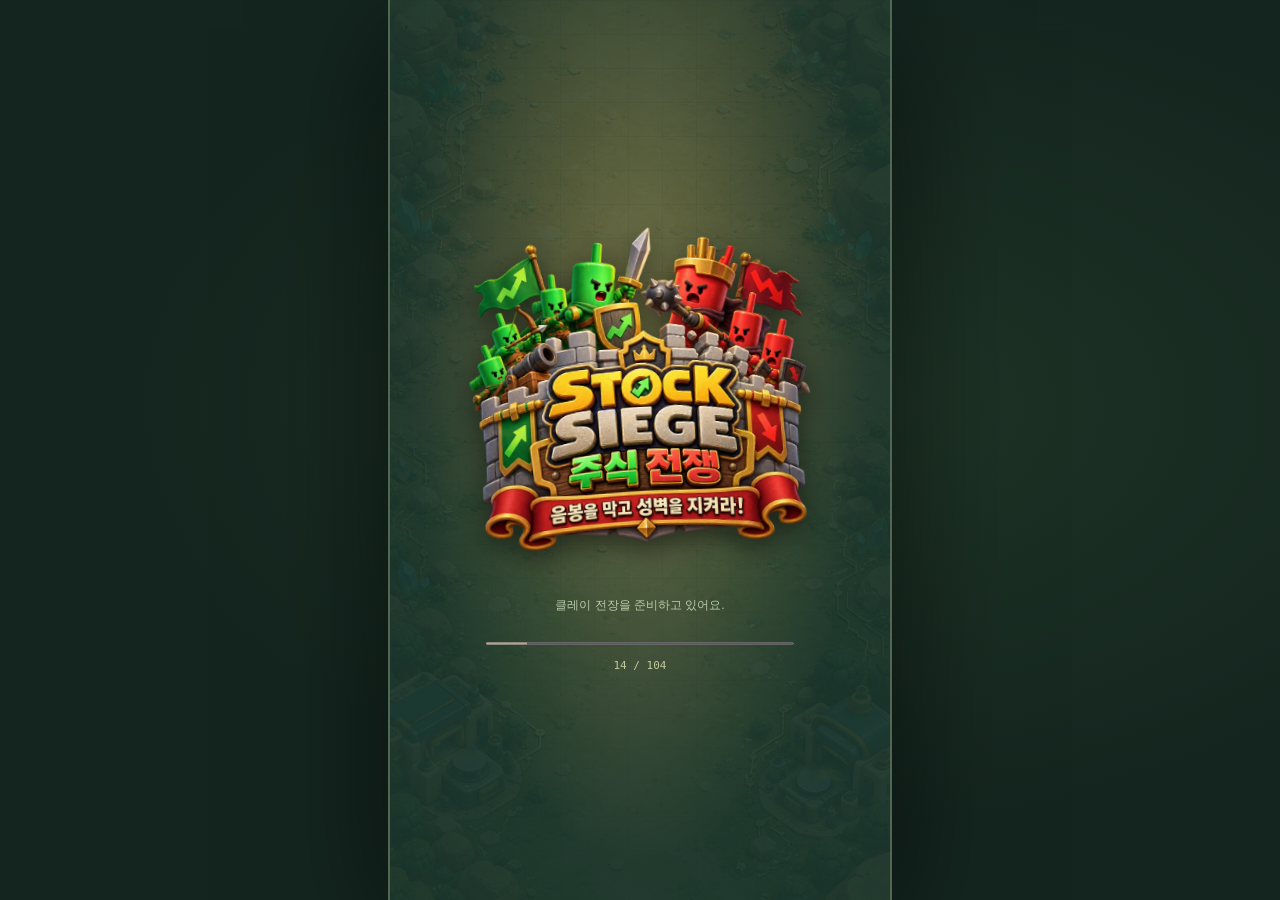
<file: siege/index.html>
<!doctype html>
<html lang="ko"><head><meta name="stock-siege-edition" content="campaign"><meta name="stock-siege-api" content="https://siege-relay.jipsa-e3839b.workers.dev"><meta property="og:type" content="website"><meta property="og:site_name" content="주식 전쟁 STOCK SIEGE"><meta property="og:title" content="주식 전쟁 · 음봉 디펜스"><meta property="og:description" content="실시간 한국·미국 주식 시세로 몰려오는 음봉 군단을 클레이 타워로 막아내는 디펜스 게임. 20단계 미션도 바로 플레이!"><meta property="og:url" content="https://jintar.co.kr/siege/"><meta property="og:image" content="https://jintar.co.kr/siege/og.jpg"><meta property="og:image:width" content="1200"><meta property="og:image:height" content="630"><meta property="og:locale" content="ko_KR"><meta name="twitter:card" content="summary_large_image"><meta name="twitter:image" content="https://jintar.co.kr/siege/og.jpg"><link rel="canonical" href="https://jintar.co.kr/siege/"><meta charset="utf-8"><meta name="viewport" content="width=device-width,initial-scale=1,maximum-scale=1,user-scalable=no,viewport-fit=cover"><meta name="theme-color" content="#263e33"><meta name="apple-mobile-web-app-capable" content="yes"><meta name="apple-mobile-web-app-status-bar-style" content="black-translucent"><meta name="description" content="실시간 한국·미국 주식 시세로 몰려오는 음봉 군단을 막아내는 클레이 타워 디펜스 게임"><title>주식 전쟁 — STOCK SIEGE</title><link rel="icon" href="assets/icon-192.png"><link rel="apple-touch-icon" href="assets/icon-180.png"><link rel="manifest" href="manifest.webmanifest"><meta name="apple-mobile-web-app-title" content="주식전쟁"><link rel="preload" href="assets/fonts/jua-picker-v10.ttf" as="font" type="font/ttf" crossorigin><link rel="stylesheet" href="assets/fonts/jua.css"><link rel="stylesheet" href="style.css?v=adb3a06876"></head><body>
<aside class="desktop-note"><div class="eyebrow">THE MARKET IS YOUR BATTLEFIELD</div><h1>STOCK<br><span>SIEGE.</span></h1><p>시장의 흐름이,<br>하나의 전장이 되다.</p><div class="note-line"></div><p class="small">SOXL · SEMICONDUCTOR SECTOR<br>REAL-TIME SPECTATOR DEFENSE<br><span>CLAY EDITION / VOL. 03</span></p></aside>
<main id="app"><div id="asset-loading" class="asset-loading" role="status"><h2 class="game-title splash-logo"><img class="game-logo" src="assets/clay/logo-v1.webp" alt="STOCK SIEGE 주식 전쟁 — 음봉을 막고 성벽을 지켜라!"></h2><p id="asset-loading-message">클레이 전장을 준비하고 있어요.</p><progress id="asset-progress" max="36" value="0"></progress><small id="asset-loading-count">0 / 36</small><button id="asset-retry" class="primary" hidden>이미지 다시 불러오기</button></div><header class="hud compact-hud"><div class="compact-quote"><div class="symbol-row"><button id="stock-select" type="button" aria-label="종목 검색" aria-controls="stock-picker" aria-expanded="false">종목</button><span id="data-badge" class="demo-badge">연결 대기</span></div><div class="price-row"><strong id="price">—</strong><span id="change">—</span></div></div><div class="header-right"><div class="daily-spark"><canvas id="daily-chart" width="220" height="64" aria-label="일일 주가 변화 그래프"></canvas><span id="daily-label">1D · 수신 대기</span></div><div class="header-actions"><button id="user-portrait" type="button" class="user-portrait pf-t0" aria-label="내 정보 보기"><span class="pf-wings" aria-hidden="true"></span><span class="pf-face" aria-hidden="true"></span><b id="user-level">1</b></button><button id="market-button" class="icon-button" aria-label="시세 자세히" aria-controls="market-panel" aria-expanded="false">⌁</button><button id="settings-button" class="icon-button" aria-label="전장 설정"><svg viewBox="0 0 24 24" width="19" height="19" aria-hidden="true" fill="none" stroke="currentColor" stroke-width="2.2" stroke-linecap="round" stroke-linejoin="round"><circle cx="12" cy="12" r="3.2"/><path d="M19.4 15a1.7 1.7 0 0 0 .3 1.8l.1.1a2 2 0 1 1-2.8 2.8l-.1-.1a1.7 1.7 0 0 0-1.8-.3 1.7 1.7 0 0 0-1 1.5V21a2 2 0 1 1-4 0v-.1a1.7 1.7 0 0 0-1.1-1.5 1.7 1.7 0 0 0-1.8.3l-.1.1a2 2 0 1 1-2.8-2.8l.1-.1a1.7 1.7 0 0 0 .3-1.8 1.7 1.7 0 0 0-1.5-1H3a2 2 0 1 1 0-4h.1a1.7 1.7 0 0 0 1.5-1.1 1.7 1.7 0 0 0-.3-1.8l-.1-.1a2 2 0 1 1 2.8-2.8l.1.1a1.7 1.7 0 0 0 1.8.3H9a1.7 1.7 0 0 0 1-1.5V3a2 2 0 1 1 4 0v.1a1.7 1.7 0 0 0 1 1.5 1.7 1.7 0 0 0 1.8-.3l.1-.1a2 2 0 1 1 2.8 2.8l-.1.1a1.7 1.7 0 0 0-.3 1.8V9a1.7 1.7 0 0 0 1.5 1H21a2 2 0 1 1 0 4h-.1a1.7 1.7 0 0 0-1.5 1z"/></svg></button></div></div></header>
<section class="battle" aria-label="주식 전장"><canvas id="battle" aria-label="자동 전투. 캐논을 터치해 선택하거나 드래그해 이동합니다."></canvas><div class="field-status"><span><i class="live-dot"></i><span id="battle-status">데이터 연결 대기</span></span><span id="population">0 HOSTILES</span></div><div id="mission-goal" class="mission-goal" hidden><small id="mg-kicker"></small><strong id="mg-title"></strong><p id="mg-desc"></p><div class="mg-row"><span id="mg-time"></span><span id="mg-rule">성벽이 무너지면 패배</span></div><div id="course-wall" class="course-wall"><i id="course-wall-fill"></i><span id="course-wall-label">성벽 내구도</span></div></div><div id="course-hud" class="course-hud" hidden><button id="course-map-button" aria-label="코스 지도 열기"><small id="course-stage"></small><strong id="course-name"></strong></button><span id="course-countdown"></span><button id="course-pause-button" aria-label="코스 일시정지">Ⅱ</button><div class="course-clock-track"><i id="course-clock-fill"></i></div></div><span id="clock-chip" class="clock-chip" aria-label="현재 시각"></span><div class="float-controls"><button id="back-button" type="button" aria-label="첫 화면으로 나가기"><svg viewBox="0 0 24 24" width="18" height="18" aria-hidden="true" fill="none" stroke="currentColor" stroke-width="2.6" stroke-linecap="round" stroke-linejoin="round"><path d="M15 5l-7 7 7 7"/></svg></button><button id="float-pause" type="button" aria-label="미션 일시정지" hidden><svg viewBox="0 0 24 24" width="18" height="18" aria-hidden="true" fill="none" stroke="currentColor" stroke-width="2.6" stroke-linecap="round" stroke-linejoin="round"><path d="M9 5v14M15 5v14"/></svg></button><button id="fullscreen-button" type="button" aria-label="전체화면"><svg viewBox="0 0 24 24" width="18" height="18" aria-hidden="true" fill="none" stroke="currentColor" stroke-width="2.6" stroke-linecap="round" stroke-linejoin="round"><path d="M4 9V4h5M20 9V4h-5M4 15v5h5M20 15v5h-5"/></svg></button></div><div id="exit-confirm" class="exit-confirm" role="dialog" aria-modal="true" aria-labelledby="exit-title" hidden><div class="exit-card"><strong id="exit-title">첫 화면으로 나갈까요?</strong><p id="exit-text"></p><div class="exit-actions"><button id="exit-cancel" type="button">계속하기</button><button id="exit-ok" type="button">나가기</button></div></div></div><div id="placement-banner" class="placement-banner" hidden><span id="placement-label">성벽 위를 터치해 배치</span><button id="cancel-placement">취소</button></div><div id="toast" role="status" aria-live="polite"></div><div id="connection-notice" class="market-notice"><strong>가격·거래량을 불러오고 있어요</strong><p>Yahoo 1분봉은 API 키 없이 시작합니다.</p><button id="connect-market-button">데이터 상태 보기</button></div></section>
<div class="battle-dock"><div class="gold"><small>자금</small><b id="gold">$1,600</b></div><div class="player-badge"><b id="player-status">Lv.1</b><small id="slot-status">1 / 2 기</small></div><button id="shop-button" class="shop-toggle" aria-label="보유 타워 열기" aria-controls="shop-panel" aria-expanded="false">보유 타워</button></div>
<section id="stock-picker" class="stock-picker" role="dialog" aria-modal="true" aria-labelledby="picker-title" hidden></section><section id="campaign-panel" class="campaign-panel" role="dialog" aria-modal="true" aria-labelledby="campaign-title" hidden></section><div id="scrim" class="scrim" hidden></div>
<section id="shop-panel" class="sheet shop-sheet" role="dialog" aria-modal="true" aria-labelledby="shop-title" hidden><div class="sheet-handle"></div><button class="close-panel" aria-label="닫기">×</button><h2 id="shop-title">보유 타워</h2><div class="armory-head"><p class="shop-balance">보유 자금 <strong id="shop-gold">$1,600</strong></p><label class="auto-label" hidden><span>자동 강화</span><input id="auto-upgrade" type="checkbox"><i></i></label></div><p id="slot-guide" class="slot-guide">설치 1/2 · 유저 Lv.3에 슬롯 +1</p><div id="shop" class="shop" aria-label="타워 구매 및 강화"></div><div class="armory-bottom"><span id="hint">타워 선택 → 구매 → 성벽에 배치</span><span id="save-status">자동 저장</span></div></section>
<section id="market-panel" class="sheet market-sheet" role="dialog" aria-modal="true" aria-labelledby="market-title" hidden><div class="sheet-handle"></div><button class="close-panel" aria-label="닫기">×</button><div class="eyebrow">MARKET DATA / COMPLETED 1 MIN</div><h2 id="market-title">SOXL 가격·거래량</h2><label class="setting-label" for="market-provider">데이터 공급</label><select id="market-provider"><option value="yahoo">Yahoo 1분봉 · 키 없이 이용</option><option value="alpaca">Alpaca · 기존 키 연결</option></select><p id="market-source" class="muted">Yahoo 실제 1분봉 · 5초마다 확인</p><p id="price-source-time" class="price-source-time">가격 수신 대기</p><div class="volume-summary"><span>마지막 1분 거래량</span><strong id="minute-volume">—</strong><small id="source-time">아직 수신한 데이터가 없습니다.</small></div><p id="volume-basis" class="muted">직전 완료 봉의 실제 거래량과 가격 움직임으로 매수·매도 비중을 추정합니다. 실제 매수·매도 체결 구분이 아닙니다.</p><p id="playback-window" class="playback-window">완료 분봉 수신 대기</p><details id="connect-details" class="connect-details" open><summary>무료 데이터 계정 연결</summary><ol class="key-guide"><li>Alpaca에서 <strong>Paper Trading</strong> 계정을 선택합니다.</li><li>대시보드 오른쪽 <strong>API Keys → Generate New Keys</strong>를 누릅니다.</li><li>생성된 <strong>Key ID</strong>와 <strong>Secret Key</strong>를 아래에 입력합니다.</li></ol><p>이 연결은 이 브라우저에만 적용됩니다. 다른 이용자에게 자동 공유되지 않습니다.</p><p>Alpaca 무료 계정의 Paper API 키를 준비해 주세요. 실제 투자계좌 개설은 필요하지 않습니다. 이 게임은 시세·거래량만 읽습니다.</p><a class="setup-link" href="https://app.alpaca.markets/" target="_blank" rel="noopener">Alpaca 대시보드 열기 ↗</a><form id="market-connect-form" autocomplete="off"><label for="market-key-id">API Key ID</label><input id="market-key-id" type="password" autocomplete="off" required minlength="8" maxlength="200" placeholder="Paper API Key ID"><label for="market-secret">Secret Key</label><input id="market-secret" type="password" autocomplete="off" required minlength="8" maxlength="200" placeholder="Paper Secret Key"><p class="muted">키는 채팅에 보내지 마세요. 연결 정보는 암호화된 보안 쿠키로 보관됩니다.</p><button id="market-connect-submit" class="primary" type="submit">가격·거래량 연결</button><p id="market-connect-status" role="status"></p></form><button id="market-disconnect" class="secondary" type="button" hidden>이 기기 연결 해제</button></details><div class="chart-wrap"><div class="chart-title"><span>1 MIN / OHLCV</span><span id="market-clock">09:30:00 NY</span></div><canvas id="chart" width="560" height="160" aria-label="선택 종목 1분봉 차트"></canvas></div><div class="flow"><span><i class="dot buy"></i><span id="buy-label">추정 매수</span> <b id="buy-volume">—</b></span><div class="flow-track"><i id="flow-fill"></i></div><span><span id="sell-label">추정 매도</span> <b id="sell-volume">—</b><i class="dot sell"></i></span></div><button id="help-button" class="secondary">게임 도움말</button></section>
<section id="swap-panel" class="sheet tower-sheet" role="dialog" aria-modal="true" aria-labelledby="swap-title" hidden><div class="sheet-handle"></div><button class="close-panel" aria-label="닫기">×</button><div class="eyebrow">DEFENSE LOADOUT</div><div class="tower-menu-heading"><canvas id="swap-icon" width="150" height="130"></canvas><div><h2 id="swap-title">장착 타워</h2><p>짧게 눌러 교체 · 드래그로 이동·자리 교환</p></div></div><div class="tower-quick-actions"><button id="swap-upgrade" class="primary"></button><button id="swap-detail" class="secondary">상세 보기</button><button id="swap-store" class="secondary">보관</button></div><h3>보유 타워로 교체</h3><div id="swap-list" class="reserve-grid"></div><p id="swap-empty" class="muted">보관 중인 다른 타워가 없습니다. 상점에서 구매하면 여기서 교체할 수 있습니다.</p></section><section id="detail-panel" class="sheet" role="dialog" aria-modal="true" aria-labelledby="detail-title" hidden><div class="sheet-handle"></div><button class="close-panel" aria-label="닫기">×</button><div class="eyebrow" id="detail-category">DEFENSE UNIT</div><div class="detail-heading"><canvas id="detail-icon" width="70" height="64"></canvas><div><h2 id="detail-title"></h2><p id="detail-role"></p></div></div><div id="mortar-art" class="mortar-art" hidden><span>CLAY WORKSHOP · COLLECTION</span><canvas id="detail-clay" width="640" height="480" hidden></canvas><img id="detail-master" loading="lazy" src="assets/clay/mortar-master-v1.webp" alt="손으로 빚은 질감의 황토색 박격포와 청록색 받침" width="1254" height="1254"><a id="detail-art-link" href="art.html" target="_blank" rel="noopener">박격포 공방에서 크게 보기 ↗</a></div><div id="detail-stats" class="stats-grid"></div><p id="detail-next" class="next-stats"></p><button id="detail-action" class="primary"></button><button id="detail-install" class="secondary" hidden>보관 타워 설치</button><button id="move-action" class="secondary" hidden>성벽에서 위치 이동</button></section>
<section id="settings-panel" class="sheet settings-sheet" role="dialog" aria-modal="true" aria-labelledby="settings-title" hidden><div class="sheet-handle"></div><button class="close-panel" aria-label="닫기">×</button><h2 id="settings-title">전장 설정</h2><label class="setting-label">난이도</label><div class="mode-toggle" role="group" aria-label="난이도"></div><div hidden><label class="setting-label" for="data-mode">데이터 모드</label><select id="data-mode"><option value="live">실제 가격·거래량</option><option value="course" disabled>정복 코스 · 가상 장세</option><option value="preview">디자인 검수 · 가상 전투</option></select><p id="data-mode-description" class="muted">라이브 가격·총거래량은 실제 데이터입니다. 매수·매도 구분은 선택한 공급 방식에 따라 추정합니다.</p></div><div hidden><div class="setting-row"><label for="quality">그래픽 품질</label><select id="quality"><option value="auto">자동 최적화</option><option value="high">고화질</option><option value="low">절전</option></select></div></div><div id="simulation-controls" hidden><p class="muted">아래 기능은 가상 데이터로 디자인과 동작을 검수합니다.</p><label class="setting-label" for="scenario">시장 시나리오</label><select id="scenario"></select><div class="setting-row"><span>데모 시계 속도</span><div id="speeds" class="segments"><button data-speed="1">1×</button><button data-speed="2">2×</button><button data-speed="5">5×</button></div></div><div class="test-box"><div class="test-head"><strong>성벽 이동 실험</strong><output id="test-output">0%</output></div><input id="test-range" aria-label="테스트 등락률" type="range" min="-30" max="30" step="1" value="0"><div class="range-labels"><span>−30%</span><span>0%</span><span>+30%</span></div><div class="test-presets"><button data-pct="-30">−30%</button><button data-pct="0">0%</button><button data-pct="30">+30%</button><button data-pct="45">+45%</button></div><button id="resume-market" class="secondary">자동 가상 시세로 복귀</button><p>각 1% 구간을 0.65초씩 이동합니다. +45%로 위치 제한도 확인하세요.</p><div class="test-row"><button id="test-sell">매도 군집 생성</button><button id="test-buy">매수 군집 생성</button></div><label class="setting-label" for="test-energy">장벽 경험치 <output id="energy-output">360 XP</output></label><input id="test-energy" type="range" min="0" max="2310" step="30" value="360"></div></div><a class="setup-link" href="art.html" target="_blank" rel="noopener">클레이 공방 · 타워·캐릭터·성벽 전체 보기 ↗</a><p id="diagnostics" class="muted"></p><div class="field-footer settings-foot"><span id="scenario-label">완만한 상승</span><span id="power">화력 79%</span><span id="fps">60 FPS</span></div></section>
<section id="help-panel" class="sheet" role="dialog" aria-modal="true" aria-labelledby="help-title" hidden><div class="sheet-handle"></div><button class="close-panel" aria-label="닫기">×</button><div class="eyebrow">FIELD MANUAL / 01</div><h2 id="help-title">시장을 관전하는 전장</h2><p>붉은 음봉은 북쪽에서 성벽을 공격하고, 양봉은 남쪽에서 장벽 경험치를 더합니다. 기본 모드는 09:30~09:31의 완료 1분봉을 09:31~09:32에 나눠 재생합니다. 봉의 고가·저가·몸통·이동폭으로 양봉과 음봉 비중을 추정하며 실제 체결 구분은 아닙니다. AI·반도체 종목은 반도체 친구들, 일반 종목은 녹색 양봉이 등장합니다.</p><div class="manual-step"><b>01</b><p>캐논을 구매해 설치하세요. 짧게 누르면 보유 타워로 교체하고, 끌어서 이동하거나 다른 타워와 자리를 바꿀 수 있습니다.</p></div><div class="manual-step"><b>02</b><p>상점 카드 아래 금액을 눌러 최대 Lv.40까지 즉시 강화하세요. 기관총 Lv.1과 $1,600으로 시작하며, 음봉 처치로 유저 레벨과 설치 한도가 늘어납니다.</p></div><div class="manual-step"><b>03</b><p>주가가 1% 구간을 넘으면 성벽이 움직입니다. 깔린 유닛은 보상이나 회복 없이 사라집니다.</p></div><div class="manual-step"><b>∞</b><p>양봉은 장벽 XP를 올리고 음봉은 XP를 깎습니다. 특정 XP 구간마다 장벽 레벨과 화력이 달라지며, Lv.1에서도 전투는 계속됩니다. 장벽 Lv.8 MAX에서 양봉이 닿으면 XP 대신 골드를 받습니다.</p></div><div class="manual-step"><b>20</b><p>장이 쉬는 날에는 첫 화면의 정복 코스로 입장하세요. 폭락·상승·반등을 체험하는 10–30분짜리 가상 코스 20개가 순서대로 열립니다. 전투 보상은 같은 라이브 전투의 20%이고, 최초 정복 보너스는 한 번만 지급합니다. 코스에서 구매·강화한 타워는 연습용이며 정산 경험치와 골드만 기존 캐릭터에 합산됩니다.</p></div><p class="muted">시세·거래량 관전 게임 · 실제 주문/계좌 기능 없음<br>전투 결과는 가격 생성에 영향을 주지 않습니다.<br>보유 타워·유저 XP·장벽 XP·자금·설정은 이 브라우저에 자동 저장됩니다.</p></section></main><script type="module" src="src/main.js?v=adb3a06876"></script></body></html>
</file>
<file: siege/assets/fonts/jua.css>
/* jua-[2]-400-normal */
@font-face {
  font-family: 'JuaGame';
  font-style: normal;
  font-display: swap;
  font-weight: 400;
  src: url(jua/jua-2-400-normal.woff2) format('woff2');
  unicode-range: U+d723-d728,U+d72a-d733,U+d735-d748,U+d74a-d74f,U+d752-d753,U+d755-d757,U+d75a-d75f,U+d762-d764,U+d766-d768,U+d76a-d76b,U+d76d-d76f,U+d771-d787,U+d789-d78b,U+d78d-d78f,U+d791-d797,U+d79a,U+d79c,U+d79e-d7a3,U+f900-f909,U+f90b-f92e;
}

/* jua-[3]-400-normal */
@font-face {
  font-family: 'JuaGame';
  font-style: normal;
  font-display: swap;
  font-weight: 400;
  src: url(jua/jua-3-400-normal.woff2) format('woff2');
  unicode-range: U+d679-d68b,U+d68e-d69e,U+d6a0,U+d6a2-d6a7,U+d6a9-d6c3,U+d6c6-d6c7,U+d6c9-d6cb,U+d6cd-d6d3,U+d6d5-d6d6,U+d6d8-d6e3,U+d6e5-d6e7,U+d6e9-d6fb,U+d6fd-d717,U+d719-d71f,U+d721-d722;
}

/* jua-[4]-400-normal */
@font-face {
  font-family: 'JuaGame';
  font-style: normal;
  font-display: swap;
  font-weight: 400;
  src: url(jua/jua-4-400-normal.woff2) format('woff2');
  unicode-range: U+d5bc-d5c7,U+d5ca-d5cb,U+d5cd-d5cf,U+d5d1-d5d7,U+d5d9-d5da,U+d5dc,U+d5de-d5e3,U+d5e6-d5e7,U+d5e9-d5eb,U+d5ed-d5f6,U+d5f8,U+d5fa-d5ff,U+d602-d603,U+d605-d607,U+d609-d60f,U+d612-d613,U+d616-d61b,U+d61d-d637,U+d63a-d63b,U+d63d-d63f,U+d641-d647,U+d64a-d64c,U+d64e-d653,U+d656-d657,U+d659-d65b,U+d65d-d666,U+d668,U+d66a-d678;
}

/* jua-[5]-400-normal */
@font-face {
  font-family: 'JuaGame';
  font-style: normal;
  font-display: swap;
  font-weight: 400;
  src: url(jua/jua-5-400-normal.woff2) format('woff2');
  unicode-range: U+d507,U+d509-d50b,U+d50d-d513,U+d515-d53b,U+d53e-d53f,U+d541-d543,U+d545-d54c,U+d54e,U+d550,U+d552-d557,U+d55a-d55b,U+d55d-d55f,U+d561-d564,U+d566-d567,U+d56a,U+d56c,U+d56e-d573,U+d576-d577,U+d579-d583,U+d585-d586,U+d58a-d5a4,U+d5a6-d5bb;
}

/* jua-[6]-400-normal */
@font-face {
  font-family: 'JuaGame';
  font-style: normal;
  font-display: swap;
  font-weight: 400;
  src: url(jua/jua-6-400-normal.woff2) format('woff2');
  unicode-range: U+d464-d477,U+d47a-d47b,U+d47d-d47f,U+d481-d487,U+d489-d48a,U+d48c,U+d48e-d4e7,U+d4e9-d503,U+d505-d506;
}

/* jua-[7]-400-normal */
@font-face {
  font-family: 'JuaGame';
  font-style: normal;
  font-display: swap;
  font-weight: 400;
  src: url(jua/jua-7-400-normal.woff2) format('woff2');
  unicode-range: U+d3bf-d3c7,U+d3ca-d3cf,U+d3d1-d3eb,U+d3ee-d3ef,U+d3f1-d3f3,U+d3f5-d3fb,U+d3fd-d400,U+d402-d45b,U+d45d-d463;
}

/* jua-[8]-400-normal */
@font-face {
  font-family: 'JuaGame';
  font-style: normal;
  font-display: swap;
  font-weight: 400;
  src: url(jua/jua-8-400-normal.woff2) format('woff2');
  unicode-range: U+d2ff,U+d302-d304,U+d306-d30b,U+d30f,U+d311-d313,U+d315-d31b,U+d31e,U+d322-d324,U+d326-d327,U+d32a-d32b,U+d32d-d32f,U+d331-d337,U+d339-d33c,U+d33e-d37b,U+d37e-d37f,U+d381-d383,U+d385-d38b,U+d38e-d390,U+d392-d397,U+d39a-d39b,U+d39d-d39f,U+d3a1-d3a7,U+d3a9-d3aa,U+d3ac,U+d3ae-d3b3,U+d3b5-d3b7,U+d3b9-d3bb,U+d3bd-d3be;
}

/* jua-[9]-400-normal */
@font-face {
  font-family: 'JuaGame';
  font-style: normal;
  font-display: swap;
  font-weight: 400;
  src: url(jua/jua-9-400-normal.woff2) format('woff2');
  unicode-range: U+d257-d27f,U+d281-d29b,U+d29d-d29f,U+d2a1-d2ab,U+d2ad-d2b7,U+d2ba-d2bb,U+d2bd-d2bf,U+d2c1-d2c7,U+d2c9-d2ef,U+d2f2-d2f3,U+d2f5-d2f7,U+d2f9-d2fe;
}

/* jua-[10]-400-normal */
@font-face {
  font-family: 'JuaGame';
  font-style: normal;
  font-display: swap;
  font-weight: 400;
  src: url(jua/jua-10-400-normal.woff2) format('woff2');
  unicode-range: U+d1b4,U+d1b6-d1f3,U+d1f5-d22b,U+d22e-d22f,U+d231-d233,U+d235-d23b,U+d23d-d240,U+d242-d256;
}

/* jua-[11]-400-normal */
@font-face {
  font-family: 'JuaGame';
  font-style: normal;
  font-display: swap;
  font-weight: 400;
  src: url(jua/jua-11-400-normal.woff2) format('woff2');
  unicode-range: U+d105-d12f,U+d132-d133,U+d135-d137,U+d139-d13f,U+d141-d142,U+d144,U+d146-d14b,U+d14e-d14f,U+d151-d153,U+d155-d15b,U+d15e-d187,U+d189-d19f,U+d1a2-d1a3,U+d1a5-d1a7,U+d1a9-d1af,U+d1b2-d1b3;
}

/* jua-[12]-400-normal */
@font-face {
  font-family: 'JuaGame';
  font-style: normal;
  font-display: swap;
  font-weight: 400;
  src: url(jua/jua-12-400-normal.woff2) format('woff2');
  unicode-range: U+d04b-d04f,U+d051-d057,U+d059-d06b,U+d06d-d06f,U+d071-d073,U+d075-d07b,U+d07e-d0a3,U+d0a6-d0a7,U+d0a9-d0ab,U+d0ad-d0b3,U+d0b6,U+d0b8,U+d0ba-d0bf,U+d0c2-d0c3,U+d0c5-d0c7,U+d0c9-d0cf,U+d0d2,U+d0d6-d0db,U+d0de-d0df,U+d0e1-d0e3,U+d0e5-d0eb,U+d0ee-d0f0,U+d0f2-d104;
}

/* jua-[13]-400-normal */
@font-face {
  font-family: 'JuaGame';
  font-style: normal;
  font-display: swap;
  font-weight: 400;
  src: url(jua/jua-13-400-normal.woff2) format('woff2');
  unicode-range: U+cfa2-cfc3,U+cfc5-cfdf,U+cfe2-cfe3,U+cfe5-cfe7,U+cfe9-cff4,U+cff6-cffb,U+cffd-cfff,U+d001-d003,U+d005-d017,U+d019-d033,U+d036-d037,U+d039-d03b,U+d03d-d04a;
}

/* jua-[14]-400-normal */
@font-face {
  font-family: 'JuaGame';
  font-style: normal;
  font-display: swap;
  font-weight: 400;
  src: url(jua/jua-14-400-normal.woff2) format('woff2');
  unicode-range: U+cef0-cef3,U+cef6,U+cef9-ceff,U+cf01-cf03,U+cf05-cf07,U+cf09-cf0f,U+cf11-cf12,U+cf14-cf1b,U+cf1d-cf1f,U+cf21-cf2f,U+cf31-cf53,U+cf56-cf57,U+cf59-cf5b,U+cf5d-cf63,U+cf66,U+cf68,U+cf6a-cf6f,U+cf71-cf84,U+cf86-cf8b,U+cf8d-cfa1;
}

/* jua-[15]-400-normal */
@font-face {
  font-family: 'JuaGame';
  font-style: normal;
  font-display: swap;
  font-weight: 400;
  src: url(jua/jua-15-400-normal.woff2) format('woff2');
  unicode-range: U+ce3c-ce57,U+ce5a-ce5b,U+ce5d-ce5f,U+ce61-ce67,U+ce6a,U+ce6c,U+ce6e-ce73,U+ce76-ce77,U+ce79-ce7b,U+ce7d-ce83,U+ce85-ce88,U+ce8a-ce8f,U+ce91-ce93,U+ce95-ce97,U+ce99-ce9f,U+cea2,U+cea4-ceab,U+cead-cee3,U+cee6-cee7,U+cee9-ceeb,U+ceed-ceef;
}

/* jua-[16]-400-normal */
@font-face {
  font-family: 'JuaGame';
  font-style: normal;
  font-display: swap;
  font-weight: 400;
  src: url(jua/jua-16-400-normal.woff2) format('woff2');
  unicode-range: U+cd92-cd93,U+cd96-cd97,U+cd99-cd9b,U+cd9d-cda3,U+cda6-cda8,U+cdaa-cdaf,U+cdb1-cdc3,U+cdc5-cdcb,U+cdcd-cde7,U+cde9-ce03,U+ce05-ce1f,U+ce22-ce34,U+ce36-ce3b;
}

/* jua-[17]-400-normal */
@font-face {
  font-family: 'JuaGame';
  font-style: normal;
  font-display: swap;
  font-weight: 400;
  src: url(jua/jua-17-400-normal.woff2) format('woff2');
  unicode-range: U+ccef-cd07,U+cd0a-cd0b,U+cd0d-cd1a,U+cd1c,U+cd1e-cd2b,U+cd2d-cd5b,U+cd5d-cd77,U+cd79-cd91;
}

/* jua-[18]-400-normal */
@font-face {
  font-family: 'JuaGame';
  font-style: normal;
  font-display: swap;
  font-weight: 400;
  src: url(jua/jua-18-400-normal.woff2) format('woff2');
  unicode-range: U+cc3f-cc43,U+cc46-cc47,U+cc49-cc4b,U+cc4d-cc53,U+cc55-cc58,U+cc5a-cc5f,U+cc61-cc97,U+cc9a-cc9b,U+cc9d-cc9f,U+cca1-cca7,U+ccaa,U+ccac,U+ccae-ccb3,U+ccb6-ccb7,U+ccb9-ccbb,U+ccbd-cccf,U+ccd1-cce3,U+cce5-ccee;
}

/* jua-[19]-400-normal */
@font-face {
  font-family: 'JuaGame';
  font-style: normal;
  font-display: swap;
  font-weight: 400;
  src: url(jua/jua-19-400-normal.woff2) format('woff2');
  unicode-range: U+cb91-cbd3,U+cbd5-cbe3,U+cbe5-cc0b,U+cc0e-cc0f,U+cc11-cc13,U+cc15-cc1b,U+cc1d-cc20,U+cc23-cc27,U+cc2a-cc2b,U+cc2d,U+cc2f,U+cc31-cc37,U+cc3a,U+cc3c;
}

/* jua-[20]-400-normal */
@font-face {
  font-family: 'JuaGame';
  font-style: normal;
  font-display: swap;
  font-weight: 400;
  src: url(jua/jua-20-400-normal.woff2) format('woff2');
  unicode-range: U+caf4-cb47,U+cb4a-cb90;
}

/* jua-[21]-400-normal */
@font-face {
  font-family: 'JuaGame';
  font-style: normal;
  font-display: swap;
  font-weight: 400;
  src: url(jua/jua-21-400-normal.woff2) format('woff2');
  unicode-range: U+ca4a-ca4b,U+ca4e-ca4f,U+ca51-ca53,U+ca55-ca5b,U+ca5d-ca60,U+ca62-ca83,U+ca85-cabb,U+cabe-cabf,U+cac1-cac3,U+cac5-cacb,U+cacd-cad0,U+cad2,U+cad4-cad8,U+cada-caf3;
}

/* jua-[22]-400-normal */
@font-face {
  font-family: 'JuaGame';
  font-style: normal;
  font-display: swap;
  font-weight: 400;
  src: url(jua/jua-22-400-normal.woff2) format('woff2');
  unicode-range: U+c996-c997,U+c99a-c99c,U+c99e-c9bf,U+c9c2-c9c3,U+c9c5-c9c7,U+c9c9-c9cf,U+c9d2,U+c9d4,U+c9d7-c9d8,U+c9db,U+c9de-c9df,U+c9e1-c9e3,U+c9e5-c9e6,U+c9e8-c9eb,U+c9ee-c9f0,U+c9f2-c9f7,U+c9f9-ca0b,U+ca0d-ca28,U+ca2a-ca49;
}

/* jua-[23]-400-normal */
@font-face {
  font-family: 'JuaGame';
  font-style: normal;
  font-display: swap;
  font-weight: 400;
  src: url(jua/jua-23-400-normal.woff2) format('woff2');
  unicode-range: U+c8e9-c8f4,U+c8f6-c8fb,U+c8fe-c8ff,U+c901-c903,U+c905-c90b,U+c90e-c910,U+c912-c917,U+c919-c92b,U+c92d-c94f,U+c951-c953,U+c955-c96b,U+c96d-c973,U+c975-c987,U+c98a-c98b,U+c98d-c98f,U+c991-c995;
}

/* jua-[24]-400-normal */
@font-face {
  font-family: 'JuaGame';
  font-style: normal;
  font-display: swap;
  font-weight: 400;
  src: url(jua/jua-24-400-normal.woff2) format('woff2');
  unicode-range: U+c841-c84b,U+c84d-c86f,U+c872-c873,U+c875-c877,U+c879-c87f,U+c882-c884,U+c887-c88a,U+c88d-c8c3,U+c8c5-c8df,U+c8e1-c8e8;
}

/* jua-[25]-400-normal */
@font-face {
  font-family: 'JuaGame';
  font-style: normal;
  font-display: swap;
  font-weight: 400;
  src: url(jua/jua-25-400-normal.woff2) format('woff2');
  unicode-range: U+c779-c77b,U+c77e-c782,U+c786,U+c78b,U+c78d,U+c78f,U+c792-c793,U+c795,U+c797,U+c799-c79f,U+c7a2,U+c7a7-c7ab,U+c7ae-c7bb,U+c7bd-c7c0,U+c7c2-c7c7,U+c7c9-c7dc,U+c7de-c7ff,U+c802-c803,U+c805-c807,U+c809,U+c80b-c80f,U+c812,U+c814,U+c817-c81b,U+c81e-c81f,U+c821-c823,U+c825-c82e,U+c830-c837,U+c839-c83b,U+c83d-c840;
}

/* jua-[26]-400-normal */
@font-face {
  font-family: 'JuaGame';
  font-style: normal;
  font-display: swap;
  font-weight: 400;
  src: url(jua/jua-26-400-normal.woff2) format('woff2');
  unicode-range: U+c6bb-c6bf,U+c6c2,U+c6c4,U+c6c6-c6cb,U+c6ce-c6cf,U+c6d1-c6d3,U+c6d5-c6db,U+c6dd-c6df,U+c6e1-c6e7,U+c6e9-c6eb,U+c6ed-c6ef,U+c6f1-c6f8,U+c6fa-c703,U+c705-c707,U+c709-c70b,U+c70d-c716,U+c718,U+c71a-c71f,U+c722-c723,U+c725-c727,U+c729-c734,U+c736-c73b,U+c73e-c73f,U+c741-c743,U+c745-c74b,U+c74e-c750,U+c752-c757,U+c759-c773,U+c776-c777;
}

/* jua-[27]-400-normal */
@font-face {
  font-family: 'JuaGame';
  font-style: normal;
  font-display: swap;
  font-weight: 400;
  src: url(jua/jua-27-400-normal.woff2) format('woff2');
  unicode-range: U+c5f5-c5fb,U+c5fe,U+c602-c605,U+c607,U+c609-c60f,U+c611-c61a,U+c61c-c623,U+c626-c627,U+c629-c62b,U+c62d,U+c62f-c632,U+c636,U+c638,U+c63a-c63f,U+c642-c643,U+c645-c647,U+c649-c652,U+c656-c65b,U+c65d-c65f,U+c661-c663,U+c665-c677,U+c679-c67b,U+c67d-c693,U+c696-c697,U+c699-c69b,U+c69d-c6a3,U+c6a6,U+c6a8,U+c6aa-c6af,U+c6b2-c6b3,U+c6b5-c6b7,U+c6b9-c6ba;
}

/* jua-[28]-400-normal */
@font-face {
  font-family: 'JuaGame';
  font-style: normal;
  font-display: swap;
  font-weight: 400;
  src: url(jua/jua-28-400-normal.woff2) format('woff2');
  unicode-range: U+c517-c527,U+c52a-c52b,U+c52d-c52f,U+c531-c538,U+c53a,U+c53c,U+c53e-c543,U+c546-c547,U+c54b,U+c54d-c552,U+c556,U+c55a-c55b,U+c55d,U+c55f,U+c562-c563,U+c565-c567,U+c569-c56f,U+c572,U+c574,U+c576-c57b,U+c57e-c57f,U+c581-c583,U+c585-c586,U+c588-c58b,U+c58e,U+c590,U+c592-c596,U+c599-c5b3,U+c5b6-c5b7,U+c5ba,U+c5be-c5c3,U+c5ca-c5cb,U+c5cd,U+c5cf,U+c5d2-c5d3,U+c5d5-c5d7,U+c5d9-c5df,U+c5e1-c5e2,U+c5e4,U+c5e6-c5eb,U+c5ef,U+c5f1-c5f3;
}

/* jua-[29]-400-normal */
@font-face {
  font-family: 'JuaGame';
  font-style: normal;
  font-display: swap;
  font-weight: 400;
  src: url(jua/jua-29-400-normal.woff2) format('woff2');
  unicode-range: U+c475-c4ef,U+c4f2-c4f3,U+c4f5-c4f7,U+c4f9-c4ff,U+c502-c50b,U+c50d-c516;
}

/* jua-[30]-400-normal */
@font-face {
  font-family: 'JuaGame';
  font-style: normal;
  font-display: swap;
  font-weight: 400;
  src: url(jua/jua-30-400-normal.woff2) format('woff2');
  unicode-range: U+c3d0-c3d7,U+c3da-c3db,U+c3dd-c3de,U+c3e1-c3ec,U+c3ee-c3f3,U+c3f5-c42b,U+c42d-c463,U+c466-c474;
}

/* jua-[31]-400-normal */
@font-face {
  font-family: 'JuaGame';
  font-style: normal;
  font-display: swap;
  font-weight: 400;
  src: url(jua/jua-31-400-normal.woff2) format('woff2');
  unicode-range: U+c32b-c367,U+c36a-c36b,U+c36d-c36f,U+c371-c377,U+c37a-c37b,U+c37e-c383,U+c385-c387,U+c389-c3cf;
}

/* jua-[32]-400-normal */
@font-face {
  font-family: 'JuaGame';
  font-style: normal;
  font-display: swap;
  font-weight: 400;
  src: url(jua/jua-32-400-normal.woff2) format('woff2');
  unicode-range: U+c26a-c26b,U+c26d-c26f,U+c271-c273,U+c275-c27b,U+c27e-c287,U+c289-c28f,U+c291-c297,U+c299-c29a,U+c29c-c2a3,U+c2a5-c2a7,U+c2a9-c2ab,U+c2ad-c2b3,U+c2b6,U+c2b8,U+c2ba-c2bb,U+c2bd-c2db,U+c2de-c2df,U+c2e1-c2e2,U+c2e5-c2ea,U+c2ee,U+c2f0,U+c2f2-c2f5,U+c2f7,U+c2fa-c2fb,U+c2fd-c2ff,U+c301-c307,U+c309-c30c,U+c30e-c312,U+c315-c323,U+c325-c328,U+c32a;
}

/* jua-[33]-400-normal */
@font-face {
  font-family: 'JuaGame';
  font-style: normal;
  font-display: swap;
  font-weight: 400;
  src: url(jua/jua-33-400-normal.woff2) format('woff2');
  unicode-range: U+c1bc-c1c3,U+c1c5-c1df,U+c1e1-c1fb,U+c1fd-c203,U+c205-c20c,U+c20e,U+c210-c217,U+c21a-c21b,U+c21d-c21e,U+c221-c227,U+c229-c22a,U+c22c,U+c22e,U+c230,U+c233-c24f,U+c251-c257,U+c259-c269;
}

/* jua-[34]-400-normal */
@font-face {
  font-family: 'JuaGame';
  font-style: normal;
  font-display: swap;
  font-weight: 400;
  src: url(jua/jua-34-400-normal.woff2) format('woff2');
  unicode-range: U+c101-c11b,U+c11f,U+c121-c123,U+c125-c12b,U+c12e,U+c132-c137,U+c13a-c13b,U+c13d-c13f,U+c141-c147,U+c14a,U+c14c-c153,U+c155-c157,U+c159-c15b,U+c15d-c166,U+c169-c16f,U+c171-c177,U+c179-c18b,U+c18e-c18f,U+c191-c193,U+c195-c19b,U+c19d-c19e,U+c1a0,U+c1a2-c1a4,U+c1a6-c1bb;
}

/* jua-[35]-400-normal */
@font-face {
  font-family: 'JuaGame';
  font-style: normal;
  font-display: swap;
  font-weight: 400;
  src: url(jua/jua-35-400-normal.woff2) format('woff2');
  unicode-range: U+c049-c057,U+c059-c05b,U+c05d-c05f,U+c061-c067,U+c069-c08f,U+c091-c0ab,U+c0ae-c0af,U+c0b1-c0b3,U+c0b5,U+c0b7-c0bb,U+c0be,U+c0c2-c0c7,U+c0ca-c0cb,U+c0cd-c0cf,U+c0d1-c0d7,U+c0d9-c0da,U+c0dc,U+c0de-c0e3,U+c0e5-c0eb,U+c0ed-c0f3,U+c0f6,U+c0f8,U+c0fa-c0ff;
}

/* jua-[36]-400-normal */
@font-face {
  font-family: 'JuaGame';
  font-style: normal;
  font-display: swap;
  font-weight: 400;
  src: url(jua/jua-36-400-normal.woff2) format('woff2');
  unicode-range: U+bfa7-bfaf,U+bfb1-bfc4,U+bfc6-bfcb,U+bfce-bfcf,U+bfd1-bfd3,U+bfd5-bfdb,U+bfdd-c048;
}

/* jua-[37]-400-normal */
@font-face {
  font-family: 'JuaGame';
  font-style: normal;
  font-display: swap;
  font-weight: 400;
  src: url(jua/jua-37-400-normal.woff2) format('woff2');
  unicode-range: U+bf07,U+bf09-bf3f,U+bf41-bf4f,U+bf52-bf54,U+bf56-bfa6;
}

/* jua-[38]-400-normal */
@font-face {
  font-family: 'JuaGame';
  font-style: normal;
  font-display: swap;
  font-weight: 400;
  src: url(jua/jua-38-400-normal.woff2) format('woff2');
  unicode-range: U+be56,U+be58,U+be5c-be5f,U+be62-be63,U+be65-be67,U+be69-be74,U+be76-be7b,U+be7e-be7f,U+be81-be8e,U+be90,U+be92-bea7,U+bea9-becf,U+bed2-bed3,U+bed5-bed6,U+bed9-bee3,U+bee6-bf06;
}

/* jua-[39]-400-normal */
@font-face {
  font-family: 'JuaGame';
  font-style: normal;
  font-display: swap;
  font-weight: 400;
  src: url(jua/jua-39-400-normal.woff2) format('woff2');
  unicode-range: U+bdb0-bdd3,U+bdd5-bdef,U+bdf1-be0b,U+be0d-be0f,U+be11-be13,U+be15-be43,U+be46-be47,U+be49-be4b,U+be4d-be53;
}

/* jua-[40]-400-normal */
@font-face {
  font-family: 'JuaGame';
  font-style: normal;
  font-display: swap;
  font-weight: 400;
  src: url(jua/jua-40-400-normal.woff2) format('woff2');
  unicode-range: U+bd03,U+bd06,U+bd08,U+bd0a-bd0f,U+bd11-bd22,U+bd25-bd47,U+bd49-bd58,U+bd5a-bd7f,U+bd82-bd83,U+bd85-bd87,U+bd8a-bd8f,U+bd91-bd92,U+bd94,U+bd96-bd98,U+bd9a-bdaf;
}

/* jua-[41]-400-normal */
@font-face {
  font-family: 'JuaGame';
  font-style: normal;
  font-display: swap;
  font-weight: 400;
  src: url(jua/jua-41-400-normal.woff2) format('woff2');
  unicode-range: U+bc4e-bc83,U+bc86-bc87,U+bc89-bc8b,U+bc8d-bc93,U+bc96,U+bc98,U+bc9b-bc9f,U+bca2-bca3,U+bca5-bca7,U+bca9-bcb2,U+bcb4-bcbb,U+bcbe-bcbf,U+bcc1-bcc3,U+bcc5-bccc,U+bcce-bcd0,U+bcd2-bcd4,U+bcd6-bcf3,U+bcf7,U+bcf9-bcfb,U+bcfd-bd02;
}

/* jua-[42]-400-normal */
@font-face {
  font-family: 'JuaGame';
  font-style: normal;
  font-display: swap;
  font-weight: 400;
  src: url(jua/jua-42-400-normal.woff2) format('woff2');
  unicode-range: U+bb90-bba3,U+bba5-bbab,U+bbad-bbbf,U+bbc1-bbf7,U+bbfa-bbfb,U+bbfd-bbfe,U+bc01-bc07,U+bc09-bc0a,U+bc0e,U+bc10,U+bc12-bc13,U+bc17,U+bc19-bc1a,U+bc1e,U+bc20-bc23,U+bc26,U+bc28,U+bc2a-bc2c,U+bc2e-bc2f,U+bc32-bc33,U+bc35-bc37,U+bc39-bc3f,U+bc41-bc42,U+bc44,U+bc46-bc48,U+bc4a-bc4d;
}

/* jua-[43]-400-normal */
@font-face {
  font-family: 'JuaGame';
  font-style: normal;
  font-display: swap;
  font-weight: 400;
  src: url(jua/jua-43-400-normal.woff2) format('woff2');
  unicode-range: U+bae6-bafb,U+bafd-bb17,U+bb19-bb33,U+bb37,U+bb39-bb3a,U+bb3d-bb43,U+bb45-bb46,U+bb48,U+bb4a-bb4f,U+bb51-bb53,U+bb55-bb57,U+bb59-bb62,U+bb64-bb8f;
}

/* jua-[44]-400-normal */
@font-face {
  font-family: 'JuaGame';
  font-style: normal;
  font-display: swap;
  font-weight: 400;
  src: url(jua/jua-44-400-normal.woff2) format('woff2');
  unicode-range: U+ba30-ba37,U+ba3a-ba3b,U+ba3d-ba3f,U+ba41-ba47,U+ba49-ba4a,U+ba4c,U+ba4e-ba53,U+ba56-ba57,U+ba59-ba5b,U+ba5d-ba63,U+ba65-ba66,U+ba68-ba6f,U+ba71-ba73,U+ba75-ba77,U+ba79-ba84,U+ba86,U+ba88-baa7,U+baaa,U+baad-baaf,U+bab1-bab7,U+baba,U+babc,U+babe-bae5;
}

/* jua-[45]-400-normal */
@font-face {
  font-family: 'JuaGame';
  font-style: normal;
  font-display: swap;
  font-weight: 400;
  src: url(jua/jua-45-400-normal.woff2) format('woff2');
  unicode-range: U+b96e-b973,U+b976-b977,U+b979-b97b,U+b97d-b983,U+b986,U+b988,U+b98a-b98d,U+b98f-b9ab,U+b9ae-b9af,U+b9b1-b9b3,U+b9b5-b9bb,U+b9be,U+b9c0,U+b9c2-b9c7,U+b9ca-b9cb,U+b9cd,U+b9d2-b9d7,U+b9da,U+b9dc,U+b9df-b9e0,U+b9e2,U+b9e6-b9e7,U+b9e9-b9f3,U+b9f6,U+b9f8,U+b9fb-ba2f;
}

/* jua-[46]-400-normal */
@font-face {
  font-family: 'JuaGame';
  font-style: normal;
  font-display: swap;
  font-weight: 400;
  src: url(jua/jua-46-400-normal.woff2) format('woff2');
  unicode-range: U+b8bf-b8cb,U+b8cd-b8e0,U+b8e2-b8e7,U+b8ea-b8eb,U+b8ed-b8ef,U+b8f1-b8f7,U+b8fa,U+b8fc,U+b8fe-b903,U+b905-b917,U+b919-b91f,U+b921-b93b,U+b93d-b957,U+b95a-b95b,U+b95d-b95f,U+b961-b967,U+b969-b96c;
}

/* jua-[47]-400-normal */
@font-face {
  font-family: 'JuaGame';
  font-style: normal;
  font-display: swap;
  font-weight: 400;
  src: url(jua/jua-47-400-normal.woff2) format('woff2');
  unicode-range: U+b80d-b80f,U+b811-b817,U+b81a,U+b81c-b823,U+b826-b827,U+b829-b82b,U+b82d-b833,U+b836,U+b83a-b83f,U+b841-b85b,U+b85e-b85f,U+b861-b863,U+b865-b86b,U+b86e,U+b870,U+b872-b8af,U+b8b1-b8be;
}

/* jua-[48]-400-normal */
@font-face {
  font-family: 'JuaGame';
  font-style: normal;
  font-display: swap;
  font-weight: 400;
  src: url(jua/jua-48-400-normal.woff2) format('woff2');
  unicode-range: U+b74d-b75f,U+b761-b763,U+b765-b774,U+b776-b77b,U+b77e-b77f,U+b781-b783,U+b785-b78b,U+b78e,U+b792-b796,U+b79a-b79b,U+b79d-b7a7,U+b7aa,U+b7ae-b7b3,U+b7b6-b7c8,U+b7ca-b7eb,U+b7ee-b7ef,U+b7f1-b7f3,U+b7f5-b7fb,U+b7fe,U+b802-b806,U+b80a-b80b;
}

/* jua-[49]-400-normal */
@font-face {
  font-family: 'JuaGame';
  font-style: normal;
  font-display: swap;
  font-weight: 400;
  src: url(jua/jua-49-400-normal.woff2) format('woff2');
  unicode-range: U+b6a7-b6aa,U+b6ac-b6b0,U+b6b2-b6ef,U+b6f1-b727,U+b72a-b72b,U+b72d-b72e,U+b731-b737,U+b739-b73a,U+b73c-b743,U+b745-b74c;
}

/* jua-[50]-400-normal */
@font-face {
  font-family: 'JuaGame';
  font-style: normal;
  font-display: swap;
  font-weight: 400;
  src: url(jua/jua-50-400-normal.woff2) format('woff2');
  unicode-range: U+b605-b60f,U+b612-b617,U+b619-b624,U+b626-b69b,U+b69e-b6a3,U+b6a5-b6a6;
}

/* jua-[51]-400-normal */
@font-face {
  font-family: 'JuaGame';
  font-style: normal;
  font-display: swap;
  font-weight: 400;
  src: url(jua/jua-51-400-normal.woff2) format('woff2');
  unicode-range: U+b55f,U+b562-b583,U+b585-b59f,U+b5a2-b5a3,U+b5a5-b5a7,U+b5a9-b5b2,U+b5b5-b5ba,U+b5bd-b604;
}

/* jua-[52]-400-normal */
@font-face {
  font-family: 'JuaGame';
  font-style: normal;
  font-display: swap;
  font-weight: 400;
  src: url(jua/jua-52-400-normal.woff2) format('woff2');
  unicode-range: U+b4a5-b4b6,U+b4b8-b4bf,U+b4c1-b4c7,U+b4c9-b4db,U+b4de-b4df,U+b4e1-b4e2,U+b4e5-b4eb,U+b4ee,U+b4f0,U+b4f2-b513,U+b516-b517,U+b519-b51a,U+b51d-b523,U+b526,U+b528,U+b52b-b52f,U+b532-b533,U+b535-b537,U+b539-b53f,U+b541-b544,U+b546-b54b,U+b54d-b54f,U+b551-b55b,U+b55d-b55e;
}

/* jua-[53]-400-normal */
@font-face {
  font-family: 'JuaGame';
  font-style: normal;
  font-display: swap;
  font-weight: 400;
  src: url(jua/jua-53-400-normal.woff2) format('woff2');
  unicode-range: U+b3f8-b3fb,U+b3fd-b40f,U+b411-b417,U+b419-b41b,U+b41d-b41f,U+b421-b427,U+b42a-b42b,U+b42d-b44f,U+b452-b453,U+b455-b457,U+b459-b45f,U+b462-b464,U+b466-b46b,U+b46d-b47f,U+b481-b4a3;
}

/* jua-[54]-400-normal */
@font-face {
  font-family: 'JuaGame';
  font-style: normal;
  font-display: swap;
  font-weight: 400;
  src: url(jua/jua-54-400-normal.woff2) format('woff2');
  unicode-range: U+b342-b353,U+b356-b357,U+b359-b35b,U+b35d-b35e,U+b360-b363,U+b366,U+b368,U+b36a-b36d,U+b36f,U+b372-b373,U+b375-b377,U+b379-b37f,U+b381-b382,U+b384,U+b386-b38b,U+b38d-b3c3,U+b3c6-b3c7,U+b3c9-b3ca,U+b3cd-b3d3,U+b3d6,U+b3d8,U+b3da-b3f7;
}

/* jua-[55]-400-normal */
@font-face {
  font-family: 'JuaGame';
  font-style: normal;
  font-display: swap;
  font-weight: 400;
  src: url(jua/jua-55-400-normal.woff2) format('woff2');
  unicode-range: U+b27c-b283,U+b285-b28f,U+b292-b293,U+b295-b297,U+b29a-b29f,U+b2a1-b2a4,U+b2a7-b2a9,U+b2ab,U+b2ad-b2c7,U+b2ca-b2cb,U+b2cd-b2cf,U+b2d1-b2d7,U+b2da,U+b2dc,U+b2de-b2e3,U+b2e7,U+b2e9-b2ea,U+b2ef-b2f3,U+b2f6,U+b2f8,U+b2fa-b2fb,U+b2fd-b2fe,U+b302-b303,U+b305-b307,U+b309-b30f,U+b312,U+b316-b31b,U+b31d-b341;
}

/* jua-[56]-400-normal */
@font-face {
  font-family: 'JuaGame';
  font-style: normal;
  font-display: swap;
  font-weight: 400;
  src: url(jua/jua-56-400-normal.woff2) format('woff2');
  unicode-range: U+b1d6-b1e7,U+b1e9-b1fc,U+b1fe-b203,U+b206-b207,U+b209-b20b,U+b20d-b213,U+b216-b21f,U+b221-b257,U+b259-b273,U+b275-b27b;
}

/* jua-[57]-400-normal */
@font-face {
  font-family: 'JuaGame';
  font-style: normal;
  font-display: swap;
  font-weight: 400;
  src: url(jua/jua-57-400-normal.woff2) format('woff2');
  unicode-range: U+b120-b122,U+b126-b127,U+b129-b12b,U+b12d-b133,U+b136,U+b138,U+b13a-b13f,U+b142-b143,U+b145-b14f,U+b151-b153,U+b156-b157,U+b159-b177,U+b17a-b17b,U+b17d-b17f,U+b181-b187,U+b189-b18c,U+b18e-b191,U+b195-b1a7,U+b1a9-b1cb,U+b1cd-b1d5;
}

/* jua-[58]-400-normal */
@font-face {
  font-family: 'JuaGame';
  font-style: normal;
  font-display: swap;
  font-weight: 400;
  src: url(jua/jua-58-400-normal.woff2) format('woff2');
  unicode-range: U+b05f-b07b,U+b07e-b07f,U+b081-b083,U+b085-b08b,U+b08d-b097,U+b09b,U+b09d-b09f,U+b0a2-b0a7,U+b0aa,U+b0b0,U+b0b2,U+b0b6-b0b7,U+b0b9-b0bb,U+b0bd-b0c3,U+b0c6-b0c7,U+b0ca-b0cf,U+b0d1-b0df,U+b0e1-b0e4,U+b0e6-b107,U+b10a-b10b,U+b10d-b10f,U+b111-b112,U+b114-b117,U+b119-b11a,U+b11c-b11f;
}

/* jua-[59]-400-normal */
@font-face {
  font-family: 'JuaGame';
  font-style: normal;
  font-display: swap;
  font-weight: 400;
  src: url(jua/jua-59-400-normal.woff2) format('woff2');
  unicode-range: U+afac-afb7,U+afba-afbb,U+afbd-afbf,U+afc1-afc6,U+afca-afcc,U+afce-afd3,U+afd5-afe7,U+afe9-afef,U+aff1-b00b,U+b00d-b00f,U+b011-b013,U+b015-b01b,U+b01d-b027,U+b029-b043,U+b045-b047,U+b049,U+b04b,U+b04d-b052,U+b055-b056,U+b058-b05c,U+b05e;
}

/* jua-[60]-400-normal */
@font-face {
  font-family: 'JuaGame';
  font-style: normal;
  font-display: swap;
  font-weight: 400;
  src: url(jua/jua-60-400-normal.woff2) format('woff2');
  unicode-range: U+af03-af07,U+af09-af2b,U+af2e-af33,U+af35-af3b,U+af3e-af40,U+af44-af47,U+af4a-af5c,U+af5e-af63,U+af65-af7f,U+af81-afab;
}

/* jua-[61]-400-normal */
@font-face {
  font-family: 'JuaGame';
  font-style: normal;
  font-display: swap;
  font-weight: 400;
  src: url(jua/jua-61-400-normal.woff2) format('woff2');
  unicode-range: U+ae56-ae5b,U+ae5e-ae60,U+ae62-ae64,U+ae66-ae67,U+ae69-ae6b,U+ae6d-ae83,U+ae85-aebb,U+aebf,U+aec1-aec3,U+aec5-aecb,U+aece,U+aed0,U+aed2-aed7,U+aed9-aef3,U+aef5-af02;
}

/* jua-[62]-400-normal */
@font-face {
  font-family: 'JuaGame';
  font-style: normal;
  font-display: swap;
  font-weight: 400;
  src: url(jua/jua-62-400-normal.woff2) format('woff2');
  unicode-range: U+ad9c-ada3,U+ada5-adbf,U+adc1-adc3,U+adc5-adc7,U+adc9-add2,U+add4-addb,U+addd-addf,U+ade1-ade3,U+ade5-adf7,U+adfa-adfb,U+adfd-adff,U+ae02-ae07,U+ae0a,U+ae0c,U+ae0e-ae13,U+ae15-ae2f,U+ae31-ae33,U+ae35-ae37,U+ae39-ae3f,U+ae42,U+ae44,U+ae46-ae49,U+ae4b,U+ae4f,U+ae51-ae53,U+ae55;
}

/* jua-[63]-400-normal */
@font-face {
  font-family: 'JuaGame';
  font-style: normal;
  font-display: swap;
  font-weight: 400;
  src: url(jua/jua-63-400-normal.woff2) format('woff2');
  unicode-range: U+ace2-ace3,U+ace5-ace6,U+ace9-acef,U+acf2,U+acf4,U+acf7-acfb,U+acfe-acff,U+ad01-ad03,U+ad05-ad0b,U+ad0d-ad10,U+ad12-ad1b,U+ad1d-ad33,U+ad35-ad48,U+ad4a-ad4f,U+ad51-ad6b,U+ad6e-ad6f,U+ad71-ad72,U+ad77-ad7c,U+ad7e,U+ad80,U+ad82-ad87,U+ad89-ad8b,U+ad8d-ad8f,U+ad91-ad9b;
}

/* jua-[64]-400-normal */
@font-face {
  font-family: 'JuaGame';
  font-style: normal;
  font-display: swap;
  font-weight: 400;
  src: url(jua/jua-64-400-normal.woff2) format('woff2');
  unicode-range: U+ac25-ac2c,U+ac2e,U+ac30,U+ac32-ac37,U+ac39-ac3f,U+ac41-ac4c,U+ac4e-ac6f,U+ac72-ac73,U+ac75-ac76,U+ac79-ac7f,U+ac82,U+ac84-ac88,U+ac8a-ac8b,U+ac8d-ac8f,U+ac91-ac93,U+ac95-ac9b,U+ac9d-ac9e,U+aca1-aca7,U+acab,U+acad-acaf,U+acb1-acb7,U+acba-acbb,U+acbe-acc0,U+acc2-acc3,U+acc5-acdf;
}

/* jua-[65]-400-normal */
@font-face {
  font-family: 'JuaGame';
  font-style: normal;
  font-display: swap;
  font-weight: 400;
  src: url(jua/jua-65-400-normal.woff2) format('woff2');
  unicode-range: U+99df,U+99ed,U+99f1,U+99ff,U+9a01,U+9a08,U+9a0e-9a0f,U+9a19,U+9a2b,U+9a30,U+9a36-9a37,U+9a40,U+9a43,U+9a45,U+9a4d,U+9a55,U+9a57,U+9a5a-9a5b,U+9a5f,U+9a62,U+9a65,U+9a69-9a6a,U+9aa8,U+9ab8,U+9ad3,U+9ae5,U+9aee,U+9b1a,U+9b27,U+9b2a,U+9b31,U+9b3c,U+9b41-9b45,U+9b4f,U+9b54,U+9b5a,U+9b6f,U+9b8e,U+9b91,U+9b9f,U+9bab,U+9bae,U+9bc9,U+9bd6,U+9be4,U+9be8,U+9c0d,U+9c10,U+9c12,U+9c15,U+9c25,U+9c32,U+9c3b,U+9c47,U+9c49,U+9c57,U+9ce5,U+9ce7,U+9ce9,U+9cf3-9cf4,U+9cf6,U+9d09,U+9d1b,U+9d26,U+9d28,U+9d3b,U+9d51,U+9d5d,U+9d60-9d61,U+9d6c,U+9d72,U+9da9,U+9daf,U+9db4,U+9dc4,U+9dd7,U+9df2,U+9df8-9dfa,U+9e1a,U+9e1e,U+9e75,U+9e79,U+9e7d,U+9e7f,U+9e92-9e93,U+9e97,U+9e9d,U+9e9f,U+9ea5,U+9eb4-9eb5,U+9ebb,U+9ebe,U+9ec3,U+9ecd-9ece,U+9ed4,U+9ed8,U+9edb-9edc,U+9ede,U+9ee8,U+9ef4,U+9f07-9f08,U+9f0e,U+9f13,U+9f20,U+9f3b,U+9f4a-9f4b,U+9f4e,U+9f52,U+9f5f,U+9f61,U+9f67,U+9f6a,U+9f6c,U+9f77,U+9f8d,U+9f90,U+9f95,U+9f9c,U+ac02-ac03,U+ac05-ac06,U+ac09-ac0f,U+ac17-ac18,U+ac1b,U+ac1e-ac1f,U+ac21-ac23;
}

/* jua-[94]-400-normal */
@font-face {
  font-family: 'JuaGame';
  font-style: normal;
  font-display: swap;
  font-weight: 400;
  src: url(jua/jua-94-400-normal.woff2) format('woff2');
  unicode-range: U+3136,U+3138,U+313a-3140,U+3143-3144,U+3150,U+3152,U+3154-3156,U+3158-315b,U+315d-315f,U+3162,U+3164-318c,U+318e,U+3200-321b,U+3231,U+3239,U+3251-325a,U+3260-327b,U+327e-327f,U+328a-3290,U+3294,U+329e,U+32a5,U+3380-3384,U+3388-338b;
}

/* jua-[95]-400-normal */
@font-face {
  font-family: 'JuaGame';
  font-style: normal;
  font-display: swap;
  font-weight: 400;
  src: url(jua/jua-95-400-normal.woff2) format('woff2');
  unicode-range: U+2f7d,U+2f7f-2f8b,U+2f8e-2f90,U+2f92-2f97,U+2f99-2fa0,U+2fa2-2fa3,U+2fa5-2fa9,U+2fac-2fb1,U+2fb3-2fbc,U+2fc1-2fca,U+2fcd-2fd4,U+3003,U+3012-3019,U+301c,U+301e-3020,U+3036,U+3041,U+3043,U+3045,U+3047,U+3049,U+304e,U+3050,U+3052,U+3056,U+305a,U+305c,U+305e,U+3062,U+3065,U+306c,U+3070-307d,U+3080,U+3085,U+3087,U+308e,U+3090-3091,U+30a1,U+30a5,U+30a9,U+30ae,U+30b1-30b2,U+30b4,U+30b6,U+30bc-30be,U+30c2,U+30c5,U+30cc,U+30d2,U+30d4,U+30d8-30dd,U+30e4,U+30e6,U+30e8,U+30ee,U+30f0-30f2,U+30f4-30f6,U+3133,U+3135;
}

/* jua-[100]-400-normal */
@font-face {
  font-family: 'JuaGame';
  font-style: normal;
  font-display: swap;
  font-weight: 400;
  src: url(jua/jua-100-400-normal.woff2) format('woff2');
  unicode-range: U+e8,U+2da,U+2160,U+2194,U+3054,U+3058,U+306d,U+3086,U+308d,U+30ac,U+30bb,U+30c4,U+30cd-30ce,U+30e2,U+3132,U+3146,U+3149,U+339d,U+4e3b,U+4f0a,U+4fdd,U+4fe1,U+5409,U+540c,U+5834,U+592a-592b,U+5b9a,U+5dde,U+5e0c,U+5e73,U+5f0f,U+60f3,U+653f,U+661f,U+662f,U+667a,U+683c,U+6b4c,U+6c11,U+767c,U+76ee,U+76f4,U+77f3,U+79d1,U+7a7a,U+7b2c,U+7d22,U+8207,U+8a00,U+8a71,U+9280,U+9580,U+958b,U+96c6,U+9762,U+98df,U+9ed1,U+ac2d,U+adc8,U+add3,U+af48,U+b014,U+b134-b135,U+b158,U+b2aa,U+b35f,U+b6a4,U+b9cf,U+bb63,U+bd23,U+be91,U+c29b,U+c3f4,U+c42c,U+c55c,U+c573,U+c58f,U+c78c,U+c7dd,U+c8f5,U+cad1,U+cc48,U+cf10,U+cf20,U+d03c,U+d07d,U+d2a0,U+d30e,U+d38d,U+d3a8,U+d3c8,U+d5e5,U+d5f9,U+d6e4,U+f90a,U+ff02,U+ff1c;
}

/* jua-[101]-400-normal */
@font-face {
  font-family: 'JuaGame';
  font-style: normal;
  font-display: swap;
  font-weight: 400;
  src: url(jua/jua-101-400-normal.woff2) format('woff2');
  unicode-range: U+3b1,U+2466,U+25a1,U+25a3,U+261c,U+3008-3009,U+305b,U+305d,U+3069,U+30a7,U+30ba,U+30cf,U+30ef,U+3151,U+3157,U+4e4b,U+4e5f,U+4e8c,U+4eca,U+4ed6,U+4f5b,U+50cf,U+5149,U+5165,U+5171,U+5229,U+529b,U+5316,U+539f,U+53f2,U+571f,U+5728,U+58eb,U+591c,U+5b78,U+5c11,U+5c55,U+5ddd,U+5e02,U+5fb7,U+60c5,U+610f,U+611f,U+6625,U+66f8,U+6797,U+679c,U+682a,U+6d2a,U+706b,U+7406,U+767b,U+76f8,U+77e5,U+7acb,U+898b,U+8a69,U+8def,U+8fd1,U+901a,U+90e8,U+91cd,U+975e,U+ae14,U+ae6c,U+aec0,U+afc7,U+afc9,U+b01c,U+b028,U+b308,U+b311,U+b314,U+b31c,U+b524,U+b560,U+b764,U+b920,U+b9e3,U+bd48,U+be7d,U+c0db,U+c231,U+c270,U+c2e3,U+c37d,U+c3ed,U+c530,U+c6a5,U+c6dc,U+c7a4,U+c954,U+c974,U+d000,U+d565,U+d667,U+d6c5,U+d79d,U+ff1e;
}

/* jua-[102]-400-normal */
@font-face {
  font-family: 'JuaGame';
  font-style: normal;
  font-display: swap;
  font-weight: 400;
  src: url(jua/jua-102-400-normal.woff2) format('woff2');
  unicode-range: U+131,U+2032,U+2465,U+2642,U+3048,U+3051,U+3083-3084,U+308f,U+30c0,U+30d1,U+30d3,U+30d6,U+30df,U+30e7,U+3153,U+4e16,U+4e8b,U+4ee5,U+5206,U+52a0,U+52d5,U+53e4,U+53ef,U+54c1,U+57ce,U+597d,U+5b8c,U+5ea6,U+5f8c,U+5f97,U+6210,U+6240,U+624b,U+6728,U+6bd4,U+7236,U+7269,U+7279,U+738b,U+7528,U+7530,U+767e,U+798f,U+8005,U+8a18,U+90fd,U+91cc,U+9577,U+9593,U+98a8,U+ac20,U+acf6,U+ad90,U+af5d,U+af80,U+afcd,U+aff0,U+b0a1,U+b0b5,U+b1fd,U+b2fc,U+b380,U+b51b,U+b584,U+b5b3,U+b8fd,U+b93c,U+b9f4,U+bb44,U+bc08,U+bc27,U+bc49,U+be55,U+be64,U+bfb0,U+bfc5,U+c178,U+c21f,U+c314,U+c4f1,U+c58d,U+c664,U+c698,U+c6a7,U+c6c1,U+c9ed,U+cac0,U+cacc,U+cad9,U+ccb5,U+cdcc,U+d0e4,U+d143,U+d320,U+d330,U+d54d,U+ff06,U+ff1f,U+ff5e;
}

/* jua-[103]-400-normal */
@font-face {
  font-family: 'JuaGame';
  font-style: normal;
  font-display: swap;
  font-weight: 400;
  src: url(jua/jua-103-400-normal.woff2) format('woff2');
  unicode-range: U+b4,U+20a9,U+20ac,U+2190,U+24d8,U+2502,U+2514,U+2592,U+25c7-25c8,U+2663,U+3060,U+3064,U+3081,U+3088,U+30a3,U+30a6,U+30aa,U+30b5,U+30c7,U+30ca-30cb,U+30d0,U+30e3,U+30e5,U+339e,U+4e09,U+4eac,U+4f5c,U+5167-5168,U+516c,U+51fa,U+5408,U+540d,U+591a,U+5b57,U+6211,U+65b9,U+660e,U+6642,U+6700,U+6b63,U+6e2f,U+7063,U+7532,U+793e,U+81ea,U+8272,U+82b1,U+897f,U+8eca,U+91ce,U+ac38,U+ad76,U+ae84,U+aecc,U+b07d,U+b0b1,U+b215,U+b2a0,U+b310,U+b3d7,U+b52a,U+b618,U+b775,U+b797,U+bcd5,U+bd59,U+be80,U+bea8,U+bed1,U+bee4-bee5,U+c060,U+c2ef,U+c329,U+c3dc,U+c597,U+c5bd,U+c5e5,U+c69c,U+c9d6,U+ca29,U+ca5c,U+ca84,U+cc39,U+cc3b,U+ce89,U+cee5,U+cf65,U+cf85,U+d058,U+d145,U+d22d,U+d325,U+d37d,U+d3ad,U+d769,U+ff0c;
}

/* jua-[104]-400-normal */
@font-face {
  font-family: 'JuaGame';
  font-style: normal;
  font-display: swap;
  font-weight: 400;
  src: url(jua/jua-104-400-normal.woff2) format('woff2');
  unicode-range: U+2161,U+2228,U+2299,U+2464,U+2517,U+2640,U+3042,U+304a,U+3053,U+3061,U+307f,U+3082,U+308c,U+3092,U+30a8,U+30ab,U+30ad,U+30b0,U+30b3,U+30b7,U+30c1,U+30c6,U+30c9,U+30d5,U+30d7,U+30de,U+30e0-30e1,U+30ec-30ed,U+4e0b,U+4e0d,U+4ee3,U+53f0,U+548c,U+5b89,U+5bb6,U+5c0f,U+611b,U+6771,U+6aa2,U+6bcd,U+6c34,U+6cd5,U+6d77,U+767d,U+795e,U+8ecd,U+9999,U+9ad8,U+ac07,U+ac1a,U+ac40,U+ad0c,U+ad88,U+ada4,U+ae01,U+ae65,U+aebd,U+aec4,U+afe8,U+b139,U+b205,U+b383,U+b38c,U+b42c,U+b461,U+b55c,U+b78f,U+b8fb,U+b9f7,U+bafc,U+bc99,U+bed8,U+bfcd,U+c0bf,U+c0f9,U+c167,U+c204,U+c20f,U+c22f,U+c258,U+c298,U+c2bc,U+c388,U+c501,U+c50c,U+c5b9,U+c5ce,U+c641,U+c648,U+c73d,U+ca50,U+ca61,U+cc4c,U+ceac,U+d0d4,U+d5f7,U+d6d7,U+ff1a;
}

/* jua-[105]-400-normal */
@font-face {
  font-family: 'JuaGame';
  font-style: normal;
  font-display: swap;
  font-weight: 400;
  src: url(jua/jua-105-400-normal.woff2) format('woff2');
  unicode-range: U+2103,U+2463,U+25c6,U+25cb,U+266c,U+3001,U+300a,U+3046,U+304c-304d,U+304f,U+3055,U+3059,U+3063,U+3066-3068,U+306f,U+3089,U+30b8,U+30bf,U+314f,U+4e0a,U+570b,U+5730,U+5916,U+5929,U+5c71,U+5e74,U+5fc3,U+601d,U+6027,U+63d0,U+6709,U+6734,U+751f,U+7684,U+82f1,U+9053,U+91d1,U+97f3,U+ac2f,U+ac4d,U+adc4,U+ade4,U+ae41,U+ae4d-ae4e,U+aed1,U+afb9,U+b0e0,U+b299,U+b365,U+b46c,U+b480,U+b4c8,U+b7b4,U+b819,U+b918,U+baab,U+bab9,U+be8f,U+bed7,U+c0ec,U+c19f,U+c1a5,U+c3d9,U+c464,U+c53d,U+c553,U+c570,U+c5cc,U+c633,U+c6a4,U+c7a3,U+c7a6,U+c886,U+c9d9-c9da,U+c9ec,U+ca0c,U+cc21,U+cd1b,U+cd78,U+cdc4,U+cef8,U+cfe4,U+d0a5,U+d0b5,U+d0ec,U+d15d,U+d188,U+d23c,U+d2ac,U+d729,U+d79b,U+ff01,U+ff08-ff09,U+ff5c;
}

/* jua-[106]-400-normal */
@font-face {
  font-family: 'JuaGame';
  font-style: normal;
  font-display: swap;
  font-weight: 400;
  src: url(jua/jua-106-400-normal.woff2) format('woff2');
  unicode-range: U+2039-203a,U+223c,U+25b3,U+25b7,U+25bd,U+25cf,U+266a,U+3002,U+300b,U+304b,U+3057,U+305f,U+306a-306b,U+307e,U+308a-308b,U+3093,U+30a2,U+30af,U+30b9,U+30c3,U+30c8,U+30e9-30eb,U+33a1,U+4e00,U+524d,U+5357,U+5b50,U+7121,U+884c,U+9751,U+ac94,U+aebe,U+aecd,U+af08,U+af41,U+af49,U+b010,U+b053,U+b109,U+b11b,U+b128,U+b154,U+b291,U+b2e6,U+b301,U+b385,U+b525,U+b5b4,U+b729,U+b72f,U+b738,U+b7ff,U+b837,U+b975,U+ba67,U+bb47,U+bc1f,U+bd90,U+bfd4,U+c27c,U+c324,U+c379,U+c3e0,U+c465,U+c53b,U+c58c,U+c610,U+c653,U+c6cd,U+c813,U+c82f,U+c999,U+c9e0,U+cac4,U+cad3,U+cbd4,U+cc10,U+cc22,U+ccb8,U+ccbc,U+cda5,U+ce84,U+cea3,U+cf67,U+cfe1,U+d241,U+d30d,U+d31c,U+d391,U+d401,U+d479,U+d5c9,U+d5db,U+d649,U+d6d4;
}

/* jua-[107]-400-normal */
@font-face {
  font-family: 'JuaGame';
  font-style: normal;
  font-display: swap;
  font-weight: 400;
  src: url(jua/jua-107-400-normal.woff2) format('woff2');
  unicode-range: U+b0,U+e9,U+2193,U+2462,U+260e,U+261e,U+300e-300f,U+3044,U+30a4,U+30fb-30fc,U+314d,U+5973,U+6545,U+6708,U+7537,U+ac89,U+ac9c,U+acc1,U+ad04,U+ad75,U+ad7d,U+ae45,U+ae61,U+af42,U+b0ab,U+b0af,U+b0b3,U+b12c,U+b194,U+b1a8,U+b220,U+b258,U+b284,U+b2ff,U+b315,U+b371,U+b3d4-b3d5,U+b460,U+b527,U+b534,U+b810,U+b818,U+b98e,U+ba55,U+bbac,U+bc0b,U+bc40,U+bca1,U+bccd,U+bd93,U+be54,U+be5a,U+bf08,U+bf50,U+bf55,U+bfdc,U+c0c0,U+c0d0,U+c0f4,U+c100,U+c11e,U+c170,U+c20d,U+c274,U+c290,U+c308,U+c369,U+c539,U+c587,U+c5ff,U+c6ec,U+c70c,U+c7ad,U+c7c8,U+c83c,U+c881,U+cb48,U+cc60,U+ce69,U+ce6b,U+ce75,U+cf04,U+cf08,U+cf55,U+cf70,U+cffc,U+d0b7,U+d1a8,U+d2c8,U+d384,U+d47c,U+d48b,U+d5dd,U+d5e8,U+d720,U+d759,U+f981;
}

/* jua-[108]-400-normal */
@font-face {
  font-family: 'JuaGame';
  font-style: normal;
  font-display: swap;
  font-weight: 400;
  src: url(jua/jua-108-400-normal.woff2) format('woff2');
  unicode-range: U+e0,U+e2,U+395,U+3b7,U+3ba,U+2460-2461,U+25a0,U+3010-3011,U+306e,U+30f3,U+314a,U+314c,U+5927,U+65b0,U+7e41,U+97d3,U+9ad4,U+ad49,U+ae0b,U+ae0d,U+ae43,U+ae5d,U+aecf,U+af3c,U+af64,U+afd4,U+b080,U+b084,U+b0c5,U+b10c,U+b1e8,U+b2ac,U+b36e,U+b451,U+b515,U+b540,U+b561,U+b6ab,U+b6b1,U+b72c,U+b730,U+b744,U+b800,U+b8ec,U+b8f0,U+b904,U+b968,U+b96d,U+b987,U+b9d9,U+bb36,U+bb49,U+bc2d,U+bc43,U+bcf6,U+bd89,U+be57,U+be61,U+bed4,U+c090,U+c130,U+c148,U+c19c,U+c2f9,U+c36c,U+c37c,U+c384,U+c3df,U+c575,U+c584,U+c660,U+c719,U+c816,U+ca4d,U+ca54,U+cabc,U+cb49,U+cc14,U+cff5,U+d004,U+d038,U+d0b4,U+d0d3,U+d0e0,U+d0ed,U+d131,U+d1b0,U+d31f,U+d33d,U+d3a0,U+d3ab,U+d514,U+d584,U+d6a1,U+d6cc,U+d749,U+d760,U+d799;
}

/* jua-[109]-400-normal */
@font-face {
  font-family: 'JuaGame';
  font-style: normal;
  font-display: swap;
  font-weight: 400;
  src: url(jua/jua-109-400-normal.woff2) format('woff2');
  unicode-range: U+24,U+60,U+3b9,U+3bb,U+3bd,U+2191,U+2606,U+300c-300d,U+3131,U+3134,U+3139,U+3141-3142,U+3148,U+3161,U+3163,U+321c,U+4eba,U+5317,U+ac31,U+ac77,U+ac9f,U+acb9,U+acf0-acf1,U+acfd,U+ad73,U+af3d,U+b00c,U+b04a,U+b057,U+b0c4,U+b188,U+b1cc,U+b214,U+b2db,U+b2ee,U+b304,U+b4ed,U+b518,U+b5bc,U+b625,U+b69c-b69d,U+b7ac,U+b801,U+b86c,U+b959,U+b95c,U+b985,U+ba48,U+bb58,U+bc0c,U+bc38,U+bc85,U+bc9a,U+bf40,U+c068,U+c0bd,U+c0cc,U+c12f,U+c149,U+c1e0,U+c22b,U+c22d,U+c250,U+c2fc,U+c300,U+c313,U+c370,U+c3d8,U+c557,U+c580,U+c5e3,U+c62e,U+c634,U+c6f0,U+c74d,U+c783,U+c78e,U+c796,U+c7bc,U+c92c,U+ca4c,U+cc1c,U+cc54,U+cc59,U+ce04,U+cf30,U+cfc4,U+d140,U+d321,U+d38c,U+d399,U+d54f,U+d587,U+d5d0,U+d6e8,U+d770;
}

/* jua-[110]-400-normal */
@font-face {
  font-family: 'JuaGame';
  font-style: normal;
  font-display: swap;
  font-weight: 400;
  src: url(jua/jua-110-400-normal.woff2) format('woff2');
  unicode-range: U+d7,U+ea,U+fc,U+2192,U+25bc,U+3000,U+3137,U+3145,U+315c,U+7f8e,U+ac13,U+ac71,U+ac90,U+acb8,U+ace7,U+ad7f,U+ae50,U+aef4,U+af34,U+afbc,U+b048,U+b09a,U+b0ad,U+b0bc,U+b113,U+b125,U+b141,U+b20c,U+b2d9,U+b2ed,U+b367,U+b369,U+b374,U+b3cb,U+b4ec,U+b611,U+b760,U+b81b,U+b834,U+b8b0,U+b8e1,U+b989,U+b9d1,U+b9e1,U+b9fa,U+ba4d,U+ba78,U+bb35,U+bb54,U+bbf9,U+bc11,U+bcb3,U+bd05,U+bd95,U+bdd4,U+be10,U+bed0,U+bf51,U+c0d8,U+c232,U+c2b7,U+c2eb,U+c378,U+c500,U+c52c,U+c549,U+c568,U+c598,U+c5c9,U+c61b,U+c639,U+c67c,U+c717,U+c78a,U+c80a,U+c90c-c90d,U+c950,U+c9e7,U+cbe4,U+cca9,U+cce4,U+cdb0,U+ce78,U+ce94,U+ce98,U+cf8c,U+d018,U+d034,U+d0f1,U+d1b1,U+d280,U+d2f8,U+d338,U+d380,U+d3b4,U+d610,U+d69f,U+d6fc,U+d758;
}

/* jua-[111]-400-normal */
@font-face {
  font-family: 'JuaGame';
  font-style: normal;
  font-display: swap;
  font-weight: 400;
  src: url(jua/jua-111-400-normal.woff2) format('woff2');
  unicode-range: U+e7,U+2022,U+203b,U+25c0,U+2605,U+2661,U+3147,U+318d,U+672c,U+8a9e,U+acaa,U+acbc,U+ad1c,U+ae4a,U+ae5c,U+b044,U+b054,U+b0c8-b0c9,U+b2a6,U+b2d0,U+b35c,U+b364,U+b428,U+b454,U+b465,U+b4b7,U+b4e3,U+b51c,U+b5a1,U+b784,U+b790,U+b7ab,U+b7f4,U+b82c,U+b835,U+b8e9,U+b8f8,U+b9d8,U+b9f9,U+ba5c,U+ba64,U+babd,U+bb18,U+bb3b,U+bbff,U+bc0d,U+bc45,U+bc97,U+bcbc,U+be45,U+be75,U+be7c,U+bfcc,U+c0b6,U+c0f7,U+c14b,U+c2b4,U+c30d,U+c4f8,U+c5bb,U+c5d1,U+c5e0,U+c5ee,U+c5fd,U+c606,U+c6c5,U+c6e0,U+c708,U+c81d,U+c820,U+c824,U+c878,U+c918,U+c96c,U+c9e4,U+c9f1,U+cc2e,U+cd09,U+cea1,U+cef5,U+cef7,U+cf64,U+cf69,U+cfe8,U+d035,U+d0ac,U+d230,U+d234,U+d2f4,U+d31d,U+d575,U+d578,U+d608,U+d614,U+d718,U+d751,U+d761,U+d78c,U+d790;
}

/* jua-[112]-400-normal */
@font-face {
  font-family: 'JuaGame';
  font-style: normal;
  font-display: swap;
  font-weight: 400;
  src: url(jua/jua-112-400-normal.woff2) format('woff2');
  unicode-range: U+2665,U+3160,U+4e2d,U+6587,U+65e5,U+ac12,U+ac14,U+ac16,U+ac81,U+ad34,U+ade0,U+ae54,U+aebc,U+af2c,U+afc0,U+afc8,U+b04c,U+b08c,U+b099,U+b0a9,U+b0ac,U+b0ae,U+b0b8,U+b123,U+b179,U+b2e5,U+b2f7,U+b4c0,U+b531,U+b538,U+b545,U+b550,U+b5a8,U+b6f0,U+b728,U+b73b,U+b7ad,U+b7ed,U+b809,U+b864,U+b86d,U+b871,U+b9bf,U+b9f5,U+ba40,U+ba4b,U+ba58,U+ba87,U+baac,U+bbc0,U+bc16,U+bc34,U+bd07,U+bd99,U+be59,U+bfd0,U+c058,U+c0e4,U+c0f5,U+c12d,U+c139,U+c228,U+c529,U+c5c7,U+c635,U+c637,U+c735,U+c77d,U+c787,U+c789,U+c8c4,U+c989,U+c98c,U+c9d0,U+c9d3,U+cc0c,U+cc99,U+cd0c,U+cd2c,U+cd98,U+cda4,U+ce59,U+ce60,U+ce6d,U+cea0,U+d0d0-d0d1,U+d0d5,U+d14d,U+d1a4,U+d29c,U+d2f1,U+d301,U+d39c,U+d3bc,U+d4e8,U+d540,U+d5ec,U+d640,U+d750;
}

/* jua-[113]-400-normal */
@font-face {
  font-family: 'JuaGame';
  font-style: normal;
  font-display: swap;
  font-weight: 400;
  src: url(jua/jua-113-400-normal.woff2) format('woff2');
  unicode-range: U+5e,U+25b2,U+25b6,U+314e,U+ac24,U+ace1,U+ace4,U+ae68,U+af2d,U+b0d0,U+b0e5,U+b150,U+b155,U+b193,U+b2c9,U+b2dd,U+b3c8,U+b3fc,U+b410,U+b458,U+b4dd,U+b5a0,U+b5a4,U+b5bb,U+b7b5,U+b838,U+b840,U+b86f,U+b8f9,U+b960,U+b9e5,U+bab8,U+bb50,U+bc1d,U+bc24-bc25,U+bca8,U+bcbd,U+bd04,U+bd10,U+bd24,U+be48,U+be5b,U+be68,U+c05c,U+c12c,U+c140,U+c15c,U+c168,U+c194,U+c219,U+c27d,U+c2a8,U+c2f1,U+c2f8,U+c368,U+c554-c555,U+c559,U+c564,U+c5d8,U+c5fc,U+c625,U+c65c,U+c6b1,U+c728,U+c794,U+c84c,U+c88c,U+c8e0,U+c8fd,U+c998,U+c9dd,U+cc0d,U+cc30,U+ceec,U+cf13,U+cf1c,U+cf5c,U+d050,U+d07c,U+d0a8,U+d134,U+d138,U+d154,U+d1f4,U+d2bc,U+d329,U+d32c,U+d3d0,U+d3f4,U+d3fc,U+d56b,U+d5cc,U+d600-d601,U+d639,U+d6c8,U+d754,U+d765;
}

/* jua-[114]-400-normal */
@font-face {
  font-family: 'JuaGame';
  font-style: normal;
  font-display: swap;
  font-weight: 400;
  src: url(jua/jua-114-400-normal.woff2) format('woff2');
  unicode-range: U+3c-3d,U+2026,U+24d2,U+314b,U+ac11,U+acf3,U+ad74,U+ad81,U+adf9,U+ae34,U+af43,U+afb8,U+b05d,U+b07c,U+b110,U+b118,U+b17c,U+b180,U+b18d,U+b192,U+b2cc,U+b355,U+b378,U+b4a4,U+b4ef,U+b78d,U+b799,U+b7a9,U+b7fd,U+b807,U+b80c,U+b839,U+b9b4,U+b9db,U+ba3c,U+bab0,U+bba4,U+bc94,U+be4c,U+c154,U+c1c4,U+c26c,U+c2ac,U+c2ed,U+c4f4,U+c55e,U+c561,U+c571,U+c5b5,U+c5c4,U+c654-c655,U+c695,U+c6e8,U+c6f9,U+c724,U+c751,U+c775,U+c7a0,U+c7c1,U+c874,U+c880,U+c9d5,U+c9f8,U+cabd,U+cc29,U+cc2c,U+cca8,U+ccab,U+ccd0,U+ce21,U+ce35,U+ce7c,U+ce90,U+cee8,U+cef4,U+cfe0,U+d070,U+d0b9,U+d0c1,U+d0c4,U+d0c8,U+d15c,U+d1a1,U+d2c0,U+d300,U+d314,U+d3ed,U+d478,U+d480,U+d48d,U+d508,U+d53d,U+d5e4,U+d611,U+d61c,U+d68d,U+d6a8,U+d798;
}

/* jua-[115]-400-normal */
@font-face {
  font-family: 'JuaGame';
  font-style: normal;
  font-display: swap;
  font-weight: 400;
  src: url(jua/jua-115-400-normal.woff2) format('woff2');
  unicode-range: U+23,U+25,U+5f,U+a9,U+ac08,U+ac78,U+aca8,U+acac,U+ace8,U+ad70,U+adc0,U+addc,U+b137,U+b140,U+b208,U+b290,U+b2f5,U+b3c5,U+b3cc,U+b420,U+b429,U+b529,U+b530,U+b77d,U+b79c,U+b7a8,U+b7c9,U+b7f0,U+b7fc,U+b828,U+b860,U+b9ad,U+b9c1,U+b9c9,U+b9dd-b9de,U+b9e8,U+ba38-ba39,U+babb,U+bc00,U+bc8c,U+bca0,U+bca4,U+bcd1,U+bcfc,U+bd09,U+bdf0,U+be60,U+c0ad,U+c0b4,U+c0bc,U+c190,U+c1fc,U+c220,U+c288,U+c2b9,U+c2f6,U+c528,U+c545,U+c558,U+c5bc,U+c5d4,U+c600,U+c644,U+c6c0,U+c6c3,U+c721,U+c798,U+c7a1,U+c811,U+c838,U+c871,U+c904,U+c990,U+c9dc,U+cc38,U+cc44,U+cca0,U+cd1d,U+cd95,U+cda9,U+ce5c,U+cf00,U+cf58,U+d150,U+d22c,U+d305,U+d328,U+d37c,U+d3f0,U+d551,U+d5a5,U+d5c8,U+d5d8,U+d63c,U+d64d,U+d669,U+d734,U+d76c;
}

/* jua-[116]-400-normal */
@font-face {
  font-family: 'JuaGame';
  font-style: normal;
  font-display: swap;
  font-weight: 400;
  src: url(jua/jua-116-400-normal.woff2) format('woff2');
  unicode-range: U+26,U+2b,U+3e,U+40,U+7e,U+ac01,U+ac19,U+ac1d,U+aca0,U+aca9,U+acb0,U+ad8c,U+ae09,U+ae38,U+ae40,U+aed8,U+b09c,U+b0a0,U+b108,U+b204,U+b298,U+b2d8,U+b2eb-b2ec,U+b2f4,U+b313,U+b358,U+b450,U+b4e0,U+b54c,U+b610,U+b780,U+b78c,U+b791,U+b8e8,U+b958,U+b974,U+b984,U+b9b0,U+b9bc-b9bd,U+b9ce,U+ba70,U+bbfc,U+bc0f,U+bc15,U+bc1b,U+bc31,U+bc95,U+bcc0,U+bcc4,U+bd81,U+bd88,U+c0c8,U+c11d,U+c13c,U+c158,U+c18d,U+c1a1,U+c21c,U+c4f0,U+c54a,U+c560,U+c5b8,U+c5c8,U+c5f4,U+c628,U+c62c,U+c678,U+c6cc,U+c808,U+c810,U+c885,U+c88b,U+c900,U+c988,U+c99d,U+c9c8,U+cc3d-cc3e,U+cc45,U+cd08,U+ce20,U+cee4,U+d074,U+d0a4,U+d0dd,U+d2b9,U+d3b8,U+d3c9,U+d488,U+d544,U+d559,U+d56d,U+d588,U+d615,U+d648,U+d655,U+d658,U+d65c;
}

/* jua-[117]-400-normal */
@font-face {
  font-family: 'JuaGame';
  font-style: normal;
  font-display: swap;
  font-weight: 400;
  src: url(jua/jua-117-400-normal.woff2) format('woff2');
  unicode-range: U+d,U+48,U+7c,U+ac10,U+ac15,U+ac74,U+ac80,U+ac83,U+acc4,U+ad11,U+ad50,U+ad6d,U+adfc,U+ae00,U+ae08,U+ae4c,U+b0a8,U+b124,U+b144,U+b178,U+b274,U+b2a5,U+b2e8,U+b2f9,U+b354,U+b370,U+b418,U+b41c,U+b4f1,U+b514,U+b798,U+b808,U+b824-b825,U+b8cc,U+b978,U+b9d0,U+b9e4,U+baa9,U+bb3c,U+bc18,U+bc1c,U+bc30,U+bc84,U+bcf5,U+bcf8,U+bd84,U+be0c,U+be14,U+c0b0,U+c0c9,U+c0dd,U+c124,U+c2dd,U+c2e4,U+c2ec,U+c54c,U+c57c-c57d,U+c591,U+c5c5-c5c6,U+c5ed,U+c608,U+c640,U+c6b8,U+c6d4,U+c784,U+c7ac,U+c800-c801,U+c9c1,U+c9d1,U+cc28,U+cc98,U+cc9c,U+ccad,U+cd5c,U+cd94,U+cd9c,U+cde8,U+ce68,U+cf54,U+d0dc,U+d14c,U+d1a0,U+d1b5,U+d2f0,U+d30c,U+d310,U+d398,U+d45c,U+d50c,U+d53c,U+d560,U+d568,U+d589,U+d604,U+d6c4,U+d788;
}

/* jua-[118]-400-normal */
@font-face {
  font-family: 'JuaGame';
  font-style: normal;
  font-display: swap;
  font-weight: 400;
  src: url(jua/jua-118-400-normal.woff2) format('woff2');
  unicode-range: U+39,U+49,U+4d-4e,U+a0,U+ac04,U+ac1c,U+ac70,U+ac8c,U+acbd,U+acf5,U+acfc,U+ad00,U+ad6c,U+adf8,U+b098,U+b0b4,U+b294,U+b2c8,U+b300,U+b3c4,U+b3d9,U+b4dc,U+b4e4,U+b77c,U+b7ec,U+b85d,U+b97c,U+b9c8,U+b9cc,U+ba54,U+ba74,U+ba85,U+baa8,U+bb34,U+bb38,U+bbf8,U+bc14,U+bc29,U+bc88,U+bcf4,U+bd80,U+be44,U+c0c1,U+c11c,U+c120,U+c131,U+c138,U+c18c,U+c218,U+c2b5,U+c2e0,U+c544,U+c548,U+c5b4,U+c5d0,U+c5ec,U+c5f0,U+c601,U+c624,U+c694,U+c6a9,U+c6b0,U+c6b4,U+c6d0,U+c704,U+c720,U+c73c,U+c740,U+c744,U+c74c,U+c758,U+c77c,U+c785,U+c788,U+c790-c791,U+c7a5,U+c804,U+c815,U+c81c,U+c870,U+c8fc,U+c911,U+c9c4,U+ccb4,U+ce58,U+ce74,U+d06c,U+d0c0,U+d130,U+d2b8,U+d3ec,U+d504,U+d55c,U+d569,U+d574,U+d638,U+d654,U+d68c;
}

/* jua-[119]-400-normal */
@font-face {
  font-family: 'JuaGame';
  font-style: normal;
  font-display: swap;
  font-weight: 400;
  src: url(jua/jua-119-400-normal.woff2) format('woff2');
  unicode-range: U+20-22,U+27-2a,U+2c-38,U+3a-3b,U+3f,U+41-47,U+4a-4c,U+4f-5d,U+61-7b,U+7d,U+a1,U+ab,U+ae,U+b7,U+bb,U+bf,U+2013-2014,U+201c-201d,U+2122,U+ac00,U+ace0,U+ae30,U+b2e4,U+b85c,U+b9ac,U+c0ac,U+c2a4,U+c2dc,U+c774,U+c778,U+c9c0,U+d558;
}

/* jua-latin-400-normal */
@font-face {
  font-family: 'JuaGame';
  font-style: normal;
  font-display: swap;
  font-weight: 400;
  src: url(jua/jua-latin-400-normal.woff2) format('woff2');
  unicode-range: U+0000-00FF,U+0131,U+0152-0153,U+02BB-02BC,U+02C6,U+02DA,U+02DC,U+0304,U+0308,U+0329,U+2000-206F,U+20AC,U+2122,U+2191,U+2193,U+2212,U+2215,U+FEFF,U+FFFD;
}
</file>
<file: siege/style.css>
:root{color-scheme:dark;--panel:#263f36;--text:#f0efd5;--muted:#bcc9a8;--mint:#b6f184;--gold:#ffdc80;--red:#ff8c7a;font-family:Inter,-apple-system,BlinkMacSystemFont,"Segoe UI","Malgun Gothic",sans-serif}*{box-sizing:border-box;-webkit-tap-highlight-color:transparent}html,body{margin:0;width:100%;height:100%;overflow:hidden;overscroll-behavior:none;background:#14251f;touch-action:none}body{display:flex;align-items:center;justify-content:center;gap:85px;background:radial-gradient(ellipse at 65% 45%,#3e5f3944,transparent 60%),#14251f}button,input,select{font:inherit}button{border:0;color:inherit;cursor:pointer;touch-action:manipulation}button:disabled{opacity:.45;cursor:default}button:focus-visible,input:focus-visible,select:focus-visible{outline:2px solid var(--mint);outline-offset:3px}button:active:not(:disabled){filter:brightness(1.12);transform:translateY(1px)}[hidden]{display:none!important}#app{width:min(100%,470px);height:min(100dvh,940px);display:flex;flex-direction:column;position:relative;overflow:hidden;background:var(--panel);box-shadow:0 30px 120px #0008;border:2px solid #81947677;border-radius:20px;isolation:isolate}.hud{flex:none;background:linear-gradient(145deg,#344f42,#223f35);padding:12px 17px 10px;z-index:2;border-bottom:3px solid #9d9d70;box-shadow:0 4px 12px #27351c44}.brand-row,.quote-row,.symbol-row,.price-row,.header-actions,.flow,.armory-head,.armory-bottom,.setting-row,.test-head,.detail-heading{display:flex;align-items:center;justify-content:space-between}.brand-row{margin-bottom:10px}.wordmark{font-size:10px;letter-spacing:2px;font-weight:800;white-space:nowrap;color:#dedeb8}.wordmark b{color:#b9ed96}.edition{font-size:8px;letter-spacing:0;color:#96b396;margin-left:13px}.header-actions{gap:6px}.icon-button{width:28px;height:28px;border-radius:8px;background:#496348;color:#e3e9c2;font-size:16px;border:1px solid #83916a}.symbol-row{justify-content:flex-start;gap:7px}.symbol-row strong{font-size:17px;letter-spacing:.5px}.market{font-size:9px;color:var(--muted)}.demo-badge{font:800 8px monospace;border:1px solid #a8bb73;color:#ceeb9b;background:#3c622d;border-radius:5px;padding:4px 5px}.price-row{justify-content:flex-start;gap:10px;margin-top:4px}.price-row strong{font-size:30px;letter-spacing:-1px;font-weight:750;font-variant-numeric:tabular-nums}.price-row>span{font:750 12px ui-monospace,monospace;color:var(--mint)}.chart-wrap{width:40%;max-width:175px;margin-left:7px}.chart-title{display:flex;justify-content:space-between;font:7px monospace;color:#a6b492;white-space:nowrap;gap:4px}#chart{width:100%;height:44px;display:block;margin-top:4px}.flow{gap:9px;font-size:9px;color:#b9c6a9;margin-top:9px;white-space:nowrap}.flow>span{display:flex;align-items:center;gap:5px}.flow b{font:9px monospace;color:#e4e8cb}.dot{display:inline-block;width:4px;height:4px;border-radius:50%}.dot.buy{background:var(--mint)}.dot.sell{background:var(--red)}.flow-track{height:3px;flex:1;background:#e977676b;border-radius:3px;overflow:hidden}.flow-track i{display:block;background:#b3eb83;width:50%;height:100%;transition:width .5s}.battle{position:relative;flex:1;min-height:120px;overflow:hidden;background:#c4b87c}#battle{width:100%;height:100%;display:block;touch-action:none}.field-status{position:absolute;top:34px;left:20px;right:20px;display:flex;justify-content:space-between;pointer-events:none;color:#526748;font-size:8px;letter-spacing:.5px}.field-status>span:last-child{font:8px monospace;color:#8d5744}.live-dot{display:inline-block;width:4px;height:4px;background:#4e8b4c;border-radius:50%;margin-right:5px}.field-footer{position:absolute;bottom:7px;left:18px;right:18px;display:flex;gap:12px;justify-content:flex-end;color:#dce9bf;font:8px monospace;pointer-events:none;text-shadow:0 1px 3px #243b20,0 0 7px #243b20}.field-footer>span:first-child{margin-right:auto}.armory{flex:none;background:linear-gradient(#334f41,#263f37);border-top:3px solid #98a47a;padding:11px 13px 9px;z-index:2}.armory-head{margin-bottom:9px}.eyebrow{font:8px ui-monospace,monospace;letter-spacing:1.7px;color:#b7c4a5}.gold{font-variant-numeric:tabular-nums;margin-top:3px}.gold>span{color:var(--gold);font-size:24px;filter:drop-shadow(0 1px 1px #0005)}.gold>b{font-size:23px;font-weight:700;letter-spacing:-.5px}.gold small{font:8px monospace;color:#b6b995;letter-spacing:1px;margin-left:6px}.auto-label{display:flex;align-items:center;gap:8px;font-size:10px;color:#d5dec0;cursor:pointer}.auto-label input{position:absolute;opacity:0;width:1px;height:1px}.auto-label i{display:block;width:31px;height:18px;background:#48634e;border:1px solid #8b9a70;border-radius:10px;position:relative}.auto-label i:after{content:"";position:absolute;width:10px;height:10px;top:3px;left:3px;border-radius:50%;background:#a6b79b;transition:transform .2s}.auto-label input:checked+i{background:#619444;border-color:#b6e88a}.auto-label input:checked+i:after{background:#e9ffc2;transform:translateX(13px)}.auto-label input:focus-visible+i{outline:2px solid var(--mint)}.shop{display:grid;grid-template-columns:repeat(7,minmax(0,1fr));gap:5px}.shop-card{padding:3px 0 5px;min-width:0;border:1px solid #c5c9ad;border-radius:8px;background:linear-gradient(#e2dfc6,#a4b09a);position:relative;box-shadow:0 2px 0 #162e27}.shop-card.owned{border-color:#deebbb;background:linear-gradient(#e6e8ce,#b7c6a2)}.shop-card.selected{outline:2px solid #b9fa76;outline-offset:1px}.shop-card canvas{width:100%;height:43px;display:block}.shop-card .name{font-size:9px;color:#344935;display:block;white-space:nowrap;letter-spacing:-.5px;font-weight:750}.shop-card .cost{font:750 9px monospace;color:#f6df9e;margin:5px 3px 0;padding:3px 0;border-radius:3px;background:#3b5143;display:block}.shop-card.owned .cost{color:#d7efb3}.armory-bottom{font-size:7px;color:#a5b798;margin-top:9px;gap:4px}.armory-bottom>span{white-space:nowrap}#save-status{color:#c8dca7}.placement-banner{position:absolute;top:60px;left:15px;right:15px;border:1px solid #c6e798;background:#365e35ee;border-radius:8px;padding:9px 12px;display:flex;align-items:center;justify-content:space-between;font-size:11px;color:#edffd4}.placement-banner button{padding:5px 9px;background:#6c8650;border-radius:4px}#toast{position:absolute;top:98px;left:50%;transform:translateX(-50%);background:#294331ed;border:1px solid #bacf91;border-radius:9px;padding:10px 15px;font-size:11px;white-space:nowrap;color:#f6f6d4;opacity:0;transition:opacity .2s;pointer-events:none;z-index:5}#toast.visible{opacity:1}.scrim{position:absolute;inset:0;background:#10261980;z-index:6;backdrop-filter:blur(3px)}.sheet{position:absolute;bottom:0;left:0;right:0;z-index:7;background:linear-gradient(145deg,#3e5945,#243e33);border:1px solid #a7b780;border-bottom:0;border-radius:20px 20px 0 0;padding:20px 22px max(22px,env(safe-area-inset-bottom));max-height:86%;overflow:auto;overscroll-behavior:contain;touch-action:pan-y;box-shadow:0 -12px 80px #0005}.sheet-handle{width:35px;height:3px;background:#a8bb91;border-radius:3px;margin:-10px auto 16px}.close-panel{position:absolute;right:15px;top:15px;width:29px;height:29px;font-size:23px;background:#ffffff15;border-radius:8px;color:#e4edc6}.sheet h2{font-size:23px;font-weight:700;letter-spacing:-.7px;margin:9px 0}.sheet p{font-size:12px;line-height:1.7;color:#d6dfc4}.detail-heading{justify-content:flex-start;gap:10px;margin:7px 0 12px}.detail-heading h2{margin:3px 0}.detail-heading p{font-size:10px;margin:3px 0}.detail-heading canvas{width:65px;height:64px}.stats-grid{display:grid;grid-template-columns:1fr 1fr;gap:8px}.stat{border:1px solid #83956967;border-radius:8px;background:#18322780;padding:10px}.stat span{display:block;color:#b8c8a2;font-size:9px;margin-bottom:5px}.stat strong{font:650 14px ui-monospace,monospace;color:#f0edcc}.next-stats{font-size:10px!important;min-height:29px;color:#cedbb5!important;margin:12px 0}.primary,.secondary{display:block;width:100%;border-radius:8px;font-size:13px;font-weight:700;padding:13px;min-height:43px}.primary{background:linear-gradient(#c2ed91,#91c663);color:#294428;border:1px solid #e3f8be;box-shadow:0 3px 0 #1e362a}.secondary{background:#526f49;color:#e1ebc8;border:1px solid #94aa75;margin-top:8px;font-size:11px}.muted{color:#b6c6a2!important;font-size:10px!important}.setting-label{display:block;font-size:11px;color:#d5dfba;margin:16px 0 9px}.setting-label output{float:right;color:var(--mint)}select{max-width:100%;border:1px solid #81956a;background:#2d4938;color:#ecf0d4;border-radius:7px;padding:9px 10px;font-size:12px;touch-action:manipulation}#scenario{width:100%}.setting-row{font-size:11px;margin:16px 0;gap:10px}.segments{display:flex;background:#294331;border:1px solid #819a69;border-radius:7px;overflow:hidden}.segments button{background:none;color:#c3d3b0;padding:7px 12px}.segments button.active{background:#b7db85;color:#30472c}.test-box{border:1px solid #83996c;border-radius:10px;background:#29483380;padding:13px;margin-top:19px}.test-head{font-size:11px;margin:0 0 14px}.test-head output{font:16px monospace;color:var(--mint)}input[type=range]{width:100%;accent-color:var(--mint);touch-action:pan-x;height:24px}.range-labels{display:flex;justify-content:space-between;color:#c0caa7;font:9px monospace}.test-presets,.test-row{display:flex;gap:7px;margin-top:14px}.test-presets button,.test-row button{flex:1;padding:9px 5px;font:10px monospace;border-radius:6px;background:#526e4b;color:#e4eecb;border:1px solid #8da46d}.test-box p{font-size:9px;color:#b2c19c;margin-bottom:0}.manual-step{display:flex;gap:16px;border-bottom:1px solid #81986661;padding:8px 0}.manual-step>b{font:23px monospace;color:#b8db8b;min-width:30px;margin-top:10px}.manual-step p{font-size:11px}.manual-step strong{color:#fff8cf}.desktop-note{width:290px;user-select:none}.desktop-note .eyebrow{color:#a8bb8f}.desktop-note h1{font:850 67px/.96 "Segoe UI",sans-serif;letter-spacing:-4px;margin:30px 0;color:#e8e9cb}.desktop-note h1 span{color:#b5d68b}.desktop-note p{font-size:19px;font-weight:300;line-height:1.8;color:#a7b79c}.desktop-note .small{font:9px/2.2 monospace;letter-spacing:1px;color:#869b7e}.desktop-note .small span{color:#5d785f}.note-line{height:1px;width:42px;background:#70865d;margin:35px 0}@media(max-width:900px){.desktop-note{display:none}}@media(max-width:500px){body{display:block}#app{height:100dvh;width:100%;max-width:none;border:0;border-radius:0}.hud{padding-top:max(10px,env(safe-area-inset-top));padding-left:15px;padding-right:15px}.armory{padding-bottom:max(9px,env(safe-area-inset-bottom))}}@media(max-height:710px){.hud{padding-bottom:7px}.brand-row{margin-bottom:6px}.price-row strong{font-size:25px}.flow{margin-top:6px}.armory{padding-top:7px}.armory-head{margin-bottom:6px}.shop-card canvas{height:35px}.shop-card .cost{margin-top:3px}.gold>b{font-size:19px}.armory-bottom{margin-top:6px}.chart-wrap{max-width:145px}}@media(max-width:350px){.market{display:none}.edition{margin-left:5px}.shop{gap:3px}.shop-card .name{font-size:8px}.armory{padding-left:9px;padding-right:9px}.price-row strong{font-size:24px}.price-row{gap:5px}.chart-title{font-size:6px}}
:root{--dock-height:58px}
/* Battle-first layout: utility panels never consume permanent field space. */
body{gap:60px}#app{height:100dvh;max-height:none;width:min(100%,500px);border-radius:0;border-top:0;border-bottom:0}.desktop-note{display:none}
.compact-hud{display:flex;align-items:center;justify-content:space-between;gap:12px;padding:10px 16px;border-bottom:1px solid #91a77880;box-shadow:0 3px 12px #243d2730}
.compact-quote{display:flex;align-items:center;gap:16px;min-width:0}.compact-hud .symbol-row{flex-direction:column;align-items:flex-start;gap:4px}.compact-hud .symbol-row strong{font-size:15px}.compact-hud .demo-badge{font-size:7px;padding:2px 4px}.compact-hud .price-row{flex-wrap:wrap;gap:5px 9px;margin:0}.compact-hud .price-row strong{font-size:24px;line-height:1.1}.compact-hud .price-row>span{font-size:11px}.compact-hud .icon-button{width:34px;height:34px;border-radius:11px;background:#49634880}.compact-hud #market-button{font-size:26px}
.battle{min-height:0}.field-status{top:12px;left:15px;right:15px;font-size:8px}.field-footer{bottom:calc(76px + env(safe-area-inset-bottom));opacity:.85;left:16px;right:16px}.field-footer #fps{display:none}
.battle-dock{position:absolute;bottom:calc(14px + env(safe-area-inset-bottom));left:16px;right:16px;display:flex;align-items:center;justify-content:space-between;z-index:3;pointer-events:none}.battle-dock>*{pointer-events:auto}.battle-dock .gold{display:flex;align-items:center;gap:6px;margin:0;padding:9px 13px;background:#263f36e8;border:1px solid #c2cf9380;border-radius:24px;box-shadow:0 3px 14px #20372524;backdrop-filter:blur(8px)}.battle-dock .gold>span{font-size:19px}.battle-dock .gold>b{font-size:16px;letter-spacing:0}.battle-dock .gold small{font-size:9px;margin-left:0}.shop-toggle{display:flex;gap:6px;align-items:center;min-height:46px;padding:11px 17px;border-radius:24px;background:linear-gradient(140deg,#d8ec9b,#a6ca71);color:#2a422d;font-size:12px;font-weight:800;border:1px solid #eef9c6;box-shadow:0 4px 16px #213b3c38}.shop-toggle>span{font-size:21px;line-height:1}
.shop-sheet{padding:24px 18px max(24px,env(safe-area-inset-bottom));max-height:74%}.shop-sheet .armory-head{margin:5px 0 17px;gap:8px}.shop-balance{font-size:11px!important;margin:0!important}.shop-balance strong{color:var(--gold);font-size:17px;margin-left:5px}.shop-sheet .shop{grid-template-columns:repeat(4,minmax(0,1fr));gap:10px}.shop-sheet .shop-card{padding:9px 4px 7px;border-radius:12px}.shop-sheet .shop-card canvas{height:57px}.shop-sheet .shop-card .name{font-size:11px;letter-spacing:0}.shop-sheet .shop-card .cost{font-size:11px;margin:8px 2px 0;padding:5px}.shop-sheet .armory-bottom{font-size:8px;margin-top:17px}.shop-sheet .auto-label{font-size:10px;gap:6px}
.market-sheet .chart-wrap{width:100%;max-width:none;margin:22px 0}.market-sheet #chart{height:120px}.market-sheet .chart-title{font-size:9px}.market-sheet .flow{font-size:11px;margin:18px 0 24px}.market-sheet .flow b{font-size:10px}
.placement-banner{top:36px;font-size:11px}#toast{top:80px;max-width:calc(100% - 24px);white-space:normal;text-align:center;width:max-content}.sheet{scrollbar-width:thin}
@media(max-width:500px){#app{width:100%;border:0}.compact-hud{padding-top:max(10px,env(safe-area-inset-top))}}
@media(max-width:350px){.compact-hud{padding-left:12px;padding-right:12px;gap:8px}.compact-quote{gap:10px}.compact-hud .price-row{flex-direction:column;align-items:flex-start;gap:3px}.compact-hud .price-row strong{font-size:22px}.shop-sheet .shop{gap:7px}.shop-sheet{padding-left:13px;padding-right:13px}.shop-sheet .shop-card .name{font-size:10px}}
@media(max-height:600px){.compact-hud{padding-top:6px;padding-bottom:6px}.shop-sheet .shop-card canvas{height:36px}.shop-sheet .shop-card{padding-top:3px}.shop-sheet h2{font-size:20px}.shop-sheet .armory-head{margin-bottom:9px}.shop-sheet .shop{gap:6px}}
/* Clay workshop and real market connection. */
.clay-card{background:linear-gradient(145deg,#f1e4bb,#c5b785)!important;border-color:#f4d58e!important}.shop-sheet .clay-card canvas{height:66px;margin-top:-6px;margin-bottom:-3px}.mortar-art{position:relative;margin:12px -7px 18px;border:1px solid #dcc99466;border-radius:16px;background:radial-gradient(ellipse at 50% 48%,#777b5150,transparent 70%),#1b302b;overflow:hidden}.mortar-art>span{position:absolute;top:15px;left:15px;font:8px monospace;letter-spacing:2px;color:#d4c28d}.mortar-art img{display:block;width:100%;height:240px;object-fit:contain;padding:24px 20px 0}.mortar-art a{display:block;padding:12px;color:#e3d5a5;font-size:10px;text-align:center;text-decoration:none;background:#11251b66}.mortar-detail{max-height:90%}.mortar-detail .detail-heading{margin-bottom:0}
.market-notice{position:absolute;top:48px;left:18px;right:18px;z-index:2;padding:13px 15px;border:1px solid #e2d4a580;border-radius:12px;background:#284535ed;box-shadow:0 5px 20px #142d2520;color:#f3ecd4}.market-notice strong{font-size:12px}.market-notice p{font-size:10px;line-height:1.6;color:#cbd5b7;margin:5px 0 10px}.market-notice button{font-size:10px;font-weight:700;background:#c6dc96;color:#2c4934;border-radius:7px;padding:8px 12px}.volume-summary{margin:16px 0;padding:15px;border:1px solid #c1cba44d;border-radius:12px;background:#18352b}.volume-summary span,.volume-summary small{display:block;color:#b6c7ab;font-size:10px}.volume-summary strong{display:block;font:700 25px monospace;color:#f4ddb0;margin:8px 0}.volume-summary small{font-size:9px;line-height:1.6}.connect-details{border:1px solid #9ba97b66;padding:13px;border-radius:12px;margin:18px 0}.connect-details summary{font-size:12px;font-weight:700;cursor:pointer;touch-action:manipulation}.connect-details p{font-size:10px}.connect-details label{display:block;font-size:10px;margin:14px 0 7px;color:#d7dfc0}.connect-details input{width:100%;min-height:42px;border:1px solid #90a47c;border-radius:8px;background:#1c342c;padding:11px;color:#f3efd8;font-size:16px;touch-action:manipulation}.setup-link{color:#d6e6aa;font-size:11px;text-underline-offset:3px}.connect-details #market-connect-status{color:#f0d397;line-height:1.7;overflow-wrap:anywhere}.data-badge[data-status=unavailable],.demo-badge[data-status=connection_required]{border-color:#d2ad71;color:#eed3a1;background:#5a5737}#data-mode{width:100%}
.price-source-time{font:10px/1.7 ui-monospace,monospace;color:#d3ddbf;padding:10px 12px;border-left:2px solid #a5d686;background:#213d32;border-radius:4px}.demo-badge[data-status=live]{background:#315c3d;border-color:#96cc7b;color:#d1ecad}.demo-badge[data-status=last_trade]{background:#54553b;border-color:#c6b77c;color:#e6d7aa}.demo-badge[data-status=unavailable]{background:#674a36;border-color:#c69b77;color:#edcab0}

.asset-loading{position:absolute;inset:0;z-index:50;display:flex;flex-direction:column;align-items:center;justify-content:center;gap:14px;background:radial-gradient(ellipse at 50% 40%,#3a5543,#172f29 70%);padding:30px;text-align:center}.asset-loading h2{font-size:28px;color:#eee2bd;margin:10px 0 0}.asset-loading p{font-size:12px;color:#b9cba6;line-height:1.8}.asset-loading progress{width:70%;height:5px;accent-color:#d6c48a}.asset-loading small{font:11px monospace;color:#c2c99d}.asset-loading .primary{width:auto;margin-top:12px}.mortar-art canvas{display:block;width:100%;height:240px;object-fit:contain;padding:24px 12px 0}.shop-sheet .clay-card canvas{width:100%;object-fit:contain}.detail-heading canvas{width:76px;height:70px;object-fit:contain}@media(max-height:600px){.shop-sheet .clay-card canvas{height:44px}}

.key-guide{padding-left:18px;font-size:11px;line-height:1.9;color:#cbd7ba;margin:14px 0}.key-guide li{margin:7px 0}.key-guide strong{color:#ecdfb9}

@font-face{font-family:Jua;src:url('assets/fonts/jua-picker-v10.ttf') format('truetype');font-display:swap}.asset-loading{background:radial-gradient(ellipse at 50% 38%,#566544,#1a352d 66%);gap:13px}.asset-loading .game-title{font-family:Jua,'Malgun Gothic',sans-serif;font-size:57px;line-height:1.1;letter-spacing:1px;color:#f3db99;-webkit-text-stroke:1px #a57843;text-shadow:0 2px #dfba74,0 5px #9d6e3e,0 8px #533f2d,0 13px 18px #0c201d90;margin:14px 0 4px;transform:rotate(-3deg)}.game-slogan{font-family:Jua,'Malgun Gothic',sans-serif;color:#e9edc8;font-size:19px;letter-spacing:.2px;text-shadow:0 2px #263c2c,0 3px 6px #10291a}.asset-loading .eyebrow{font-size:10px;letter-spacing:5px;color:#c5d6a2}.splash-emblem{display:flex;align-items:center;gap:8px;height:70px;transform:rotate(-7deg);filter:drop-shadow(0 7px 6px #11291c70)}.splash-emblem i{position:relative;display:block;width:21px;height:45px;border-radius:7px;background:linear-gradient(110deg,#f9ab82,#d66852);box-shadow:inset 2px 2px 1px #ffd4a580,inset -3px -3px 3px #9c4635,1px 2px #783d2d}.splash-emblem i:before{content:'';position:absolute;top:-8px;bottom:-8px;left:9px;width:4px;border-radius:3px;background:#ba7960;z-index:-1}.splash-emblem i:first-child{height:32px;background:linear-gradient(110deg,#d6eca2,#78ac65);box-shadow:inset 2px 2px #f3f4bf80,inset -3px -3px 3px #4b7455}.splash-emblem i:last-child{height:58px}.player-badge{display:grid;gap:3px;text-align:center;border:1px solid #d8d59b77;border-radius:14px;padding:7px 10px;background:#2a473bed;color:#e6dbab}.player-badge b{font:800 13px ui-monospace,monospace}.player-badge small{font:8px ui-monospace,monospace;color:#c2d5af}.battle-dock .gold{gap:6px;padding:9px 11px}.battle-dock .gold small{margin:0;font-size:8px;color:#c5d5b3}.battle-dock .gold b{font-size:15px}.slot-guide{font:10px ui-monospace,monospace!important;color:#dae0b4!important;padding:8px 10px;border:1px solid #abc48b50;border-radius:8px;margin:0 0 12px!important;background:#1d382c60}.shop-preview{width:100%;padding:0;background:none;display:block;color:#344935}.shop-card .ownership{display:block;font:8px ui-monospace,monospace;color:#53664a;margin:4px 0 5px}.shop-upgrade{display:block;width:calc(100% - 4px);min-height:31px;margin:7px 2px 0;border-radius:7px;background:linear-gradient(#446744,#294a36);border:1px solid #698864;color:#f0e3ac;font:800 12px ui-monospace,monospace;box-shadow:0 2px #243d2b}.shop-upgrade:disabled{opacity:1;color:#c9c7ac;background:#71806a;border-color:#7e896f;box-shadow:none}.shop-sheet .shop-card{padding:9px 4px 8px}.tower-menu-heading{display:flex;align-items:center;gap:13px}.tower-menu-heading canvas{width:95px;height:85px;object-fit:contain}.tower-menu-heading h2{font-size:20px}.tower-menu-heading p{font-size:9px;color:#c7d6b7}.tower-quick-actions{display:grid;grid-template-columns:1.2fr 1fr .7fr;gap:8px;margin:12px 0 22px}.tower-quick-actions .secondary{margin:0;min-height:43px}.tower-sheet h3{font-size:12px;color:#e1dfb5;margin:0 0 12px}.reserve-grid{display:grid;grid-template-columns:repeat(4,minmax(0,1fr));gap:8px}.reserve-card{background:linear-gradient(#e8dcb5,#c3b886);border:1px solid #e5d49a;border-radius:12px;padding:5px;color:#344b37;display:grid;text-align:center}.reserve-card canvas{width:100%;height:68px;object-fit:contain}.reserve-card strong{font-size:10px}.reserve-card small{font:8px monospace;margin:4px 0}.sheet .detail-heading{gap:5px}.shop-sheet .shop-preview:active{transform:none}@media(max-width:350px){.battle-dock{left:10px;right:10px}.battle-dock .gold{padding:9px}.battle-dock .gold b{font-size:13px}.player-badge{padding:7px 9px}.shop-toggle{padding:10px 12px;font-size:11px}.asset-loading .game-title{font-size:49px}.game-slogan{font-size:16px}.shop-upgrade{font-size:10px}}@media(prefers-reduced-motion:reduce){.asset-loading .game-title{transform:none}}
/* Floating utilities sit over the full-height battlefield; no header panel. */
.compact-hud{position:absolute;inset:0 0 auto;z-index:4;background:none;border:0;box-shadow:none;padding:max(12px,env(safe-area-inset-top)) 12px 0;align-items:flex-start;pointer-events:none;gap:8px}.compact-hud>*{pointer-events:auto}.compact-quote{display:grid;gap:5px;min-width:0;text-shadow:0 1px 2px #fff6ce,0 0 8px #f4dba0}.compact-hud .symbol-row{flex-direction:row;align-items:center;gap:5px}.compact-hud #stock-select{width:91px;max-width:91px;color:#29452d;background:transparent;border:0;border-radius:0;padding:0;font:800 17px system-ui;letter-spacing:-.4px;outline-offset:5px}.compact-hud #stock-select option,.compact-hud #stock-select optgroup{background:#f3e4b7;color:#29452d;font:13px system-ui}.compact-hud .demo-badge{background:#f8e7b6ba;color:#415d39;border-color:#65774b55;text-shadow:none;font-size:6px;padding:2px 3px}.compact-hud .price-row strong{font-size:23px;color:#2c472e}.compact-hud .price-row>span{font-size:10px;font-weight:800;filter:drop-shadow(0 1px #ffeab7)}.header-right{display:flex;align-items:flex-start;gap:6px}.daily-spark{width:93px;display:grid;justify-items:end;padding-top:1px;color:#3b593b;text-shadow:0 1px 2px #ffe5b1}.daily-spark canvas{width:93px;height:30px}.daily-spark span{font:6px ui-monospace,monospace;letter-spacing:.3px}.header-actions{display:flex;flex-direction:column;gap:5px}.compact-hud .icon-button{width:27px;height:27px;border-radius:50%;background:#f7e4b5bb;color:#3d5938;border:1px solid #77815b66;box-shadow:0 2px 5px #71583425}.compact-hud #market-button{font-size:22px}.battle{height:100%;flex:1}.field-status{top:calc(85px + env(safe-area-inset-top));font-size:7px}.market-notice{top:calc(118px + env(safe-area-inset-top))}.placement-banner{top:90px}#toast{top:127px}.compact-hud .price-row{max-width:190px}.compact-hud #change{color:#a24934!important}.compact-hud #change.positive{color:#39673c!important}@media(max-width:350px){.compact-hud{padding-left:9px;padding-right:9px}.daily-spark,.daily-spark canvas{width:70px}.compact-hud .price-row strong{font-size:21px}.compact-hud #stock-select{width:80px;max-width:80px;font-size:16px}.compact-hud .price-row{max-width:170px}.header-right{gap:4px}.compact-hud .demo-badge{font-size:5.5px}.field-status{left:10px;right:10px}}

#market-provider{width:100%;margin:0 0 12px}.playback-window{font:9px/1.8 ui-monospace,monospace!important;color:#e9dfb0!important;padding:9px 11px;background:#173c2d80;border:1px solid #9aaf7550;border-radius:8px}.market-sheet .flow{gap:7px;font-size:8px}.demo-badge[data-status=minute]{background:#dae9b7b0;color:#315535}.demo-badge[data-status=last_bar]{background:#f0d59cb0;color:#645033}

.stock-picker{position:absolute;inset:0;z-index:40;background:radial-gradient(ellipse at 8% 1%,#65724b4d,transparent 56%),linear-gradient(145deg,#304f3e,#17362c);color:#f0e6c6;touch-action:pan-y}.picker-content{height:100%;padding:max(25px,env(safe-area-inset-top)) 23px max(17px,env(safe-area-inset-bottom));display:flex;flex-direction:column;position:relative;gap:0;max-width:500px;margin:auto}.picker-brand{display:flex;align-items:center;gap:13px;margin:1px 0 21px}.picker-brand .splash-emblem{width:53px;height:45px;gap:4px;transform:rotate(-7deg);margin:0}.picker-brand .splash-emblem i{width:12px;min-width:12px;height:31px;border-radius:5px}.picker-brand .splash-emblem i:first-child{height:23px}.picker-brand .splash-emblem i:last-child{height:39px}.picker-brand .splash-emblem i:before{left:5px;width:3px;top:-5px;bottom:-5px}.picker-brand small{font:6px ui-monospace,monospace;color:#c4d1a1;letter-spacing:3px}.picker-brand h1{font:30px/1.05 Jua,sans-serif;margin:5px 0 0;color:#edda9f;text-shadow:0 2px #87693f,0 3px #1a3023}.picker-content h2{font:27px Jua,sans-serif;margin:0 0 7px;letter-spacing:.1px}.picker-intro{font-size:10px;line-height:1.8;color:#bdceb1;margin:0 0 21px}.picker-close{position:absolute;right:20px;top:21px;width:29px;height:29px;border-radius:50%;font-size:22px;color:#ecdfbb;background:#5371517a;border:1px solid #96ac7160}.picker-search-wrap{display:flex;align-items:center;gap:8px;border:1px solid #afbd8a;border-radius:13px;background:#142f26a0;box-shadow:inset 0 2px 4px #0d261a55,0 2px #5b744254;padding:0 12px;min-height:48px;flex:none}.picker-search-wrap>span{font-size:29px;color:#d4dba4;line-height:1}.picker-search-wrap input{font-size:12px;min-width:0;width:100%;height:45px;background:transparent;color:#f2e9c9;border:0;outline-offset:6px;touch-action:manipulation}.picker-search-wrap input::placeholder{font-size:10px;color:#a3b99b}.picker-search-wrap:focus-within{border-color:#e2e7ad;box-shadow:0 0 0 2px #c5df8c22}.picker-filter-row{display:flex;justify-content:space-between;align-items:center;margin:14px 0 10px;gap:7px}.picker-filter{font-size:9px;color:#d4deb4;border:1px solid #8baf6c70;border-radius:20px;background:#405d3d85;padding:6px 9px}.picker-filter:before{content:'';display:inline-block;width:4px;height:4px;background:#badd82;border-radius:50%;margin-right:6px}.picker-refresh{background:transparent;color:#c3d0a5;font-size:9px;padding:7px 0 7px 8px;text-decoration:underline;text-underline-offset:3px}.picker-status{font:8px/1.7 ui-monospace,monospace;color:#adbfa2;min-height:25px;flex:none}.picker-list{display:flex;flex-direction:column;gap:9px;overflow-y:auto;min-height:0;flex:1;padding:2px 2px 8px;overscroll-behavior:contain;touch-action:pan-y}.picker-stock{display:flex;align-items:center;gap:12px;width:100%;min-height:70px;border-radius:13px;border:1px solid #dfd4a380;padding:10px 12px;background:linear-gradient(125deg,#efe3bd,#ccce9e);color:#294b34;text-align:left;box-shadow:0 3px #0e2b2055}.picker-stock:active{background:#f0e5bb}.picker-symbol-icon{display:flex;align-items:center;justify-content:center;width:37px;height:37px;flex:none;border-radius:11px;background:linear-gradient(140deg,#49744d,#294f39);border:1px solid #749163;color:#dfe5b9;font:800 12px ui-monospace,monospace;box-shadow:inset 1px 1px #9fb77b55,1px 2px #455b3540}.picker-symbol-icon.general{background:linear-gradient(140deg,#6c806b,#3e5e50)}.picker-stock-name{display:grid;gap:4px;flex:1;min-width:0}.picker-stock-name strong{font:850 15px ui-monospace,monospace;letter-spacing:.3px}.picker-stock-name small{font-size:9px;color:#5b6d4a;line-height:1.4}.picker-session{font:700 8px system-ui;white-space:nowrap;border-radius:20px;background:#e8e6b8;border:1px solid #99ad7a;padding:5px 7px;color:#547049}.picker-session.pre{background:#d5e4b8;color:#3f6c42}.picker-session.post{background:#e7d6a1;color:#776039}.picker-empty{flex:1;display:flex;flex-direction:column;justify-content:center;align-items:center;text-align:center;min-height:130px;padding:12px 5px 23px}.picker-moon{font:70px/1 Georgia,serif;color:#d4c68d;margin-bottom:19px;text-shadow:0 3px #7b774c,0 10px 20px #071f1544;transform:rotate(-15deg)}.picker-empty strong{font:21px Jua,sans-serif;color:#e4dfb8}.picker-empty p{font-size:10px;color:#adbf9c;white-space:pre-line;line-height:2;margin:10px 0}.picker-list:empty{flex:0}.picker-message{font-size:10px;line-height:1.8;color:#f2d8a3;background:#7b603634;border:1px solid #ac93635c;border-radius:8px;padding:8px 10px;margin:9px 0;flex:none}.picker-footer{display:grid;gap:6px;flex:none;border-top:1px solid #82986c40;margin-top:12px;padding-top:12px;font:8px/1.6 ui-monospace,monospace;color:#a8bb9a}.picker-footer small{font:8px/1.6 system-ui;color:#8fa888}.picker-clock{color:#c0caa2}.compact-hud button#stock-select{text-align:left;white-space:nowrap;max-width:104px;width:104px;font-size:16px;min-height:25px;touch-action:manipulation}@media(max-height:650px){.picker-content{padding:16px 17px 12px}.picker-brand{margin-bottom:14px}.picker-brand h1{font-size:25px}.picker-content h2{font-size:23px}.picker-intro{margin-bottom:13px;font-size:9px}.picker-filter-row{margin-top:10px;margin-bottom:7px}.picker-moon{font-size:49px;margin-bottom:12px}.picker-empty{padding-bottom:12px}.picker-empty strong{font-size:19px}.picker-footer{margin-top:7px;padding-top:8px;gap:3px}.picker-stock{min-height:62px}.picker-search-wrap{min-height:43px}.picker-search-wrap input{height:41px}.picker-content{gap:0}}

.picker-search-wrap input:focus-visible{outline:none}.picker-search-wrap input::placeholder{font-size:11px}

/* Live activity recommendations and Korean market chooser. */
.picker-markets{display:flex;gap:7px;margin:1px 0 10px;flex:none}.picker-markets button{border:1px solid #95ac7666;color:#c8d3b1;background:#254334;border-radius:18px;padding:7px 19px;font-size:11px;min-height:34px}.picker-markets button[aria-pressed=true]{background:linear-gradient(#dbe7b5,#b4cc8c);color:#284c32;border-color:#d7e4b0;box-shadow:0 2px #0c2b2080}.picker-section-title{display:flex;flex-direction:column;gap:5px;padding:11px 1px 4px;flex:none}.picker-section-title strong{font:700 14px system-ui;color:#ece0b6}.picker-section-title small{font:9px/1.5 system-ui;color:#b4c5a2}.picker-stock{gap:9px;padding:10px;min-height:87px}.picker-stock.recommended{background:linear-gradient(125deg,#f5e9c6,#d3d7ac);border-color:#e7d599;box-shadow:inset 0 1px #fff8d8,0 3px #0f291d77}.picker-stock.recommended .picker-symbol-icon{color:#f7e3a4;background:linear-gradient(135deg,#698557,#3c6547);font-size:15px}.picker-stock-name strong{font:800 13px system-ui;letter-spacing:-.2px;overflow-wrap:anywhere}.picker-stock-name small{font-size:9px}.picker-stock-name .picker-activity{font-size:8px;color:#526f3d;line-height:1.5}.picker-stock-side{display:grid;justify-items:end;gap:5px;flex:none}.picker-stock-side .picker-session{font-size:7px;padding:3px 5px}.picker-price{font:800 12px ui-monospace,monospace;color:#2f4933}.picker-change{font:700 9px ui-monospace,monospace}.picker-change.up{color:#397442}.picker-change.down{color:#a34e3c}.picker-brand{margin-bottom:16px}.picker-intro{margin-bottom:16px}.picker-filter-row{margin-top:11px}.picker-status{font-family:system-ui;font-size:9px;line-height:1.7;min-height:24px}.picker-list{padding-right:3px;scrollbar-width:thin;scrollbar-color:#8ea77766 transparent}.picker-footer{font-family:system-ui;font-size:9px}.compact-hud button#stock-select{width:auto;max-width:146px;overflow:hidden;text-overflow:ellipsis;font-size:15px}
@media(max-width:350px){.picker-stock{padding:9px 8px;gap:7px}.picker-symbol-icon{width:29px;height:33px;font-size:10px}.picker-stock-name strong{font-size:12px}.picker-stock-side .picker-session{font-size:6px}.picker-price{font-size:11px}.picker-stock-name .picker-activity{font-size:7px}.picker-content{padding-left:15px;padding-right:15px}.picker-markets{margin-bottom:5px}.picker-markets button{padding:6px 17px}.picker-footer{font-size:8px}.picker-brand{margin-bottom:12px}}

/* Clay campaign map and finite offline courses. */
.picker-campaign{display:grid;grid-template-columns:1fr 20px;text-align:left;gap:5px;border:1px solid #c1c58a9c;border-radius:12px;background:linear-gradient(120deg,#466446,#294d38);color:#f0e1ad;padding:12px 13px;margin-top:10px;flex:none;box-shadow:inset 0 1px #aabb6c35,0 3px #112e2166}.picker-campaign span{font:800 12px system-ui}.picker-campaign small{font:9px system-ui;color:#c0d2a5}.picker-campaign b{grid-column:2;grid-row:1/3;align-self:center;font-size:20px;color:#dce0a4}.markets-closed .picker-campaign{background:linear-gradient(120deg,#d8dfa7,#afc084);color:#304c33}.markets-closed .picker-campaign small,.markets-closed .picker-campaign b{color:#47603d}.markets-closed .picker-moon{font-size:45px;margin-bottom:10px}.markets-closed .picker-empty{min-height:85px;padding:6px 0}.markets-closed .picker-empty p{font-size:9px;line-height:1.7}
.campaign-panel{position:absolute;inset:0;z-index:43;background:radial-gradient(ellipse at 100% 0,#8d925637,transparent 50%),linear-gradient(145deg,#34523f,#17372c);color:#f1e8c7;overflow-y:auto;touch-action:pan-y;overscroll-behavior:contain}.campaign-body{max-width:500px;margin:auto;padding:max(23px,env(safe-area-inset-top)) 20px max(22px,env(safe-area-inset-bottom));min-height:100%;display:flex;flex-direction:column;gap:13px}.campaign-heading{display:flex;gap:12px;align-items:center;flex:none}.campaign-kicker{font:7px ui-monospace,monospace;letter-spacing:2px;color:#c0cba1}.campaign-heading h2{font:850 25px/1.2 system-ui;margin:6px 0 0;letter-spacing:-.8px;color:#f0ddaa;text-shadow:0 2px #715d38,0 4px 7px #142f2460}.campaign-back{width:32px;height:36px;border-radius:12px;border:1px solid #8ca5737a;background:linear-gradient(#557451,#365a3e);color:#eee5b7;font:30px/1 Georgia;flex:none;box-shadow:0 3px #173222}.course-summary{display:flex;flex-wrap:wrap;align-items:center;justify-content:space-between;gap:10px;padding:13px 15px;border:1px solid #8ea17565;border-radius:13px;background:#1c3b2a6e}.course-summary strong{font:800 16px system-ui;color:#ece1af}.course-summary span{font:10px system-ui;color:#b7cba3}.course-progress{width:100%;height:5px;border-radius:4px;background:#102d2180;overflow:hidden}.course-progress i{display:block;height:100%;background:linear-gradient(90deg,#7fbd75,#e2dc9c);border-radius:4px}.course-disclaimer{font:10px/1.85 system-ui;color:#b7c9a6;margin:0}.course-track{position:relative;display:flex;flex-direction:column;gap:13px;padding:2px 0}.course-track:before{content:'';position:absolute;top:20px;bottom:30px;left:32px;border-left:3px dotted #a1b2787d}.course-step{position:relative}.course-card{width:100%;display:grid;grid-template-columns:47px minmax(0,1fr);gap:11px;text-align:left;padding:13px 12px;border:1px solid #c9c69d;border-radius:16px;background:linear-gradient(125deg,#eee1b8,#cbcea1);color:#2e5036;box-shadow:inset 0 1px #fff2c9,0 4px #122d2166;min-height:118px}.course-card.available{border-color:#e6dba7;box-shadow:inset 0 1px #fff5c8,0 0 0 2px #b8d08a38,0 4px #122d2177}.course-card.cleared{background:linear-gradient(120deg,#c8d6ad,#a3bd8c);border-color:#c2d3a1}.course-card:disabled{cursor:default}.course-card.locked{background:linear-gradient(120deg,#3b5742,#2d4a39);border-color:#798b6e60;color:#a8b89a;box-shadow:inset 0 1px #8da37a1f,0 3px #142e2255}.course-emblem{display:flex;flex-direction:column;align-items:center;gap:3px;position:relative}.course-emblem>b{display:grid;place-items:center;width:28px;height:24px;background:linear-gradient(#67855c,#42664a);border:1px solid #8fa778;border-radius:8px;font:800 12px ui-monospace,monospace;color:#eee5bb;box-shadow:inset 1px 1px #bad19a44,0 2px #3b5b3d}.course-emblem canvas{width:47px;height:49px;object-fit:contain;filter:drop-shadow(0 4px 2px #25493135)}.course-card.locked canvas{filter:grayscale(.75);opacity:.45}.course-card-text{display:flex;flex-direction:column;gap:6px;min-width:0}.course-card-top,.course-card-bottom{display:flex;justify-content:space-between;gap:5px;align-items:center}.course-card-top small{font:700 9px system-ui;color:#637448}.course-card-text>strong{font:850 14px/1.4 system-ui;letter-spacing:-.4px}.course-duration{font:800 10px ui-monospace,monospace;padding:4px 7px;border-radius:12px;background:#f0e7bd;border:1px solid #a9b182;white-space:nowrap}.course-description{font:9px/1.6 system-ui;color:#61724d}.course-card-bottom{font:700 8px system-ui;color:#567344;margin-top:2px}.course-card.locked .course-card-top small,.course-card.locked .course-description,.course-card.locked .course-card-bottom{color:#9fb194}.course-card.locked .course-duration{background:#36513a;border-color:#6f896466;color:#a9bc98}.course-rules{display:grid;gap:8px;border-top:1px solid #9cb07855;padding-top:16px;margin-top:5px;color:#c9d3ae}.course-rules strong{font:800 12px system-ui;color:#e9dba7}.course-rules p,.course-rules small{font:9px/1.8 system-ui;margin:0;color:#aabd9a}.course-resume{border:1px solid #d7c68b;border-radius:14px;padding:13px;background:#4a6541;display:grid;gap:7px}.course-resume>small{font-size:9px;color:#d5d7a6}.course-resume>strong{font-size:13px}.course-resume p{font:9px/1.7 system-ui;margin:0;color:#c3d0ad}.course-button-row{display:flex;gap:8px}.course-button-row>*{flex:1}.course-primary,.course-secondary{width:100%;min-height:45px;border-radius:12px;padding:11px;font:800 12px/1.5 system-ui;flex:none}.course-primary{color:#2e5135;background:linear-gradient(#deedb4,#aacb83);border:1px solid #dce5af;box-shadow:inset 0 1px #f3f8d6,0 4px #102e2070}.course-secondary{background:#34573e;color:#d5deb5;border:1px solid #8ba57480}.campaign-body.pause,.campaign-body.result,.campaign-body.error{justify-content:center;gap:16px}.campaign-body.pause .campaign-heading,.campaign-body.result .campaign-heading{position:relative;margin-bottom:8px}.course-pause-hero,.course-result-hero{display:grid;justify-items:center;text-align:center;gap:11px;padding:10px 4px}.course-pause-hero>strong{font-size:19px}.course-pause-hero p,.course-result-hero p{font:11px/1.9 system-ui;color:#c0d0ad;margin:0}.course-seal{display:grid;place-items:center;width:72px;height:72px;background:radial-gradient(circle at 35% 25%,#eed79a,#b3a065);border:3px solid #cfbc81;border-radius:26px;color:#586c43;font-size:34px;box-shadow:inset 2px 3px #f6e9bd88,inset -2px -4px #8b7b4c66,0 7px 12px #102d2155;transform:rotate(-7deg);margin-bottom:8px}.course-result-hero h3{font:850 21px/1.5 system-ui;color:#f0dfad;margin:0}.course-result-hero>small{font:9px ui-monospace,monospace;letter-spacing:3px;color:#c2cca6}.course-level{padding:12px;border-radius:12px;background:linear-gradient(120deg,#6c8952,#3c6745);border:1px solid #b1c480;color:#f2e5a8;font:800 14px/1.6 system-ui;text-align:center}.course-rewards{display:grid;grid-template-columns:1fr 1fr;gap:10px}.course-rewards>div{display:grid;gap:7px;justify-items:center;padding:14px 6px;background:#193d2e;border:1px solid #80976b77;border-radius:13px}.course-rewards small{font-size:10px;color:#b8c8a1}.course-rewards strong{font:800 20px ui-monospace,monospace;color:#e9dda7}.course-hud{position:absolute;z-index:5;top:111px;left:12px;right:12px;display:flex;align-items:center;gap:9px;padding:8px 10px 11px;background:#e6e3b4e8;border:1px solid #6a815d9c;border-radius:12px;box-shadow:0 3px 8px #526b3333;color:#355a39}.course-hud>button:first-child{display:grid;gap:3px;text-align:left;flex:1;min-width:0;background:none;color:#355a39;padding:0}.course-hud small{font:700 7px ui-monospace,monospace;letter-spacing:1px}.course-hud strong{font:850 11px system-ui;white-space:nowrap;overflow:hidden;text-overflow:ellipsis}.course-hud>span{font:850 15px ui-monospace,monospace}.course-hud>button:last-of-type{background:#54734c;border:1px solid #8a9c69;border-radius:8px;width:30px;height:31px;color:#e5e9b9;font-size:17px}.course-clock-track{position:absolute;left:10px;right:10px;bottom:4px;background:#6c865334;height:3px;border-radius:3px;overflow:hidden}.course-clock-track i{display:block;background:#638345;height:100%}.course-active .market-notice{display:none}.course-active .placement-banner{top:180px}.course-active #toast{top:178px}@media(max-width:350px){.campaign-body{padding-left:15px;padding-right:15px}.campaign-heading h2{font-size:23px}.course-card{grid-template-columns:40px minmax(0,1fr);gap:8px;padding:11px 9px}.course-emblem canvas{width:40px;height:44px}.course-card-text>strong{font-size:13px}.course-description{font-size:8px}.course-card-bottom{font-size:7px}.course-hud{left:9px;right:9px;gap:6px}.course-hud strong{font-size:10px}.picker-campaign{padding:10px;margin-top:7px}}@media(max-height:650px){.picker-campaign small{font-size:8px}.picker-footer{gap:3px;margin-top:8px;padding-top:8px}.markets-closed .picker-empty .picker-moon{display:none}.markets-closed .picker-empty{min-height:70px}.campaign-body.result,.campaign-body.pause{justify-content:flex-start}.course-seal{width:55px;height:55px;font-size:25px;margin-bottom:0}.course-result-hero{gap:8px;padding:5px 0}.course-result-hero h3{font-size:18px}.campaign-body.result{gap:11px}}

.course-card:disabled{opacity:1}.course-card.locked .course-card-top small,.course-card.locked .course-description,.course-card.locked .course-card-bottom{color:#aec0a0}.course-hud.critical{border-color:#b77555;background:#ebcc9bf2;color:#924e3a}.course-hud.critical strong{color:#924e3a}

.course-visible-rules{display:grid;gap:5px;border:1px solid #9daf7660;border-radius:10px;background:#25452e8c;padding:10px 12px}.course-visible-rules strong{font:750 10px system-ui;color:#e9dda8}.course-visible-rules small{font:9px/1.5 system-ui;color:#b5c6a0}

/* v14 · clay name plaque: keeps the floating header but gives the symbol/price a
   soft pressed-clay backing so it stays readable over dense armies and the bright diorama. */
.compact-hud .compact-quote{position:relative;gap:2px;padding:7px 13px 8px 11px;border-radius:17px;max-width:min(60vw,236px);
 background:radial-gradient(120% 90% at 22% 12%,#fff8dc 0%,#f8e8bb 46%,#ecd49a 100%);
 border:1.5px solid #8a744566;
 box-shadow:inset 0 2px 0 #fffdf0,inset 0 -3px 0 #cfae6e,inset 2px 0 0 #fff3cf80,0 3px 0 #a7834d66,0 7px 16px #3d291433;
 text-shadow:0 1px 0 #fff7d8}
.compact-hud .compact-quote::after{content:"";position:absolute;left:12px;top:4px;width:34%;height:5px;border-radius:9px;background:#ffffffa6;filter:blur(1.5px);pointer-events:none}
.compact-hud button#stock-select{color:#203a24;font:850 16px/1.15 system-ui,-apple-system,'Apple SD Gothic Neo','Malgun Gothic',sans-serif;letter-spacing:-.2px;max-width:150px}
.compact-hud .price-row strong{color:#1f3925;font-size:22px;text-shadow:0 1px 0 #fff7d8,0 2px 0 #d7bd83}
.compact-hud .price-row>span{filter:none;text-shadow:0 1px 0 #fff7d8}
.compact-hud .demo-badge{font-size:8px;padding:2px 6px;border-radius:999px;background:#5d7c4c;color:#fff7d8;border:0;box-shadow:inset 0 1px 0 #ffffff40,inset 0 -1.5px 0 #304a2c}
.compact-hud .demo-badge[data-status=minute]{background:#4f7a48;color:#fff7d8}
.compact-hud .demo-badge[data-status=last_bar]{background:#9a7a3e;color:#fff7d8}
@media(max-width:350px){.compact-hud .compact-quote{padding:6px 10px 7px 9px;border-radius:14px;max-width:58vw}.compact-hud button#stock-select{font-size:14px;max-width:118px}.compact-hud .price-row strong{font-size:19px}.compact-hud .demo-badge{font-size:7px;padding:2px 5px}}
.field-status{top:calc(92px + env(safe-area-inset-top))}
.field-status>span{padding:2px 7px;border-radius:999px;background:#f8e9bfd9;color:#3e5636;font-weight:700;box-shadow:inset 0 1px 0 #fffbe8,inset 0 -1.5px 0 #cfae6e99,0 2px 5px #3d291422}
.field-status>span:last-child{color:#8a4b37}
.picker-empty[data-state=public] strong{font-family:system-ui,-apple-system,'Apple SD Gothic Neo','Malgun Gothic',sans-serif;font-weight:850;letter-spacing:-.3px}
/* v15 · mission tab inside the entry picker */
.mission-mode .picker-search-wrap,.mission-mode .picker-filter-row,.mission-mode .picker-campaign,.mission-mode .picker-footer,.mission-mode .picker-empty{display:none}
.mission-mode .picker-list{display:flex;flex-direction:column;gap:9px;padding-bottom:16px}
.mission-mode .picker-list .course-step{margin:0}
.mission-resume{display:flex;align-items:center;justify-content:space-between;gap:10px;padding:11px 12px;border-radius:15px;background:#f3e4b7;color:#29452d;box-shadow:inset 0 1px #fff7d8,inset 0 -2px #cfae6e,0 3px #122d2166}
.mission-resume span{display:flex;flex-direction:column;gap:3px;min-width:0}
.mission-resume strong{font:850 13px system-ui}.mission-resume small{font:700 10px system-ui;color:#5c6e48}
.mission-resume button{flex:none;border:0;border-radius:12px;padding:8px 12px;background:#3f6a46;color:#fff7d8;font:800 12px system-ui;box-shadow:inset 0 -2px #26432c}
.picker-markets button{white-space:nowrap}
.picker-markets+.picker-search-wrap{margin-top:6px}
/* v16 · mission HUD moves into the chart corner; floating back/pause */
.course-active .daily-spark{display:none}
.course-hud{top:max(12px,env(safe-area-inset-top));left:auto!important;right:calc(47px + env(safe-area-inset-right))!important;width:136px;display:grid;grid-template-columns:minmax(0,1fr) auto;align-items:center;gap:2px 6px;padding:6px 9px 10px;border-radius:13px;background:#f6e6bbeb;border:1.5px solid #8a744566;box-shadow:inset 0 2px 0 #fffdf0,inset 0 -2px 0 #cfae6e,0 3px 8px #3d291433}
.course-hud small{font-size:6px;letter-spacing:.6px}
.course-hud strong{font-size:10px}
.course-hud>span{font-size:13px}
.course-hud>button:last-of-type{display:none}
.course-clock-track{left:9px;right:9px;bottom:4px}
.float-controls{position:absolute;z-index:6;left:calc(10px + env(safe-area-inset-left));top:calc(120px + env(safe-area-inset-top));display:flex;flex-direction:column;gap:8px;pointer-events:none}
.float-controls button{pointer-events:auto;width:36px;height:36px;border-radius:50%;border:1.5px solid #8a744566;background:radial-gradient(110% 90% at 30% 20%,#fff8dc,#efd9a2);color:#2c472e;font:900 20px/1 system-ui;display:grid;place-items:center;padding:0;box-shadow:inset 0 2px 0 #fffdf0,inset 0 -2.5px 0 #cfae6e,0 3px 6px #3d291440;touch-action:manipulation}
.float-controls #float-pause{width:30px;height:30px;font-size:12px}
.float-controls button:active{transform:translateY(1px);box-shadow:inset 0 1px 0 #fffdf0,inset 0 -1px 0 #cfae6e,0 1px 3px #3d291440}
.exit-confirm{position:absolute;inset:0;z-index:30;display:grid;place-items:center;background:#16251c8c;padding:0 max(20px,env(safe-area-inset-left))}
.exit-card{width:min(300px,100%);display:grid;gap:10px;padding:20px 18px 16px;border-radius:20px;background:radial-gradient(120% 90% at 25% 10%,#fff8dc,#efd9a2);color:#24402a;box-shadow:inset 0 2px 0 #fffdf0,inset 0 -3px 0 #cfae6e,0 10px 26px #0d1a1266;text-align:center}
.exit-card strong{font:900 18px system-ui;letter-spacing:-.4px}
.exit-card p{margin:0;font:600 12px/1.55 system-ui;color:#4f6342}
.exit-actions{display:grid;grid-template-columns:1fr 1fr;gap:8px;margin-top:4px}
.exit-actions button{min-height:42px;border-radius:13px;font:850 14px system-ui;border:0}
#exit-cancel{background:#fffbe9;color:#2c472e;box-shadow:inset 0 -2px 0 #d9c38f}
#exit-ok{background:#3f6a46;color:#fff7d8;box-shadow:inset 0 -2px 0 #26432c}
.course-hud small{white-space:nowrap;overflow:hidden;text-overflow:ellipsis}
@media(max-width:350px){.course-active .compact-hud .compact-quote{max-width:46vw}.course-hud{width:108px;padding:5px 7px 9px;right:calc(42px + env(safe-area-inset-right))!important}.course-hud>span{font-size:11px}.course-hud strong{font-size:9px}.float-controls{top:calc(112px + env(safe-area-inset-top))}}
@media(max-width:350px){.course-active .compact-hud .demo-badge{display:none}}
/* v17 · no double-tap zoom; reserve-tower install buttons */
body *{touch-action:manipulation}
#battle{touch-action:none}
.shop-install{display:block;width:calc(100% - 4px);min-height:31px;margin:5px 2px 0;border-radius:7px;border:1px solid #e9d796;background:linear-gradient(#ffe7a4,#e6bd5e);color:#4a3412;font:850 11px system-ui;box-shadow:0 2px #8a6a2c}
.shop-card.reserve{outline:2px solid #f2cf6f;outline-offset:1px}
.placement-banner{left:calc(54px + env(safe-area-inset-left))!important}
/* ===== v18 · tower cards & gacha ===== */
.tcard{--rc:#f3efe2;--rg:#fff;position:relative;aspect-ratio:5/7;perspective:900px;border-radius:12px;user-select:none;-webkit-user-select:none;cursor:pointer}
.tcard.r-rare{--rc:#4f9dff;--rg:#9cccff}.tcard.r-epic{--rc:#ffd23f;--rg:#fff0a0}.tcard.r-legend{--rc:#ff9f1a;--rg:#ffd36a}
.tcard-inner{position:absolute;inset:0;transform-style:preserve-3d;transition:transform .62s cubic-bezier(.3,1.35,.45,1)}
.tcard.hidden .tcard-inner{transform:rotateY(180deg)}
.tcard-face{position:absolute;inset:0;border-radius:inherit;backface-visibility:hidden;-webkit-backface-visibility:hidden;overflow:hidden}
.tcard-face.front{display:grid;grid-template-rows:auto 1fr auto auto;padding:6px 6px 7px;background:linear-gradient(160deg,#fffaf0 0%,#efe4c8 55%,#d9c9a4 100%);border:3px solid var(--rc);box-shadow:inset 0 0 0 1.5px #ffffffa0,inset 0 -6px 14px #8a6b3a33,0 0 12px color-mix(in srgb,var(--rc) 55%,transparent),0 4px 10px #0006}
.tcard.r-rare .tcard-face.front{background:linear-gradient(160deg,#f2f8ff,#cfe3ff 55%,#9cc3f5)}
.tcard.r-epic .tcard-face.front{background:linear-gradient(160deg,#fffbe6,#ffe9a6 50%,#e9bf4f)}
.tcard.r-legend .tcard-face.front{background:linear-gradient(160deg,#fff4dc,#ffd28a 45%,#f0912a);box-shadow:inset 0 0 0 1.5px #fff3c8,0 0 18px #ff9f1aaa,0 0 34px #ff7a0055,0 4px 10px #0006}
.tc-top{display:flex;justify-content:space-between;align-items:center;gap:4px;font:800 9px/1 system-ui;color:#3a3020}
.tc-rarity{padding:2px 6px;border-radius:99px;background:var(--rc);color:#2a2414;box-shadow:inset 0 1px 0 #ffffffa0}
.tcard.r-rare .tc-rarity{color:#fff}
.tc-lv{font-variant-numeric:tabular-nums}
.tc-art{width:100%;height:100%;min-height:0;object-fit:contain;filter:drop-shadow(0 4px 4px #0004)}
.tc-name{text-align:center;font:900 13px/1.2 system-ui;color:#2b2416;letter-spacing:-.3px}
.tc-bar{position:relative;height:13px;margin-top:4px;border-radius:99px;background:#00000026;overflow:hidden}
.tc-bar i{position:absolute;inset:0 auto 0 0;background:linear-gradient(90deg,var(--rc),var(--rg));border-radius:inherit}
.tc-bar small{position:relative;display:block;text-align:center;font:800 9px/13px system-ui;color:#2b2416}
.tc-sheen{position:absolute;inset:-20%;background:linear-gradient(115deg,transparent 38%,#ffffffb3 50%,transparent 62%);transform:translateX(-120%);pointer-events:none}
.tcard.revealed .tc-sheen,.coll-grid .tcard:not(.unowned) .tc-sheen{animation:tcSheen 3.6s ease-in-out .3s infinite}
@keyframes tcSheen{0%{transform:translateX(-120%)}35%,100%{transform:translateX(120%)}}
.tc-pearl{position:absolute;inset:0;pointer-events:none;opacity:0;mix-blend-mode:overlay;background:conic-gradient(from var(--pa,0deg) at 50% 50%,#ff9ad5,#9ad5ff,#b6ff9a,#ffe39a,#ff9ad5)}
.tcard.r-epic .tc-pearl,.tcard.r-legend .tc-pearl{opacity:.45;animation:tcPearl 6s linear infinite}
@property --pa{syntax:'<angle>';inherits:false;initial-value:0deg}
@keyframes tcPearl{to{--pa:360deg}}
.tcard-face.back{transform:rotateY(180deg);background:radial-gradient(120% 90% at 50% 30%,#3d6b4a,#1f3d2c 70%);border:3px solid #c9a55a;box-shadow:inset 0 0 0 2px #f6dd9a55,inset 0 0 20px #0008;display:grid;place-items:center}
.tc-emblem{display:flex;gap:4px;align-items:flex-end}
.tc-emblem i{width:9px;border-radius:4px;background:linear-gradient(#ffeab0,#d29a3c);box-shadow:0 0 6px #ffd27a88}
.tc-emblem i:nth-child(1){height:20px}.tc-emblem i:nth-child(2){height:32px;background:linear-gradient(#ffb0a0,#c8553c)}.tc-emblem i:nth-child(3){height:26px}
.tc-backshine{position:absolute;inset:0;background:repeating-linear-gradient(45deg,#ffffff08 0 6px,transparent 6px 12px)}
.tcard.unowned .tcard-face.front{filter:grayscale(.85) brightness(.7)}
.tc-badge{position:absolute;top:-8px;right:-6px;z-index:5;padding:3px 7px;border-radius:99px;background:#2f6b3d;color:#fff7d8;font:900 10px system-ui;box-shadow:0 2px 6px #0007;animation:badgePop .5s cubic-bezier(.3,1.8,.5,1) both}
.tc-badge.new{background:linear-gradient(#ff6a5a,#d8352a)}
@keyframes badgePop{from{transform:scale(0) rotate(-20deg)}to{transform:scale(1) rotate(-6deg)}}
.tc-state{position:absolute;left:50%;bottom:-9px;transform:translateX(-50%);z-index:4;padding:2px 8px;border-radius:99px;font:800 9px system-ui;white-space:nowrap;box-shadow:0 2px 4px #0005}
.tc-state.on{background:#3f6a46;color:#fff7d8}.tc-state.off{background:#f6e6bb;color:#4a3a1a}.tc-state.none{background:#00000066;color:#d8d0bc}
/* idle sway like the reference cards */
.coll-grid .tcard:not(.unowned) .tcard-inner,.tcard.revealed .tcard-inner{animation:tcSway 7s ease-in-out infinite}
@keyframes tcSway{0%,100%{transform:rotateZ(-.8deg) translateY(0)}50%{transform:rotateZ(.8deg) translateY(-3px)}}
/* collection sheet */
.pack-row{display:grid;grid-template-columns:repeat(auto-fit,minmax(110px,1fr));gap:8px;margin:6px 0 6px}
.pack-btn{display:grid;gap:2px;justify-items:center;padding:10px 8px;border-radius:14px;border:0;background:linear-gradient(#ffe7a4,#e6b84f);color:#3e2c0c;box-shadow:inset 0 2px 0 #fff6d0,inset 0 -3px 0 #a87a2a,0 4px 10px #0005;font:900 14px system-ui}
.pack-btn b{font:900 12px ui-monospace,monospace}
.pack-btn.big{background:linear-gradient(#ffc06a,#ff8a1a);color:#3a1d00}
.pack-btn.free{background:linear-gradient(#bff59a,#6fbf4c);color:#173a12;animation:freePulse 1.6s ease-in-out infinite}
@keyframes freePulse{50%{box-shadow:inset 0 2px 0 #fff6d0,inset 0 -3px 0 #3d7a2a,0 0 18px #b8ff8a}}
.pack-btn:disabled{filter:grayscale(.8) brightness(.8)}
.odds-line{margin:2px 0 10px;font:700 10px/1.5 system-ui;color:#c9d3b3}
.coll-head{display:flex;justify-content:space-between;align-items:baseline;gap:8px;margin:4px 0 8px;color:#f3ead0}
.coll-head small{font:700 10px system-ui;color:#b9c6a2}
.coll-grid{display:grid;grid-template-columns:repeat(4,minmax(0,1fr));gap:12px 8px;padding-bottom:14px}
.coll-grid .tc-name{font-size:11px}.coll-grid .tc-top{font-size:8px}.coll-grid .tc-rarity{padding:2px 4px}
/* gacha stage */
.gacha-stage{position:fixed;inset:0;z-index:100;background:radial-gradient(120% 80% at 50% 40%,#203a2c 0%,#0d1712 70%,#070c09 100%);display:grid;grid-template-rows:1fr auto;overflow:hidden;animation:stageIn .35s ease both;padding:max(14px,env(safe-area-inset-top)) max(14px,env(safe-area-inset-right)) max(14px,env(safe-area-inset-bottom)) max(14px,env(safe-area-inset-left))}
@keyframes stageIn{from{opacity:0}}
.gacha-fx{position:absolute;inset:0;width:100%;height:100%;pointer-events:none;z-index:3}
.gacha-cards{position:relative;z-index:2;align-self:center;display:grid;grid-template-columns:repeat(5,minmax(0,1fr));gap:12px 9px;width:min(100%,560px);margin:0 auto}
.gacha-stage.hundred .gacha-cards{grid-template-columns:repeat(10,minmax(0,1fr));gap:4px;width:min(100%,520px)}
.tcard.mini .tcard-face.front{padding:2px;grid-template-rows:0 1fr 0;border-width:2px}
.tcard.mini .tc-top,.tcard.mini .tc-name{display:none}
.tcard.mini .tcard-face.back{border-width:2px}.tcard.mini .tc-emblem i{width:3px}.tcard.mini .tc-emblem i:nth-child(1){height:7px}.tcard.mini .tc-emblem i:nth-child(2){height:11px}.tcard.mini .tc-emblem i:nth-child(3){height:9px}
.tcard.mini .tc-badge{font-size:7px;padding:1px 3px;top:-5px;right:-4px}
.tcard.deal{opacity:0}
.tcard.dealing{animation:deal .7s cubic-bezier(.2,.9,.25,1.15) both}
@keyframes deal{from{opacity:0;transform:translate(var(--fromX),var(--fromY)) scale(.3) rotate(-25deg)}60%{opacity:1}to{opacity:1;transform:none}}
.tcard.hidden .tcard-inner{animation:backFloat 3.2s ease-in-out infinite}
@keyframes backFloat{0%,100%{transform:rotateY(180deg) translateY(0) rotateZ(-.6deg)}50%{transform:rotateY(180deg) translateY(-4px) rotateZ(.6deg)}}
.tcard.glow-rare.hidden .tcard-face.back{box-shadow:inset 0 0 0 2px #9cccff66,0 0 14px #4f9dff99}
.tcard.glow-epic.hidden .tcard-face.back{box-shadow:inset 0 0 0 2px #fff0a066,0 0 18px #ffd23fbb}
.tcard.glow-legend.hidden .tcard-face.back{box-shadow:inset 0 0 0 2px #ffd36a88,0 0 26px #ff9f1add,0 0 50px #ff7a0066}
.tcard.charging .tcard-inner{animation:charge .75s ease-in both}
.tcard.r-legend.charging .tcard-inner,.tcard.glow-legend.charging .tcard-inner{animation:charge 1.1s ease-in both}
.tcard.charging.short .tcard-inner{animation:chargeShort .26s ease-in both}
@keyframes charge{0%{transform:rotateY(180deg)}20%{transform:rotateY(180deg) translateY(-14px) scale(1.08)}30%,50%,70%,90%{transform:rotateY(180deg) translateY(-14px) scale(1.1) rotateZ(-4deg)}40%,60%,80%,100%{transform:rotateY(180deg) translateY(-16px) scale(1.12) rotateZ(4deg)}}
@keyframes chargeShort{to{transform:rotateY(180deg) translateY(-8px) scale(1.05)}}
.tcard.revealed{z-index:2}
.tcard.revealed.r-legend{z-index:3}
.gacha-ui{position:relative;z-index:4;display:flex;flex-wrap:wrap;justify-content:center;gap:8px;padding-top:10px}
.gacha-btn{min-height:44px;padding:0 18px;border-radius:14px;border:0;background:#f6e6bb;color:#29452d;font:900 14px system-ui;box-shadow:inset 0 2px 0 #fffdf0,inset 0 -3px 0 #cfae6e,0 4px 10px #0006}
.gacha-btn.primary{background:linear-gradient(#ffe7a4,#e6b84f);color:#3e2c0c}
.gacha-btn.ghost{background:#ffffff1f;color:#f6ecd0;box-shadow:inset 0 0 0 1px #ffffff44}
.gacha-btn:disabled{opacity:.5}
.gacha-pack{position:absolute;z-index:2;left:50%;top:42%;width:150px;aspect-ratio:5/7;transform:translate(-50%,-50%);animation:packIn .6s cubic-bezier(.3,1.5,.5,1) both}
.pack-face{position:absolute;inset:0;border-radius:16px;background:radial-gradient(120% 90% at 50% 25%,#ffd27a,#c8732a 55%,#6a3410);border:3px solid #ffe8a8;display:grid;place-content:center;justify-items:center;gap:4px;color:#fff5d6;text-shadow:0 2px 0 #6a3410;box-shadow:0 0 30px #ffb34a88,inset 0 0 20px #0005}
.pack-face span{font:800 10px ui-monospace,monospace;letter-spacing:3px}.pack-face b{font:900 56px/1 system-ui}.pack-face small{font:800 10px system-ui;letter-spacing:2px}
.gacha-pack.charge{animation:packShake .65s ease-in both}
@keyframes packIn{from{transform:translate(-50%,-50%) scale(0) rotate(-30deg)}}
@keyframes packShake{0%{transform:translate(-50%,-50%) scale(1)}25%{transform:translate(-52%,-50%) scale(1.06) rotate(-3deg)}50%{transform:translate(-48%,-50%) scale(1.1) rotate(3deg)}75%{transform:translate(-52%,-51%) scale(1.14) rotate(-4deg)}100%{transform:translate(-50%,-50%) scale(1.25);filter:brightness(2)}}
.gacha-banner{position:absolute;z-index:5;left:50%;top:14%;transform:translate(-50%,-10px) scale(.8);opacity:0;padding:10px 22px;border-radius:99px;font:900 22px system-ui;letter-spacing:-.5px;white-space:nowrap;color:#3a1d00;background:linear-gradient(#fff2c0,#ffb84a);box-shadow:0 0 30px #ffb84aaa,0 6px 16px #0008;pointer-events:none;transition:all .35s cubic-bezier(.3,1.6,.5,1)}
.gacha-banner.show{opacity:1;transform:translate(-50%,0) scale(1)}
.gacha-banner.r-rare{background:linear-gradient(#e2f0ff,#6fb0ff);color:#0c2a52;box-shadow:0 0 24px #4f9dffaa}
.gacha-banner.r-epic{background:linear-gradient(#fffbe0,#ffd23f);color:#3a2a00}
.gacha-banner.r-common{background:#f6efe0;color:#2b2416}
.gacha-stage.quake{animation:quake .55s linear}
@keyframes quake{10%,50%,90%{transform:translate(-6px,3px)}30%,70%{transform:translate(6px,-3px)}}
.gacha-summary{position:relative;z-index:4;justify-self:center;width:min(100%,420px);margin-top:8px;padding:12px 14px;border-radius:16px;background:#f6e6bbee;color:#29452d;box-shadow:inset 0 2px 0 #fffdf0,inset 0 -3px 0 #cfae6e,0 6px 18px #0008;animation:stageIn .4s ease both}
.gacha-summary>strong{display:block;font:900 14px system-ui;margin-bottom:6px}
.gs-list{display:grid;grid-template-columns:repeat(2,minmax(0,1fr));gap:4px 10px;max-height:28vh;overflow:auto}
.gs-row{display:flex;gap:6px;align-items:baseline;font:700 12px system-ui;padding:3px 6px;border-radius:8px;border-left:4px solid #d8cfb8}
.gs-row.r-rare{border-color:#4f9dff}.gs-row.r-epic{border-color:#ffd23f}.gs-row.r-legend{border-color:#ff9f1a;background:#ffe2b4}
.gs-row b{flex:1;min-width:0}.gs-row em{font-style:normal;font-weight:900;color:#3f6a46}
.gacha-stage:not(.hundred) .gacha-summary{position:absolute;left:14px;right:14px;bottom:76px;width:auto;margin:0 auto;max-width:420px}
/* tower info sheet */
.tower-info{position:fixed;inset:0;z-index:60;display:grid;place-items:end center;background:#0b150f88;animation:stageIn .2s ease both}
.ti-card{width:min(100%,460px);display:grid;grid-template-columns:118px minmax(0,1fr);gap:14px;padding:18px 16px max(16px,env(safe-area-inset-bottom));border-radius:22px 22px 0 0;background:radial-gradient(120% 90% at 20% 0%,#fff8dc,#efd9a2);color:#24402a;box-shadow:0 -8px 30px #0008;animation:sheetUp .32s cubic-bezier(.2,1,.3,1) both}
@keyframes sheetUp{from{transform:translateY(100%)}}
.ti-card .tcard{width:118px;align-self:start}
.ti-stats{display:grid;gap:4px;min-width:0}
.ti-stats h3{margin:0 0 4px;font:900 18px system-ui;letter-spacing:-.4px}
.ti-row{display:flex;justify-content:space-between;gap:8px;font:700 12px system-ui;border-bottom:1px dashed #c9b27a88;padding:3px 0}
.ti-row b{font-variant-numeric:tabular-nums;text-align:right}
.ti-actions{grid-column:1/-1;display:grid;grid-template-columns:repeat(3,1fr);gap:8px}
.ti-actions button{min-height:42px;border-radius:12px;border:0;font:850 13px system-ui;background:#fffbe9;color:#2c472e;box-shadow:inset 0 -2px 0 #d9c38f}
.ti-actions button.primary{background:#3f6a46;color:#fff7d8;box-shadow:inset 0 -2px 0 #26432c}
.ti-actions button:disabled{opacity:.45}
/* difficulty mode toggle */
.mode-toggle{display:inline-flex;gap:3px;padding:3px;border-radius:99px;background:#0000004d;box-shadow:inset 0 1px 3px #0006}
.mode-toggle button{min-height:28px;padding:0 11px;border-radius:99px;border:0;background:transparent;color:#d8d2bc;font:850 11px system-ui}
.mode-toggle button[aria-pressed=true][data-mode=normal]{background:linear-gradient(#cfeeb4,#7fbf6a);color:#173a12}
.mode-toggle button[aria-pressed=true][data-mode=nightmare]{background:linear-gradient(#e1cfff,#a97cff);color:#24104a}
.mode-toggle button[aria-pressed=true][data-mode=hell]{background:linear-gradient(#ffc9a8,#ff5a3c);color:#3a0a00}
.mode-toggle button:disabled{opacity:.45}
.battle .mode-toggle{position:absolute;z-index:5;left:50%;transform:translateX(-50%) scale(.9);top:calc(122px + env(safe-area-inset-top))}
.picker-content .mode-toggle{margin:0 0 10px}
@media (prefers-reduced-motion:reduce){.tcard-inner,.tcard.dealing,.tc-sheen,.tc-pearl,.gacha-pack{animation:none!important;transition:none!important}}
.picker-content .mode-toggle{justify-self:start;align-self:start;width:max-content}
#shop.shop{display:block!important;grid-template-columns:none!important;max-height:none}
.tcard.mini .tcard-face.front{display:block;padding:2px}
.tcard.mini .tc-art{position:absolute;inset:2px;width:calc(100% - 4px);height:calc(100% - 4px)}
.gacha-stage:not(.hundred) .gacha-summary{bottom:124px}
.float-controls #fullscreen-button{width:30px;height:30px;font-size:15px}
#install-guide .exit-card p b{color:#24402a}
/* v18 · tablets & desktop: widen the column but keep a phone-like aspect so the battlefield
   keeps enough depth (march distance) on every device */
@media(min-width:501px){#app{width:min(100vw,max(500px,calc(100dvh * .56)))}}
@media(min-width:501px) and (min-height:1000px){.compact-hud .compact-quote{transform:scale(1.12);transform-origin:left top}.float-controls{transform:scale(1.15);transform-origin:left top}}
.account-box{display:grid;gap:6px;margin:6px 0 14px;padding:12px 14px;border-radius:14px;background:#f6e6bb;color:#29452d;box-shadow:inset 0 2px 0 #fffdf0,inset 0 -3px 0 #cfae6e}
.account-box strong{font:900 14px system-ui}.account-box p{margin:0;font:600 11px/1.5 system-ui;color:#4f6342}
.account-box button{min-height:40px;border-radius:12px;border:0;font:850 13px system-ui;background:#fffbe9;color:#2c472e;box-shadow:inset 0 -2px 0 #d9c38f}
.account-box button.primary{background:#3f6a46;color:#fff7d8;box-shadow:inset 0 -2px 0 #26432c}
.course-active .battle .mode-toggle{display:none}
.account-form{text-align:left;gap:9px}
.account-form>strong{text-align:center}
.account-form label{display:grid;gap:4px;font:800 12px system-ui;color:#3d5236}
.account-form input{min-height:44px;padding:0 12px;border-radius:12px;border:1.5px solid #c9b27a;background:#fffdf3;color:#24402a;font:700 16px system-ui}
.account-form input:focus{outline:2px solid #6f9a5a;outline-offset:1px}
.af-error{min-height:16px;color:#a24934!important;font-weight:800!important}
.af-reason{font-weight:900!important;color:#2c472e!important;text-align:center}
.af-switch{border:0;background:none;color:#3f6a46;font:800 12px system-ui;text-decoration:underline;justify-self:center;padding:4px}
.af-note{text-align:center;font:700 10px system-ui;color:#7a6a40}
.account-form input{width:100%;box-sizing:border-box;min-width:0}
.account-form label{min-width:0}
#af-cancel{background:#fffbe9;color:#2c472e;box-shadow:inset 0 -2px 0 #d9c38f}
#af-ok{background:#3f6a46;color:#fff7d8;box-shadow:inset 0 -2px 0 #26432c}
#af-ok:disabled{opacity:.6}
/* v19 · portrait tablets fill the whole screen (battlefield art is crop-fitted, terrain follows) */
@media(min-width:501px) and (orientation:portrait){#app{width:100vw}}
.clock-chip{position:absolute;z-index:4;left:50%;transform:translateX(-50%);top:calc(92px + env(safe-area-inset-top));padding:2px 9px;border-radius:999px;background:#f8e9bfd9;color:#2c472e;font:800 10px ui-monospace,monospace;letter-spacing:.3px;box-shadow:inset 0 1px 0 #fffbe8,inset 0 -1.5px 0 #cfae6e99,0 2px 5px #3d291422;pointer-events:none;font-variant-numeric:tabular-nums}
/* ===== v19 · real-card frames (rounded metallic rim, inner filigree line, corner jewels, art window, ribbon) ===== */
.tcard{--r1:#fbf8f0;--r2:#c9c1ae;--r3:#8e8670;--tint:#efe7d2;--ink:#3a3020;border-radius:16px}
.tcard.r-rare{--r1:#d8ecff;--r2:#4f8fe6;--r3:#1f4f9e;--tint:#dceaff}
.tcard.r-epic{--r1:#fff4b8;--r2:#e2b23e;--r3:#8a5c12;--tint:#fff1c2}
.tcard.r-legend{--r1:#fff0c4;--r2:#ff9a2a;--r3:#9a3f00;--tint:#ffe2b0}
@property --rim{syntax:'<angle>';inherits:false;initial-value:0deg}
.tcard-face.front{border-radius:16px;border:3px solid transparent;padding:9px 8px 8px;
 background:radial-gradient(130% 90% at 50% 0%,#fffdf6,var(--tint) 70%) padding-box,
 linear-gradient(145deg,var(--r1),var(--r2) 30%,var(--r3) 52%,var(--r2) 72%,var(--r1)) border-box;
 box-shadow:0 0 0 1px #00000033,0 6px 14px #0007,0 0 14px color-mix(in srgb,var(--r2) 45%,transparent)}
.tcard.r-legend .tcard-face.front{background:radial-gradient(130% 90% at 50% 0%,#fffaf0,var(--tint) 70%) padding-box,conic-gradient(from var(--rim),#fff3c8,#ff9a2a,#9a3f00,#ffcf6a,#fff3c8,#ff9a2a,#9a3f00,#ffcf6a,#fff3c8) border-box;animation:rimSpin 5s linear infinite;box-shadow:0 0 0 1px #00000033,0 6px 14px #0007,0 0 20px #ff9f1aaa,0 0 40px #ff7a0055}
@keyframes rimSpin{to{--rim:360deg}}
.tcard-face.front::before{content:"";position:absolute;inset:4px;border-radius:11px;border:1px solid color-mix(in srgb,var(--r2) 70%,#fff);box-shadow:inset 0 0 0 1px #ffffff80;pointer-events:none}
.tcard-face.front::after{content:"";position:absolute;inset:0;border-radius:inherit;pointer-events:none;
 background:radial-gradient(circle at 9px 9px,var(--r1) 0 2.2px,var(--r3) 2.6px 3.4px,transparent 3.8px),radial-gradient(circle at calc(100% - 9px) 9px,var(--r1) 0 2.2px,var(--r3) 2.6px 3.4px,transparent 3.8px),radial-gradient(circle at 9px calc(100% - 9px),var(--r1) 0 2.2px,var(--r3) 2.6px 3.4px,transparent 3.8px),radial-gradient(circle at calc(100% - 9px) calc(100% - 9px),var(--r1) 0 2.2px,var(--r3) 2.6px 3.4px,transparent 3.8px)}
.tc-top{position:relative;z-index:1;padding:0 4px}
.tc-rarity{background:linear-gradient(180deg,var(--r1),var(--r2));color:var(--ink);border:1px solid var(--r3);box-shadow:inset 0 1px 0 #ffffffb0,0 1px 2px #0004;letter-spacing:.3px}
.tcard.r-rare .tc-rarity,.tcard.r-legend .tc-rarity{color:#fff;text-shadow:0 1px 1px #0006}
.tc-lv{padding:1px 6px;border-radius:99px;background:#00000014;box-shadow:inset 0 1px 2px #0002}
.tc-art{position:relative;z-index:1;margin:4px 2px 2px;width:calc(100% - 4px);border-radius:10px;background:radial-gradient(80% 70% at 50% 45%,#ffffffcc,color-mix(in srgb,var(--r2) 25%,#efe6d0) 80%);box-shadow:inset 0 0 0 1px color-mix(in srgb,var(--r2) 60%,transparent),inset 0 3px 10px #0002}
.tc-name{position:relative;z-index:1;margin:3px -2px 0;padding:3px 4px;border-radius:7px;background:linear-gradient(180deg,color-mix(in srgb,var(--r2) 35%,#fff),color-mix(in srgb,var(--r2) 60%,#d8c8a0));box-shadow:inset 0 1px 0 #ffffffa0,0 1px 2px #0003;color:var(--ink)}
.tcard.r-rare .tc-name{color:#0f2f62}.tcard.r-legend .tc-name{color:#4a1d00}
.tc-bar{position:relative;z-index:1;border-radius:99px;background:#0000002a;box-shadow:inset 0 1px 2px #0003}
.tc-bar i{background:linear-gradient(90deg,var(--r2),var(--r1))}
.tcard-face.back{border-radius:16px;border:3px solid transparent;background:radial-gradient(120% 90% at 50% 30%,#3d6b4a,#1f3d2c 70%) padding-box,linear-gradient(145deg,#fff0c0,#c9a55a 35%,#7a5a1c 55%,#c9a55a 75%,#fff0c0) border-box}
.tcard-face.back::before{content:"";position:absolute;inset:5px;border-radius:11px;border:1px solid #f6dd9a77;pointer-events:none}
.tcard.mini .tcard-face.front,.tcard.mini .tcard-face.back{border-radius:8px;border-width:2px;padding:2px}
.tcard.mini .tcard-face.front::before,.tcard.mini .tcard-face.front::after,.tcard.mini .tcard-face.back::before{display:none}
.tcard.mini .tc-art{margin:0;border-radius:5px}
/* mode toggle moves to the bottom so it never covers notices at the top */
.battle .mode-toggle{top:auto!important;bottom:calc(132px + env(safe-area-inset-bottom))}
.tc-top{gap:2px;padding:0 2px}
.tc-top span{white-space:nowrap}
.coll-grid .tc-top{font-size:7.5px}
.coll-grid .tc-rarity{padding:2px 5px}
.coll-grid .tc-lv{padding:1px 4px}
.coll-grid .tcard-face.front{padding:8px 6px 7px}
.coll-grid .tc-name{font-size:10.5px;padding:2px}
.coll-grid .tc-bar small{font-size:8px}
/* v20: compact 10-pack reveal on phones — art first, small labels. */
@media(max-width:620px){
.gacha-cards{gap:14px 7px}
.gacha-cards .tcard:not(.mini) .tcard-face.front{grid-template-rows:1fr auto auto;padding:4px 4px 5px;border-radius:12px;border-width:2px}
.gacha-cards .tcard:not(.mini) .tc-top{display:none}
.gacha-cards .tcard:not(.mini) .tc-art{margin:0;width:100%;border-radius:8px}
.gacha-cards .tcard:not(.mini) .tc-name{font-size:9.5px;line-height:1.15;padding:2px 1px;margin:3px 0 0;border-radius:5px;white-space:nowrap;overflow:hidden;text-overflow:clip}
.gacha-cards .tcard:not(.mini) .tc-bar{height:9px;margin-top:3px}
.gacha-cards .tcard:not(.mini) .tc-bar small{font-size:6.5px;line-height:9px}
.gacha-cards .tcard:not(.mini) .tcard-face.front::before{inset:2px;border-radius:9px}
.gacha-cards .tc-badge{font-size:8px;padding:2px 5px;top:-7px;right:-5px}
}
/* ============ v20 GAME SKIN — chunky clay buttons, wooden frames, gold trims ============ */
:root{--gk-font:'JuaGame','Jua',system-ui,sans-serif;--gk-ink:#2b1a0b;--gk-gloss:linear-gradient(180deg,#ffffff6b 0,#ffffff1f 46%,#ffffff00 47%)}
/* Base 3D button */
.primary,.secondary,.gacha-btn,.pack-btn,.shop-toggle,.exit-actions button,.ti-actions button,.account-box button,#cancel-placement,#connect-market-button{
  position:relative;font-family:var(--gk-font)!important;font-weight:400!important;letter-spacing:.2px;border:2px solid var(--gk-edge,#5a3a10)!important;border-radius:16px!important;
  background:var(--gk-gloss),linear-gradient(180deg,var(--gk-a,#fff3b8),var(--gk-b,#ffd45a) 55%,var(--gk-c,#e4a024))!important;color:var(--gk-text,#4a2a06)!important;
  text-shadow:0 1px 0 var(--gk-shine,#fff6c899);box-shadow:inset 0 2px 0 #ffffffb0,inset 0 -4px 0 var(--gk-deep,#b8740f),0 4px 0 var(--gk-ledge,#4e2f08),0 8px 14px #0007!important;
  transition:transform .08s,box-shadow .08s,filter .15s;-webkit-tap-highlight-color:transparent}
.primary:active,.secondary:active,.gacha-btn:active,.pack-btn:active,.shop-toggle:active,.exit-actions button:active,.ti-actions button:active,.account-box button:active,#cancel-placement:active,#connect-market-button:active{
  transform:translateY(3px);box-shadow:inset 0 2px 0 #ffffffb0,inset 0 -2px 0 var(--gk-deep,#b8740f),0 1px 0 var(--gk-ledge,#4e2f08),0 3px 6px #0006!important}
.primary:disabled,.secondary:disabled,.gacha-btn:disabled,.pack-btn:disabled{filter:grayscale(.85) brightness(.75);transform:none}
/* Variants */
.primary,.gacha-btn.primary,.exit-actions #exit-ok{--gk-a:#fff4b5;--gk-b:#ffd34f;--gk-c:#e39a1c;--gk-edge:#6a3d07;--gk-deep:#b8700c;--gk-ledge:#4a2a04;--gk-text:#4a2804}
.secondary,.gacha-btn,.exit-actions #exit-cancel{--gk-a:#fffaf0;--gk-b:#f0dfb2;--gk-c:#d4b67a;--gk-edge:#6b4e22;--gk-deep:#b39256;--gk-ledge:#4f3916;--gk-text:#4a3414}
.shop-toggle,.pack-btn.free,.account-box .primary,#connect-market-button{--gk-a:#e6ffc2;--gk-b:#9be064;--gk-c:#5fa636;--gk-edge:#1f4518;--gk-deep:#3f7f22;--gk-ledge:#183812;--gk-text:#173a10;--gk-shine:#f2ffd899}
.pack-btn.big{--gk-a:#ffe0b0;--gk-b:#ffa94a;--gk-c:#e86a12;--gk-edge:#6b2a04;--gk-deep:#b54c06;--gk-ledge:#4a1c02;--gk-text:#3a1600}
.gacha-btn.ghost,#cancel-placement{--gk-a:#6c8a62;--gk-b:#456649;--gk-c:#2c4a33;--gk-edge:#0f2419;--gk-deep:#1e3727;--gk-ledge:#0b1b12;--gk-text:#fff3d0;--gk-shine:#00000066}
.gacha-btn{min-height:48px;font-size:16px!important;padding:0 20px}
.gacha-btn.primary{font-size:18px!important}
.pack-btn{font-size:16px!important;padding:11px 8px 12px}
.pack-btn b{font-family:var(--gk-font)!important;font-weight:400!important;font-size:13px;opacity:.9}
.pack-btn.free::after{content:"FREE";position:absolute;top:-9px;right:-6px;padding:2px 7px;border-radius:99px;background:linear-gradient(#ff8a6a,#e0331c);border:2px solid #5a1206;color:#fff;font:400 10px var(--gk-font);text-shadow:none;box-shadow:0 2px 0 #3a0a02;transform:rotate(8deg)}
.shop-toggle{border-radius:99px!important;font-size:15px!important;padding:10px 18px}
.shop-toggle>span{filter:drop-shadow(0 1px 0 #fff8)}
.primary,.secondary{font-size:15px!important}
/* Close (×) gem */
.close-panel,.picker-close{width:36px!important;height:36px!important;border-radius:50%!important;border:2px solid #5a1508!important;
  background:var(--gk-gloss),radial-gradient(circle at 50% 35%,#ffb196,#e9563a 55%,#a92a14)!important;color:#fff!important;font:400 22px/1 var(--gk-font)!important;
  text-shadow:0 2px 0 #7a1c0a;box-shadow:inset 0 2px 0 #ffd6c8,0 3px 0 #4a1006,0 6px 10px #0006!important;display:grid;place-items:center;padding:0!important}
.close-panel:active,.picker-close:active{transform:translateY(2px);box-shadow:inset 0 2px 0 #ffd6c8,0 1px 0 #4a1006!important}
.icon-button,#fullscreen-button,#back-button{border:2px solid #3a2a12!important;background:var(--gk-gloss),linear-gradient(180deg,#f8edcf,#d9c08a)!important;box-shadow:inset 0 -3px 0 #b39256,0 3px 0 #3d2c10,0 5px 8px #0005!important;color:#4a3414!important}
/* Wooden framed sheets */
.sheet{border:0!important;border-radius:24px 24px 0 0!important;
  background:radial-gradient(120% 60% at 50% 0,#ffffff12,transparent 60%),repeating-linear-gradient(135deg,#ffffff05 0 6px,#00000005 6px 12px),linear-gradient(170deg,#3f5e47,#22392f 70%)!important;
  box-shadow:0 0 0 3px #2b1a0b,inset 0 0 0 3px #b07a3a,inset 0 0 0 5px #e8c277,inset 0 0 0 7px #4a2e12,inset 0 18px 30px #ffffff10,0 -10px 30px #0008!important;padding-top:24px!important}
.sheet h2,.sheet .detail-heading h2{font-family:var(--gk-font)!important;font-weight:400!important;font-size:26px!important;color:#ffe9a8!important;text-shadow:0 2px 0 #4a2e12,0 0 12px #ffcf6a55;letter-spacing:.5px}
.sheet .eyebrow{font-family:var(--gk-font);color:#e8c277!important;letter-spacing:2px!important;opacity:.85}
.sheet-handle{background:#e8c277!important;height:5px!important;box-shadow:0 1px 0 #4a2e12}
/* Tab trays: markets & difficulty */
.picker-markets,.mode-toggle{padding:4px!important;gap:4px!important;border-radius:99px!important;background:linear-gradient(180deg,#0e231a,#173327)!important;border:2px solid #2b1a0b;box-shadow:inset 0 3px 6px #000a,0 1px 0 #ffffff22!important;width:max-content}
.picker-markets button,.mode-toggle button{font-family:var(--gk-font)!important;font-weight:400!important;font-size:14px!important;border:0!important;border-radius:99px!important;background:transparent!important;color:#cdd8b4!important;min-height:34px;padding:0 16px!important;box-shadow:none!important;text-shadow:0 1px 0 #000a}
.picker-markets button[aria-pressed=true]{background:var(--gk-gloss),linear-gradient(180deg,#fff4b5,#ffd34f 55%,#e39a1c)!important;color:#4a2804!important;text-shadow:0 1px 0 #fff6c8;box-shadow:inset 0 -3px 0 #b8700c,0 2px 0 #4a2a04!important}
.mode-toggle button[aria-pressed=true]{background-image:var(--gk-gloss)!important;box-shadow:inset 0 -3px 0 #0003,0 2px 0 #0008!important;text-shadow:0 1px 0 #fff8}
.mode-toggle button[aria-pressed=true][data-mode=normal]{background-color:#8fd05a!important}
.mode-toggle button[aria-pressed=true][data-mode=nightmare]{background-color:#b28cff!important}
.mode-toggle button[aria-pressed=true][data-mode=hell]{background-color:#ff6a42!important}
/* Search field: recessed stone */
.picker-search-wrap,.account-form input,.sheet select,.sheet input[type=text],.sheet input[type=email],.sheet input[type=password]{border:2px solid #2b1a0b!important;border-radius:14px!important;background:linear-gradient(180deg,#0f261c,#1c3a2c)!important;box-shadow:inset 0 3px 6px #000a,0 1px 0 #ffffff22!important;color:#fff3d0!important}
/* Campaign banner & stock tiles: framed plaques */
.picker-campaign{border:2px solid #4a2e12!important;border-radius:16px!important;background:var(--gk-gloss),linear-gradient(120deg,#ffe9a8,#e7c46a 60%,#c9952f)!important;color:#4a2804!important;box-shadow:inset 0 0 0 2px #fff3c4aa,inset 0 -4px 0 #a8711c,0 4px 0 #3a2208,0 8px 14px #0006!important}
.picker-campaign span{font-family:var(--gk-font)!important;font-weight:400!important;font-size:16px!important}
.picker-campaign small{color:#6a4510!important}.picker-campaign b{color:#6a3d07!important}
.picker-stock{border:2px solid #10261b!important;border-radius:16px!important;background:linear-gradient(180deg,#3d5e46,#29483a)!important;box-shadow:inset 0 2px 0 #ffffff22,inset 0 -3px 0 #0003,0 3px 0 #0b1a12!important}
.picker-stock:active{transform:translateY(2px)}
.picker-stock-name strong{font-family:var(--gk-font);font-weight:400}
/* Exit / account dialogs */
.exit-card{border:0!important;border-radius:22px!important;background:linear-gradient(180deg,#fff7e0,#f0dfb2)!important;color:#3a2a12!important;box-shadow:0 0 0 3px #2b1a0b,inset 0 0 0 3px #b07a3a,inset 0 0 0 5px #fff3c4,0 14px 40px #000a!important}
.exit-card strong,.exit-card h3{font-family:var(--gk-font);font-weight:400;font-size:20px;color:#4a2804}
/* Gacha summary: parchment with gold rim and ribbon */
.gacha-summary{border-radius:18px!important;background:linear-gradient(180deg,#fff8e4,#f3e0b0)!important;box-shadow:0 0 0 3px #2b1a0b,inset 0 0 0 3px #c9952f,inset 0 0 0 5px #fff3c4,0 10px 26px #000a!important;padding:16px 14px 12px!important}
.gacha-summary>strong{font-family:var(--gk-font);font-weight:400!important;font-size:15px!important;position:absolute;top:-15px;left:50%;transform:translateX(-50%);white-space:nowrap;padding:5px 18px;border-radius:8px;background:linear-gradient(#ff9a6a,#d84a26);color:#fff!important;border:2px solid #5a1508;text-shadow:0 1px 0 #7a1c0a;box-shadow:0 3px 0 #3a0a02}
.gs-list{margin-top:6px}
.gs-row{font-family:var(--gk-font)!important;font-weight:400!important;font-size:14px!important;border-left:0!important;border-radius:10px!important;background:#ffffffa0;box-shadow:inset 0 0 0 2px var(--rowc,#d8cfb8),0 2px 0 #0002;padding:5px 9px!important;align-items:center!important}
.gs-row.r-rare{--rowc:#4f9dff}.gs-row.r-epic{--rowc:#ffd23f}.gs-row.r-legend{--rowc:#ff9f1a}
.gs-row em{color:#2f7a2a!important}
.gacha-ui{gap:10px}
/* HUD gold & level chips */
.battle-dock .gold{font-family:var(--gk-font)}
.picker-search-wrap input{background:transparent!important;border:0!important;box-shadow:none!important;color:#fff3d0!important}
.picker-refresh{font-family:var(--gk-font);color:#ffe9a8!important}
.mode-toggle button[aria-pressed=true][data-mode=normal]{color:#173a10!important}
.mode-toggle button[aria-pressed=true][data-mode=nightmare]{color:#22104a!important}
.mode-toggle button[aria-pressed=true][data-mode=hell]{color:#3a0a00!important}
/* v21: tower level & copy progress are hidden — growth shows only through the art */
.tc-lv{display:none!important}
/* v22: card XP bar is back (level stays hidden) */
.tcard-face.front{grid-template-rows:auto 1fr auto auto!important}
.gacha-cards .tcard:not(.mini) .tcard-face.front{grid-template-rows:1fr auto auto!important}
.tc-bar small{font-family:var(--gk-font)!important;font-weight:400!important;letter-spacing:.2px}
/* v21 HUD cleanup */
#market-button,.daily-spark,#connection-notice,.field-status>span:first-child,.battle-dock .player-badge{display:none!important}
.header-right{justify-content:flex-end}
.header-actions{display:flex;align-items:center;gap:8px}
.user-level-chip{display:inline-flex;align-items:center;height:34px;padding:0 13px;border-radius:99px;font:400 16px var(--gk-font);color:#4a2804;border:2px solid #5a3a10;background:var(--gk-gloss),linear-gradient(180deg,#fff4b5,#ffd34f 55%,#e39a1c);box-shadow:inset 0 -3px 0 #b8700c,0 3px 0 #4a2a04,0 5px 8px #0005;text-shadow:0 1px 0 #fff6c8}
.user-level-chip::before{content:"★";margin-right:4px;font-size:13px;color:#a8620a}
#settings-button,#back-button,#fullscreen-button,#float-pause{display:grid!important;place-items:center!important;padding:0!important;line-height:0!important;font-size:0!important;width:38px!important;height:38px!important;border-radius:50%!important}
#back-button[hidden],#fullscreen-button[hidden],#float-pause[hidden]{display:none!important}
#settings-button svg,#back-button svg,#fullscreen-button svg,#float-pause svg{display:block;margin:0;flex:none}
#back-button svg{transform:translateX(-1px)}
#float-pause{border:2px solid #3a2a12!important;background:var(--gk-gloss),linear-gradient(180deg,#f8edcf,#d9c08a)!important;box-shadow:inset 0 -3px 0 #b39256,0 3px 0 #3d2c10!important;color:#4a3414!important}
#stock-select{pointer-events:none}
.course-mode #stock-select{pointer-events:auto}
/* ============ v21 START SCREEN & POPUP DRESSING ============ */
:root{--tile-pattern:
  linear-gradient(90deg,#00000022 1px,transparent 1px) 0 0/34px 34px,
  linear-gradient(#00000022 1px,transparent 1px) 0 0/34px 34px,
  linear-gradient(90deg,#ffffff0d 1px,transparent 1px) 1px 1px/34px 34px,
  linear-gradient(#ffffff0d 1px,transparent 1px) 1px 1px/34px 34px;
  --frame-wood:0 0 0 3px #2b1a0b,inset 0 0 0 3px #a8733a,inset 0 0 0 5px #e8c277,inset 0 0 0 7px #3d250f}
/* Start screen: battlefield art under a stone-tile overlay, framed like the in-game panels */
.stock-picker{background:
  radial-gradient(ellipse at 50% 0,#ffe7a033,transparent 55%),
  radial-gradient(ellipse at 50% 120%,#0009,transparent 60%),
  var(--tile-pattern),
  linear-gradient(180deg,#183528e6,#10261ef2 60%,#0b1d16f7),
  url('assets/clay/battlefield-clay-v1.webp') center/cover!important}
.stock-picker::before{content:"";position:absolute;inset:max(6px,env(safe-area-inset-top)) 6px max(6px,env(safe-area-inset-bottom));border-radius:22px;pointer-events:none;z-index:0;box-shadow:inset 0 0 0 3px #a8733a,inset 0 0 0 5px #e8c27799,inset 0 0 0 7px #3d250f,inset 0 0 40px #000a}
.stock-picker::after{content:"";position:absolute;left:50%;top:max(4px,env(safe-area-inset-top));transform:translateX(-50%);width:90px;height:12px;border-radius:0 0 10px 10px;background:linear-gradient(#e8c277,#a8733a);box-shadow:0 2px 0 #3d250f;pointer-events:none;z-index:1}
.picker-content{position:relative;z-index:2}
/* Logo plaque */
.picker-brand{justify-content:center;margin:6px auto 2px;padding:10px 22px 12px;width:max-content;border-radius:18px;background:linear-gradient(180deg,#fff6d6,#ecd39a 60%,#c99a4a);box-shadow:var(--frame-wood),inset 0 -6px 10px #8a5a2244,0 8px 18px #0008}
.picker-brand small{color:#7a5420!important;letter-spacing:3px}
.picker-brand h1{font-family:var(--gk-font)!important;font-weight:400!important;color:#5a2e06!important;text-shadow:0 2px 0 #fff3c4,0 3px 0 #a8733a!important;font-size:32px!important}
#picker-title{font-family:var(--gk-font)!important;font-weight:400!important;text-align:center;color:#ffe9a8!important;text-shadow:0 2px 0 #3d250f,0 0 14px #ffcf6a44;font-size:22px!important;margin:12px 0 2px!important}
.picker-intro{text-align:center;color:#d8e2c0!important}
/* Market tiles */
.stock-picker .picker-markets{display:grid!important;grid-template-columns:repeat(3,minmax(0,1fr));gap:10px!important;width:100%!important;padding:0!important;background:none!important;border:0!important;box-shadow:none!important;margin:10px 0 8px!important}
.stock-picker .picker-markets button{position:relative;display:grid!important;align-content:end;justify-items:center;gap:1px;height:auto!important;aspect-ratio:1/1.08;min-height:0;padding:0 4px 9px!important;border-radius:18px!important;overflow:hidden;
  border:3px solid #2b1a0b!important;background:#1d3a2c!important;color:#fff3d0!important;box-shadow:inset 0 0 0 2px #a8733a,0 4px 0 #170e05,0 8px 14px #0007!important;filter:saturate(.75) brightness(.8);transition:transform .12s,filter .12s}
.stock-picker .picker-markets button .tile-art{position:absolute;inset:0;background:center 35%/cover no-repeat;z-index:0}
.stock-picker .picker-markets button[data-market=US] .tile-art{background-image:url('assets/clay/battlefield-nasdaq-v1.webp')}
.stock-picker .picker-markets button[data-market=KR] .tile-art{background-image:url('assets/clay/battlefield-korea-v1.webp')}
.stock-picker .picker-markets button[data-market=mission] .tile-art{background-image:url('assets/clay/battlefield-clay-v1.webp')}
.stock-picker .picker-markets button::after{content:"";position:absolute;inset:0;z-index:1;background:linear-gradient(180deg,transparent 30%,#0b1a12e6 78%)}
.stock-picker .picker-markets button b,.stock-picker .picker-markets button small{position:relative;z-index:2}
.stock-picker .picker-markets button b{font:400 17px/1.1 var(--gk-font);text-shadow:0 2px 0 #000,0 0 8px #000}
.stock-picker .picker-markets button small{font:400 10px var(--gk-font);color:#e8c277;text-shadow:0 1px 0 #000}
.stock-picker .picker-markets button[aria-pressed=true]{filter:none;transform:translateY(-3px);box-shadow:inset 0 0 0 2px #fff3c4,0 0 0 3px #ffd34f,0 7px 0 #170e05,0 0 22px #ffcf6a88!important}
.stock-picker .picker-markets button[aria-pressed=true]::before{content:"✔";position:absolute;top:6px;right:7px;z-index:3;width:22px;height:22px;border-radius:50%;display:grid;place-items:center;font:400 12px var(--gk-font);color:#4a2804;background:linear-gradient(#fff4b5,#e39a1c);border:2px solid #4a2804}
/* Filter row: search toggle as a chunky button */
.picker-filter-row{align-items:center;gap:8px}
.picker-filter-row .picker-filter{flex:1}
.picker-search-toggle{height:32px;padding:0 13px;border-radius:99px;font:400 13px var(--gk-font);color:#4a3414;border:2px solid #4f3916;background:var(--gk-gloss),linear-gradient(180deg,#fffaf0,#e8d29e);box-shadow:inset 0 -3px 0 #b39256,0 3px 0 #3d2c10}
.picker-search-toggle:active{transform:translateY(2px);box-shadow:inset 0 -2px 0 #b39256,0 1px 0 #3d2c10}
.picker-search-wrap[hidden]{display:none!important}
/* Campaign button lives only on the mission tab */
.stock-picker .picker-campaign{display:none!important}
.stock-picker.mission-mode .picker-campaign{display:grid!important;margin:4px 0 10px}
/* Stock & mission rows as framed plaques */
.picker-section-title strong{font-family:var(--gk-font);font-weight:400;color:#ffe9a8;text-shadow:0 1px 0 #000}
.picker-empty{border-radius:20px;padding:20px 14px;background:linear-gradient(180deg,#1d3a2cdd,#122a20ee);box-shadow:var(--frame-wood)}
.picker-empty strong{font-family:var(--gk-font);font-weight:400;color:#ffe9a8}
.picker-footer{opacity:.7}
/* Popups & sheets: tile texture + corner rivets */
.sheet{background:
  radial-gradient(circle at 18px 18px,#e8c277 0 3px,#3d250f 3.5px 4.5px,transparent 5px),
  radial-gradient(circle at calc(100% - 18px) 18px,#e8c277 0 3px,#3d250f 3.5px 4.5px,transparent 5px),
  radial-gradient(120% 60% at 50% 0,#ffffff14,transparent 60%),
  var(--tile-pattern),
  linear-gradient(170deg,#3f5e47,#22392f 70%)!important}
.campaign-panel{background:
  radial-gradient(ellipse at 50% 0,#ffe7a02a,transparent 55%),var(--tile-pattern),
  linear-gradient(180deg,#183528e6,#10261ef2),url('assets/clay/battlefield-clay-v1.webp') center/cover!important}
.campaign-panel::before{content:"";position:fixed;inset:max(6px,env(safe-area-inset-top)) 6px max(6px,env(safe-area-inset-bottom));border-radius:22px;pointer-events:none;box-shadow:inset 0 0 0 3px #a8733a,inset 0 0 0 5px #e8c27799,inset 0 0 0 7px #3d250f,inset 0 0 40px #000a;z-index:5}
.exit-confirm{background:radial-gradient(ellipse at 50% 40%,#0006,#000c)!important}
.exit-card{background:
  radial-gradient(circle at 16px 16px,#c9952f 0 3px,#5a3a10 3.5px 4.5px,transparent 5px),
  radial-gradient(circle at calc(100% - 16px) 16px,#c9952f 0 3px,#5a3a10 3.5px 4.5px,transparent 5px),
  radial-gradient(circle at 16px calc(100% - 16px),#c9952f 0 3px,#5a3a10 3.5px 4.5px,transparent 5px),
  radial-gradient(circle at calc(100% - 16px) calc(100% - 16px),#c9952f 0 3px,#5a3a10 3.5px 4.5px,transparent 5px),
  repeating-linear-gradient(0deg,#00000008 0 2px,transparent 2px 5px),
  linear-gradient(180deg,#fff7e0,#f0dfb2)!important}
.gacha-stage{background:radial-gradient(ellipse at 50% 40%,#2d5a3f,#0d2018 75%)!important}
.gacha-stage::before{content:"";position:absolute;inset:0;background:var(--tile-pattern);opacity:.8;pointer-events:none}
.gacha-stage::after{content:"";position:absolute;inset:max(6px,env(safe-area-inset-top)) 6px max(6px,env(safe-area-inset-bottom));border-radius:22px;pointer-events:none;box-shadow:inset 0 0 0 3px #a8733a,inset 0 0 0 5px #e8c27799,inset 0 0 0 7px #3d250f,inset 0 0 50px #000b}
.asset-loading{background:radial-gradient(ellipse at 50% 38%,#566544cc,#1a352df2 66%),var(--tile-pattern),url('assets/clay/battlefield-clay-v1.webp') center/cover!important}
/* v21: steadier card reveal on iOS — hide the busy battlefield layers and pin card layers to the GPU */
body.gacha-open #app .battle,body.gacha-open #app .hud,body.gacha-open .sheet,body.gacha-open .scrim{visibility:hidden!important}
.gacha-stage{isolation:isolate;transform:translateZ(0);-webkit-transform:translateZ(0)}
.gacha-stage .tcard-inner{transform-style:preserve-3d;-webkit-transform-style:preserve-3d;will-change:transform}
.gacha-stage .tcard-face{transform:translateZ(0);-webkit-transform:translateZ(0)}
.gacha-stage .tcard-face.back{transform:rotateY(180deg) translateZ(0)}
  background:radial-gradient(circle at 50% 2px,#fff 0 2px,#ffd34f 2.5px 3.5px,transparent 4px),radial-gradient(circle at 2px 50%,#fff 0 2px,#ffd34f 2.5px 3.5px,transparent 4px),radial-gradient(circle at calc(100% - 2px) 50%,#fff 0 2px,#ffd34f 2.5px 3.5px,transparent 4px)}
.user-portrait.pf-t4::after{background:radial-gradient(circle at 50% 3px,#ff5a7a 0 3px,#7a0a20 3.5px 4.5px,transparent 5px),radial-gradient(circle at 3px 50%,#4fb4ff 0 3px,#0a3a7a 3.5px 4.5px,transparent 5px),radial-gradient(circle at calc(100% - 3px) 50%,#4fb4ff 0 3px,#0a3a7a 3.5px 4.5px,transparent 5px)}
.user-portrait.pf-t4 .pf-face::before,.user-portrait.pf-t5 .pf-face::before{content:"👑";position:absolute;top:-17px;left:50%;transform:translateX(-50%) rotate(-8deg);font-size:15px;filter:drop-shadow(0 1px 0 #000)}
.user-portrait.pf-t5{--rim:conic-gradient(from var(--rim-a,0deg),#ff5a7a,#ffd34f,#7fe86a,#4fb4ff,#c78bff,#ff5a7a);box-shadow:0 3px 0 #2b1a0b,0 0 16px #c78bffaa,0 0 28px #ffd34f66}
@property --rim-a{syntax:'<angle>';inherits:false;initial-value:0deg}
.user-portrait.pf-t5::before{background:conic-gradient(from var(--rim-a),#ff5a7a,#ffd34f,#7fe86a,#4fb4ff,#c78bff,#ff5a7a);animation:pfSpin 4s linear infinite}
@keyframes pfSpin{to{--rim-a:360deg}}
.user-portrait.pf-t5::after{background:radial-gradient(circle at 50% 3px,#fff 0 3px,#c78bff 3.5px 4.5px,transparent 5px),radial-gradient(circle at 3px 50%,#fff 0 3px,#ff5a7a 3.5px 4.5px,transparent 5px),radial-gradient(circle at calc(100% - 3px) 50%,#fff 0 3px,#4fb4ff 3.5px 4.5px,transparent 5px);inset:-6px}

/* v23: player portrait — bull wizard face in a paragon-style frame that grows with level (our clay palette) */
.user-portrait{position:relative;flex:none;width:52px;height:52px;padding:0;border:0;background:none;display:grid;place-items:center;margin:0 4px 6px 0;cursor:pointer;-webkit-tap-highlight-color:transparent;
  --m1:#3a2a18;--m2:#8a6a3e;--m3:#d9b77a;--gem:#7fe86a;--plate1:#4a3a22;--plate2:#2a1e10;--plateText:#f3dfae}
.user-portrait:active{transform:scale(.95)}
.user-portrait::before{content:"";position:absolute;inset:0;border-radius:50%;
  background:conic-gradient(from 45deg,var(--m2),var(--m3),var(--m1),var(--m3),var(--m2),var(--m3),var(--m1),var(--m3),var(--m2));
  box-shadow:0 0 0 2px #1a1209,inset 0 0 0 3px #00000055,0 4px 0 #1a1209,0 7px 12px #0007}
.user-portrait .pf-face{position:relative;z-index:2;width:40px;height:40px;border-radius:50%;background:url('assets/portrait-bull.webp') center 42%/125% no-repeat,radial-gradient(circle at 50% 35%,#3f6b48,#173023);box-shadow:0 0 0 2px #1a1209,inset 0 0 8px #000a}
/* four studs (base) */
.user-portrait .pf-wings{position:absolute;inset:-3px;z-index:1;pointer-events:none;border-radius:50%;
  background:radial-gradient(circle at 50% 3px,var(--m3) 0 2.5px,#1a1209 3px 4px,transparent 4.5px),radial-gradient(circle at 3px 50%,var(--m3) 0 2.5px,#1a1209 3px 4px,transparent 4.5px),radial-gradient(circle at calc(100% - 3px) 50%,var(--m3) 0 2.5px,#1a1209 3px 4px,transparent 4.5px)}
/* level plate (paragon number) */
.user-portrait b{position:absolute;z-index:4;left:50%;bottom:-9px;transform:translateX(-50%);min-width:26px;padding:1px 6px 2px;clip-path:polygon(12% 0,88% 0,100% 50%,88% 100%,12% 100%,0 50%);
  font:400 12px/1.25 var(--gk-font);color:var(--plateText);text-shadow:0 1px 0 #000;background:linear-gradient(180deg,var(--plate1),var(--plate2));box-shadow:inset 0 0 0 1.5px var(--m3)}
.user-portrait.pf-t1{--m1:#4a2a12;--m2:#b8753a;--m3:#f0b27a;--plate1:#7a4a20;--plate2:#3a200c}
.user-portrait.pf-t2{--m1:#3a4450;--m2:#9aa6b2;--m3:#ffffff;--plate1:#5d6873;--plate2:#2a323b;--plateText:#ffffff}
.user-portrait.pf-t3{--m1:#6a4204;--m2:#e8a92a;--m3:#fff4b5;--plate1:#b8700c;--plate2:#5a3404;--plateText:#fff4c8}
.user-portrait.pf-t4{--m1:#5a0a1c;--m2:#c8304a;--m3:#ffd34f;--plate1:#8a1c2c;--plate2:#3a0610;--plateText:#ffe8a0}
.user-portrait.pf-t5{--m1:#2a0a4a;--m2:#8a4ad8;--m3:#ffe8ff;--plate1:#5a2a9a;--plate2:#1e0838;--plateText:#fff0ff}
/* wings appear from tier 1 and grow */
.user-portrait.pf-t1 .pf-wings,.user-portrait.pf-t2 .pf-wings,.user-portrait.pf-t3 .pf-wings,.user-portrait.pf-t4 .pf-wings,.user-portrait.pf-t5 .pf-wings{inset:-4px -12px;border-radius:0;
  background:linear-gradient(135deg,var(--m3),var(--m2) 60%,var(--m1)) left center/14px 26px no-repeat,linear-gradient(225deg,var(--m3),var(--m2) 60%,var(--m1)) right center/14px 26px no-repeat;
  -webkit-mask:linear-gradient(#000 0 0) left/14px 100% no-repeat,linear-gradient(#000 0 0) right/14px 100% no-repeat;clip-path:polygon(0 30%,14px 18%,14px 82%,0 70%,100% 30%,calc(100% - 14px) 18%,calc(100% - 14px) 82%,100% 70%)}
.user-portrait.pf-t3 .pf-wings,.user-portrait.pf-t4 .pf-wings,.user-portrait.pf-t5 .pf-wings{inset:-8px -16px;clip-path:polygon(0 18%,16px 12%,16px 88%,0 82%,100% 18%,calc(100% - 16px) 12%,calc(100% - 16px) 88%,100% 82%);background-size:18px 40px,18px 40px}
.user-portrait.pf-t2::after,.user-portrait.pf-t3::after,.user-portrait.pf-t4::after,.user-portrait.pf-t5::after{content:"";position:absolute;z-index:3;left:50%;top:-8px;transform:translateX(-50%);width:16px;height:12px;
  background:linear-gradient(180deg,var(--m3),var(--m2));clip-path:polygon(0 100%,0 30%,25% 60%,50% 0,75% 60%,100% 30%,100% 100%);filter:drop-shadow(0 1px 0 #1a1209)}
.user-portrait.pf-t4::after,.user-portrait.pf-t5::after{width:22px;height:15px;top:-11px}
.user-portrait.pf-t3::before,.user-portrait.pf-t4::before{box-shadow:0 0 0 2px #1a1209,inset 0 0 0 3px #00000055,0 4px 0 #1a1209,0 0 14px color-mix(in srgb,var(--m2) 70%,transparent),0 7px 12px #0007}
.user-portrait.pf-t5::before{background:conic-gradient(from var(--rim-a),#ff5a7a,#ffd34f,#7fe86a,#4fb4ff,#c78bff,#ff5a7a);animation:pfSpin 4s linear infinite;box-shadow:0 0 0 2px #1a1209,0 4px 0 #1a1209,0 0 18px #c78bffaa,0 0 30px #ffd34f55}
@property --rim-a{syntax:'<angle>';inherits:false;initial-value:0deg}
@keyframes pfSpin{to{--rim-a:360deg}}
/* profile summary popup */
.profile-pop{position:absolute;z-index:60;right:10px;top:calc(70px + env(safe-area-inset-top));width:min(300px,calc(100% - 20px));padding:18px 16px 14px;border-radius:20px;color:#3a2a12;
  background:radial-gradient(circle at 14px 14px,#c9952f 0 3px,#5a3a10 3.5px 4.5px,transparent 5px),radial-gradient(circle at calc(100% - 14px) 14px,#c9952f 0 3px,#5a3a10 3.5px 4.5px,transparent 5px),linear-gradient(180deg,#fff7e0,#f0dfb2);
  box-shadow:0 0 0 3px #2b1a0b,inset 0 0 0 3px #b07a3a,inset 0 0 0 5px #fff3c4,0 14px 36px #000a;animation:stageIn .2s ease both}
.profile-pop .pp-head{display:flex;gap:14px;align-items:center;margin-bottom:12px}
.profile-pop .pp-head .user-portrait{transform:scale(1.25);margin:6px 10px 10px 6px;pointer-events:none}
.profile-pop h3{margin:0;font:400 20px var(--gk-font);color:#4a2804}
.profile-pop small{display:block;font:400 12px var(--gk-font);color:#7a5420}
.profile-pop .pp-bar{position:relative;height:16px;border-radius:99px;background:#3a2a1255;box-shadow:inset 0 2px 3px #0005;overflow:hidden;margin:6px 0 4px}
.profile-pop .pp-bar i{position:absolute;inset:0 auto 0 0;border-radius:inherit;background:linear-gradient(90deg,#8fd05a,#e6ffc2)}
.profile-pop .pp-bar span{position:relative;display:block;text-align:center;font:400 11px/16px var(--gk-font);color:#2b1a0b}
.profile-pop dl{display:grid;grid-template-columns:1fr auto;gap:5px 10px;margin:10px 0 0;font:400 14px var(--gk-font)}
.profile-pop dt{color:#6a4a20}.profile-pop dd{margin:0;text-align:right;color:#2b1a0b}
.profile-pop .pp-next{margin-top:10px;padding:7px 10px;border-radius:12px;background:#ffffff90;font:400 12px var(--gk-font);color:#5a3a10}
.profile-pop .pp-close{position:absolute;right:8px;top:8px;width:28px;height:28px;border-radius:50%;border:2px solid #5a1508;background:radial-gradient(circle at 50% 35%,#ffb196,#e9563a 55%,#a92a14);color:#fff;font:400 16px/1 var(--gk-font);display:grid;place-items:center;padding:0}
/* v23: difficulty lives in settings; battle-field footnotes moved to the settings footer */
.settings-sheet .mode-toggle{position:static!important;transform:none!important;display:inline-flex!important;margin:2px 0 12px!important}
.settings-sheet .mode-toggle button{min-height:30px;font-size:13px!important;padding:0 13px!important}
.mode-toggle button.locked{opacity:.6}
.settings-foot{position:static!important;display:flex!important;flex-wrap:wrap;gap:6px 12px;margin-top:16px;padding-top:10px;border-top:1px dashed #e8c27755;font:400 11px var(--gk-font);color:#c8d5ae;opacity:.85;background:none!important}
.settings-foot span{position:static!important}
/* v23: start screen — compact header, readable stock rows */
.picker-brand{margin:2px auto 0!important;padding:6px 16px 7px!important;gap:8px!important}
.picker-brand .splash-emblem{transform:scale(.7);margin:-6px -4px}
.picker-brand h1{font-size:23px!important;line-height:1.1!important}
.picker-brand small{font-size:8px!important}
#picker-title{font-size:17px!important;margin:6px 0 0!important}
.picker-intro{font-size:11px!important;margin:2px 0 0!important}
.stock-picker .picker-markets{margin:8px 0 6px!important}
.stock-picker .picker-markets button{aspect-ratio:1/.82!important}
.picker-stock{color:#fff3d0!important}
.picker-stock-name strong{color:#fff3d0!important;font-size:15px!important;text-shadow:0 1px 0 #0008}
.picker-stock-name small{color:#d6e2bc!important;opacity:1!important}
.picker-stock-name .picker-activity{color:#ffe08a!important}
.picker-price{color:#ffe9a8!important;font-family:var(--gk-font)!important;font-weight:400!important;font-size:14px!important}
.picker-change.up{color:#ff8a7a!important}.picker-change.down{color:#7fc8ff!important}
.picker-session{color:#173a10!important;background:#bff59a!important;opacity:1!important}
.picker-symbol-icon{color:#fff3d0!important;opacity:1!important;filter:none!important}
.picker-stock:disabled{opacity:.55}
.picker-section-title small{color:#c8d5ae!important}
/* v23: popups keep their title visible — header stays, only the body scrolls */
.shop-sheet{display:flex!important;flex-direction:column;overflow:hidden!important;padding-top:28px!important}
.shop-sheet[hidden]{display:none!important}
.shop-sheet>.eyebrow,.shop-sheet>h2,.shop-sheet>.armory-head,.shop-sheet>.slot-guide,.shop-sheet>.armory-bottom{flex:none}
.shop-sheet>#shop{flex:1 1 auto;min-height:0;overflow-y:auto;overscroll-behavior:contain;margin:0 -6px;padding:4px 6px 10px}
.sheet{padding-top:28px!important}
.sheet h2{margin-top:2px!important;line-height:1.2!important}
.slot-guide{font-family:var(--gk-font)!important;color:#ffe9a8!important;border:2px solid #2b1a0b!important;background:#0f261c99!important;border-radius:12px!important}
.odds-note{display:block;margin:10px 0 2px;text-align:center;font-size:9px!important;opacity:.55;color:#c8d5ae}
/* v23: card layout tidy — art never spills over the name; XP is a slim bar, numbers on tap */
.tcard-face.front{grid-template-rows:auto minmax(0,1fr) auto auto!important;row-gap:3px}
.gacha-cards .tcard:not(.mini) .tcard-face.front{grid-template-rows:minmax(0,1fr) auto auto!important}
.tc-art{height:100%!important;min-height:0!important;max-height:100%;width:100%!important;object-fit:contain;margin:0!important;align-self:stretch}
.tc-name{margin:0!important;position:relative;z-index:2}
.tc-bar{height:8px!important;margin:1px 2px 0!important;cursor:pointer;background:#2b1a0b55!important;box-shadow:inset 0 1px 2px #0006!important;border:1px solid #2b1a0b44}
.tc-bar i{background:linear-gradient(90deg,#5fa636,#bff59a)!important;box-shadow:0 0 6px #9be06488}
.tc-bar small{display:none!important}
.tcard.show-xp .tc-bar{height:15px!important}
.tcard.show-xp .tc-bar small{display:block!important;font-size:9px!important;line-height:15px!important;color:#fff!important;text-shadow:0 1px 0 #000}
.tcard.unowned .tc-bar{height:auto!important;background:none!important;box-shadow:none!important;border:0}
.tcard.unowned .tc-bar small{display:block!important;font-size:9px!important;color:#6a6a6a!important}
.ti-next-head{margin:8px 0 3px;padding-top:6px;border-top:1px dashed #b39256;font:400 13px var(--gk-font);color:#2f7a2a}
.ti-row.ti-next b{color:#2f7a2a}
/* v23: iPad/Safari fullscreen draws its own close button + status text at the top-left — push the HUD below it */
body.is-fullscreen .compact-hud{padding-top:calc(46px + env(safe-area-inset-top))!important}
body.is-fullscreen .float-controls,body.is-fullscreen .clock-chip,body.is-fullscreen .field-status{transform:translateY(46px)}
body.is-fullscreen .clock-chip{transform:translate(-50%,46px)}
.coll-grid .tcard .tcard-inner,.ti-card .tcard .tcard-inner{animation:none!important;transform:none!important}
.ti-locked{flex-basis:100%;margin:0 0 6px;text-align:center;font:400 13px var(--gk-font);color:#7a5420}
html,body{touch-action:manipulation;-webkit-text-size-adjust:100%}
.profile-pop .pp-who h3{display:flex;align-items:center;gap:6px;flex-wrap:wrap}
.profile-pop .pp-who h3 em{font-style:normal;font-size:14px;color:#7a5420}
.profile-pop .pp-edit{width:26px;height:26px;padding:0;border-radius:50%;border:2px solid #5a3a10;background:linear-gradient(#fff4b5,#e39a1c);color:#4a2804;font:400 13px/1 var(--gk-font);box-shadow:0 2px 0 #4a2a04}
.profile-pop .pp-input{width:130px;height:30px;padding:0 8px;border-radius:10px;border:2px solid #5a3a10;background:#fffdf4;font:400 15px var(--gk-font);color:#2b1a0b}
.profile-pop .pp-ok{height:30px;padding:0 10px;border-radius:10px;border:2px solid #1f4518;background:linear-gradient(#e6ffc2,#5fa636);font:400 13px var(--gk-font);color:#173a10;box-shadow:0 2px 0 #183812}
/* ============ v25 CARD LAYOUT (definitive) — top row (rarity · level), name as plain text,
   art, slim XP bar. No corner jewels; generous, even padding. ============ */
.tcard .tcard-face.front{display:grid!important;grid-template-areas:"top" "name" "art" "bar";grid-template-rows:auto auto minmax(0,1fr) auto!important;row-gap:5px!important;padding:9px 9px 10px!important}
.tcard .tcard-face.front::after{display:none!important}
.tcard .tcard-face.front::before{inset:3px!important;border-radius:12px!important;opacity:.7}
.tcard .tc-top{grid-area:top;display:flex!important;justify-content:space-between;align-items:center;padding:0!important;gap:4px;font-size:9px!important;line-height:1}
.tcard .tc-rarity{padding:2px 6px!important;font:400 9px/1.25 var(--gk-font)!important}
.tcard .tc-lv{display:inline-block!important;padding:2px 6px!important;border-radius:99px;font:400 10px/1.2 var(--gk-font)!important;color:#fff3d0!important;background:#2b1a0bcc!important;box-shadow:none!important}
.tcard.unowned .tc-lv{opacity:.5}
.tcard .tc-name{grid-area:name;margin:0!important;padding:0!important;background:none!important;box-shadow:none!important;border:0!important;border-radius:0!important;text-align:center;font:400 13px/1.15 var(--gk-font)!important;color:#3a2a12!important;text-shadow:0 1px 0 #ffffffcc;white-space:nowrap;overflow:hidden;text-overflow:ellipsis}
.tcard.r-rare .tc-name{color:#0f2f62!important}.tcard.r-legend .tc-name{color:#4a1d00!important}
.tcard .tc-art{grid-area:art;margin:0!important;width:100%!important;height:100%!important;min-height:0!important;border-radius:10px!important}
.tcard .tc-bar{grid-area:bar;margin:0 2px!important}
.tcard.unowned .tc-bar{margin:0!important;text-align:center}
/* state chip sits fully below the card instead of covering it */
.tcard .tc-state{bottom:-21px!important;font:400 10px/1.4 var(--gk-font)!important;padding:1px 9px!important}
.coll-grid{gap:30px 10px!important;padding:4px 2px 26px!important}
/* collection & info card sizes */
.coll-grid .tcard .tc-name{font-size:12px!important}
.ti-card .tcard .tcard-face.front{padding:10px!important}
/* phone 10-pack reveal: compact but complete (level visible, rarity pill hidden — colour says it) */
@media(max-width:620px){
.gacha-cards{gap:16px 8px!important}
.gacha-cards .tcard:not(.mini) .tcard-face.front{grid-template-rows:auto auto minmax(0,1fr) auto!important;padding:6px 5px 7px!important;row-gap:3px!important}
.gacha-cards .tcard:not(.mini) .tc-top{display:flex!important;justify-content:flex-end}
.gacha-cards .tcard:not(.mini) .tc-rarity{display:none!important}
.gacha-cards .tcard:not(.mini) .tc-lv{font-size:8px!important;padding:1px 5px!important}
.gacha-cards .tcard:not(.mini) .tc-name{font-size:10px!important}
.coll-grid{gap:28px 8px!important}
.coll-grid .tcard .tcard-face.front{padding:7px 6px 8px!important;row-gap:4px!important}
.coll-grid .tcard .tc-rarity{font-size:8px!important;padding:1px 5px!important}
.coll-grid .tcard .tc-lv{font-size:8px!important;padding:1px 5px!important}
.coll-grid .tcard .tc-name{font-size:11px!important}
}
/* sheet body breathing room */
.shop-sheet>#shop{padding:6px 8px 14px!important}
.shop .pack-row,.shop>div:first-child{gap:10px}
/* v26: a little more breathing room at the screen edges */
.compact-hud{padding-left:max(14px,env(safe-area-inset-left))!important;padding-right:max(14px,env(safe-area-inset-right))!important}
.float-controls{left:max(12px,env(safe-area-inset-left))!important}
.battle-dock{left:max(14px,env(safe-area-inset-left))!important;right:max(14px,env(safe-area-inset-right))!important}
html,body{overflow:hidden;overscroll-behavior:none}
.tcard .tc-art{object-position:50% 20%!important}
/* v29 */
.clock-chip{display:none!important}
.ti-card.wall-info,.ti-card.slot-picker{display:flex!important;flex-direction:column;align-items:center;text-align:center;width:min(360px,calc(100vw - 32px))!important;padding:18px 18px 14px!important}
.wall-info .wi-art{width:120px;height:104px;margin:-6px 0 0}
.wall-info .wi-kicker{font:400 12px var(--gk-font);color:#8a6a3a;letter-spacing:1px}
.wall-info .wi-title{margin:2px 0 6px;font:400 26px var(--gk-font);color:#4a2804;text-shadow:0 2px 0 #fff3c4}
.wall-info .wi-steps{display:flex;gap:4px;justify-content:center}
.wall-info .wi-steps i{width:18px;height:8px;border-radius:4px;background:#2b1a0b33;box-shadow:inset 0 1px 2px #0004}
.wall-info .wi-steps i.on{background:linear-gradient(#ffe48a,#e39a1c);box-shadow:0 0 6px #ffcf6a99,inset 0 1px 0 #fff8}
.wall-info .wi-grade{margin:6px 0 12px;font:400 15px var(--gk-font);color:#6a4510}
.wall-info .wi-gauge-wrap{width:100%;margin-bottom:12px}
.wall-info .wi-gauge-label{display:flex;justify-content:space-between;align-items:baseline;font:400 14px var(--gk-font);color:#4a2804;margin-bottom:5px}
.wall-info .wi-gauge-label b{font-weight:400;font-size:18px;color:#2f7a2a}
.wall-info .wi-gauge{position:relative;height:18px;border-radius:99px;background:#2b1a0b40;border:2px solid #2b1a0b;box-shadow:inset 0 3px 5px #0006;overflow:hidden}
.wall-info .wi-gauge i{position:absolute;inset:0 auto 0 0;border-radius:inherit;background:linear-gradient(180deg,#e6ffc2,#8fd05a 50%,#4f9a2c);box-shadow:inset 0 2px 0 #fff8,0 0 10px #9be06488;transition:width .4s}
.wall-info .wi-gauge-num{display:block;margin-top:4px;font:400 12px var(--gk-font);color:#7a5420}
.wall-info .wi-grid{display:grid;grid-template-columns:1fr 1fr;gap:8px;width:100%}
.wall-info .wi-grid>div{display:flex;flex-direction:column;align-items:center;gap:2px;padding:8px 6px;border-radius:12px;background:#ffffff90;box-shadow:inset 0 0 0 2px #e8c27788}
.wall-info .wi-grid span{font:400 11px var(--gk-font);color:#8a6a3a}
.wall-info .wi-grid b{font:400 15px var(--gk-font);color:#2b1a0b;font-weight:400}
.wall-info .wi-grid .up b{color:#2f7a2a}.wall-info .wi-grid .down b{color:#b8402a}
.wall-info .ti-actions,.slot-picker .ti-actions{width:100%;margin-top:14px;justify-content:center}
.slot-picker .sp-title{margin:0;font:400 22px var(--gk-font);color:#4a2804}
.slot-picker .sp-sub{margin:4px 0 12px;font:400 12px var(--gk-font);color:#7a5420}
.slot-picker .sp-list{display:grid;grid-template-columns:repeat(3,1fr);gap:8px;width:100%;max-height:52vh;overflow-y:auto}
.slot-picker .sp-item{display:flex;flex-direction:column;align-items:center;padding:6px 4px 8px;border-radius:14px;border:2px solid #6b4e22;background:linear-gradient(#fffaf0,#f0dfb2);box-shadow:inset 0 -3px 0 #c9a96a,0 3px 0 #4f3916}
.slot-picker .sp-item:active{transform:translateY(2px)}
.slot-picker .sp-item.on{border-color:#2f6b3d;background:linear-gradient(#f0ffe0,#cfe8a8)}
.slot-picker .sp-item canvas{width:72px;height:62px}
.slot-picker .sp-item strong{font:400 13px var(--gk-font);color:#3a2a12;font-weight:400}
.slot-picker .sp-item small{font:400 10px var(--gk-font);color:#7a5420}
.slot-picker .sp-empty{grid-column:1/-1;font:400 13px var(--gk-font);color:#7a5420}
.tcard .tc-bar{height:12px!important;position:relative}
.tcard .tc-bar .tc-exp{position:absolute;inset:0;display:grid;place-items:center;font:400 8px/1 var(--gk-font);letter-spacing:1px;color:#fff;text-shadow:0 1px 0 #000,0 0 3px #000;pointer-events:none}
.tcard.show-xp .tc-bar .tc-exp{display:none}
.tcard.unowned .tc-exp{display:none}
/* v36: mission resume — impossible to miss */
.mission-resume{position:relative;padding:14px 14px!important;border-radius:18px!important;background:linear-gradient(180deg,#fff7d8,#f0d98e)!important;box-shadow:0 0 0 3px #2b1a0b,inset 0 0 0 3px #ffd34f,0 0 20px #ffcf6a88,0 6px 14px #0007!important;margin-bottom:12px;animation:resumeGlow 1.8s ease-in-out infinite}
.mission-resume::before{content:"진행 중";position:absolute;top:-11px;left:14px;padding:2px 10px;border-radius:8px;background:linear-gradient(#ff9a6a,#d84a26);color:#fff;font:400 11px var(--gk-font);border:2px solid #5a1508;box-shadow:0 2px 0 #3a0a02}
.mission-resume strong{font:400 16px var(--gk-font)!important;color:#4a2804!important}
.mission-resume small{font:400 12px var(--gk-font)!important;color:#7a5420!important}
.mission-resume button{min-height:46px;padding:0 18px!important;border-radius:14px!important;font:400 17px var(--gk-font)!important;color:#173a10!important;border:2px solid #1f4518!important;background:var(--gk-gloss),linear-gradient(180deg,#e6ffc2,#9be064 55%,#5fa636)!important;box-shadow:inset 0 -4px 0 #3f7f22,0 4px 0 #183812,0 0 14px #9be06499!important;animation:resumeBtn 1.2s ease-in-out infinite}
.mission-resume button::before{content:"▶ "}
.mission-resume button:active{transform:translateY(3px);box-shadow:inset 0 -2px 0 #3f7f22,0 1px 0 #183812!important}
@keyframes resumeGlow{50%{box-shadow:0 0 0 3px #2b1a0b,inset 0 0 0 3px #ffd34f,0 0 32px #ffcf6acc,0 6px 14px #0007}}
@keyframes resumeBtn{50%{transform:scale(1.05)}}
.course-resume{box-shadow:0 0 0 3px #2b1a0b,inset 0 0 0 3px #ffd34f,0 0 20px #ffcf6a88!important}
.course-resume button{font:400 17px var(--gk-font)!important;min-height:46px}
/* ============ v37 CAMPAIGN / MISSION SKIN ============ */
.picker-list,.course-track{overflow:visible}
.picker-list{padding-top:14px!important}
.mission-resume{margin-top:6px}
.campaign-heading h2{font-family:var(--gk-font)!important;font-weight:400!important;color:#ffe9a8!important;text-shadow:0 2px 0 #3d250f,0 0 14px #ffcf6a44;font-size:24px!important}
.campaign-kicker{font-family:var(--gk-font)!important;color:#e8c277!important;letter-spacing:2px}
.campaign-back{width:40px!important;height:40px!important;border-radius:50%!important;border:2px solid #2b1a0b!important;background:var(--gk-gloss),linear-gradient(180deg,#f8edcf,#d9c08a)!important;color:#4a3414!important;font:400 24px/1 var(--gk-font)!important;box-shadow:inset 0 -3px 0 #b39256,0 3px 0 #3d2c10!important}
/* course cards */
.course-card{position:relative;border-radius:18px!important;border:3px solid #2b1a0b!important;padding:10px 12px!important;text-align:left;font-family:var(--gk-font);transition:transform .1s}
.course-card:not(:disabled):active{transform:translateY(3px)}
.course-card strong{font-family:var(--gk-font)!important;font-weight:400!important;font-size:16px!important}
.course-card small,.course-card .course-card-bottom span{font-family:var(--gk-font)!important;font-weight:400!important}
.course-emblem{border-radius:16px!important;border:2px solid #2b1a0b!important;box-shadow:inset 0 0 0 2px #ffffff55,0 2px 0 #0006}
.course-emblem b{font-family:var(--gk-font)!important;font-weight:400!important}
.course-card.cleared{background:linear-gradient(160deg,#fff4c8,#e8c46a 70%,#c99a2f)!important;color:#4a2804!important;box-shadow:inset 0 0 0 2px #fff3c4,0 4px 0 #3a2208,0 6px 12px #0006!important}
.course-card.cleared .course-emblem{background:radial-gradient(circle at 50% 35%,#fff8d8,#e8b84a)!important}
.course-card.cleared::after{content:"정복";position:absolute;right:10px;top:8px;padding:3px 9px;border-radius:8px;transform:rotate(8deg);border:2px solid #8a1c0c;color:#b8261a;background:#fff3e0cc;font:400 14px var(--gk-font);letter-spacing:2px;box-shadow:inset 0 0 0 1px #b8261a55}
.course-card.cleared .course-card-bottom span:first-child{color:#2f7a2a!important}
.course-card.available{background:linear-gradient(160deg,#e6ffc2,#9be064 70%,#5fa636)!important;color:#173a10!important;box-shadow:inset 0 0 0 2px #f2ffd8,0 4px 0 #183812,0 0 18px #9be06499!important;animation:availPulse 1.6s ease-in-out infinite}
.course-card.available::after{content:"▶ 도전";position:absolute;right:10px;top:8px;padding:3px 10px;border-radius:99px;background:linear-gradient(#ff9a6a,#d84a26);color:#fff;border:2px solid #5a1508;font:400 12px var(--gk-font);box-shadow:0 2px 0 #3a0a02}
@keyframes availPulse{50%{box-shadow:inset 0 0 0 2px #f2ffd8,0 4px 0 #183812,0 0 30px #c8ff9acc}}
.course-card.locked{background:linear-gradient(160deg,#4a5a4c,#2c3a30)!important;color:#9aa89a!important;filter:saturate(.4);box-shadow:inset 0 0 0 2px #ffffff14,0 3px 0 #0b1a12!important}
.course-card.locked .course-emblem canvas{filter:grayscale(1) brightness(.55)}
.course-card.locked::after{content:"🔒";position:absolute;right:12px;top:8px;font-size:16px;filter:grayscale(1)}
.course-card.infinite{border-color:#1a0838!important}
.course-card.infinite.available{background:linear-gradient(160deg,#e8d8ff,#a97cff 60%,#5a2a9a)!important;color:#1e0838!important;box-shadow:inset 0 0 0 2px #f4ecff,0 4px 0 #1a0838,0 0 22px #b28cffaa!important;animation:infPulse 2s ease-in-out infinite}
.course-card.infinite.available::after{content:"∞ 무한 도전";background:linear-gradient(#c78bff,#6a2ab8);border-color:#2a0a4a}
.course-card.infinite .course-emblem b{font-size:22px!important}
@keyframes infPulse{50%{box-shadow:inset 0 0 0 2px #f4ecff,0 4px 0 #1a0838,0 0 36px #c78bffdd}}
/* course map path between cards */
.course-step{position:relative}
.course-track .course-step+.course-step::before{content:"";position:absolute;left:44px;top:-14px;width:6px;height:16px;border-radius:3px;background:repeating-linear-gradient(#e8c277 0 4px,transparent 4px 8px)}
.course-resume,.course-summary,.course-result-hero,.course-pause-hero{border-radius:20px!important;background:linear-gradient(180deg,#fff7e0,#f0dfb2)!important;color:#3a2a12!important;box-shadow:0 0 0 3px #2b1a0b,inset 0 0 0 3px #b07a3a,inset 0 0 0 5px #fff3c4,0 10px 26px #000a!important;font-family:var(--gk-font)}
.course-resume strong,.course-result-hero strong,.course-pause-hero strong,.course-summary strong{font-family:var(--gk-font)!important;font-weight:400!important;color:#4a2804!important}
.course-button-row button{font-family:var(--gk-font)!important}
/* mission HUD wall durability */
.course-wall{position:relative;height:14px;margin-top:6px;border-radius:99px;background:#2b1a0b88;border:2px solid #2b1a0b;overflow:hidden;grid-column:1/-1}
.course-wall i{position:absolute;inset:0 auto 0 0;background:linear-gradient(180deg,#e6ffc2,#8fd05a 50%,#4f9a2c);transition:width .3s}
.course-wall.low i{background:linear-gradient(180deg,#ffc0a8,#ff6a42 50%,#b8261a);animation:wallLow .6s ease-in-out infinite}
.course-wall span{position:relative;display:block;text-align:center;font:400 10px/10px var(--gk-font);color:#fff;text-shadow:0 1px 0 #000}
@keyframes wallLow{50%{filter:brightness(1.4)}}
.course-hud{flex-wrap:wrap!important}.course-wall{flex:1 1 100%;order:9}
/* v38 */
.stock-picker .picker-list{overflow-y:auto!important;overflow-x:hidden!important;-webkit-overflow-scrolling:touch;padding-top:16px!important}
.campaign-panel .course-track{overflow:visible}
.tcard.unowned .tc-bar{position:absolute!important;inset:0!important;height:auto!important;margin:0!important;display:grid!important;place-items:center;background:none!important;border:0!important;box-shadow:none!important;z-index:6;pointer-events:none}
.tcard.unowned .tc-bar small{display:block!important;font:400 13px var(--gk-font)!important;color:#fff!important;text-shadow:0 2px 0 #000,0 0 6px #000,0 0 2px #000;padding:3px 8px;border-radius:8px;background:#0006}
.ti-role{margin:2px 0 8px;font:400 12px/1.45 var(--gk-font);color:#5a3a10}
/* field tower popup: compact bottom sheet, the battlefield stays visible and tappable */
.tower-info.field-info{background:transparent!important;pointer-events:none;place-items:end center}
.tower-info.field-info .ti-card{pointer-events:auto;grid-template-columns:72px minmax(0,1fr)!important;max-height:38vh;overflow-y:auto;padding:12px 14px max(12px,env(safe-area-inset-bottom))!important;gap:10px!important}
.tower-info.field-info .ti-card>.tcard{width:72px!important}
.tower-info.field-info .ti-row{padding:2px 0!important;font-size:12px!important}
.tower-info.field-info .ti-next-head,.tower-info.field-info .ti-next{display:none}
.tower-info.field-info .ti-actions{grid-column:1/-1}
/* mission objective under the wall */
.mission-goal{position:absolute;z-index:4;left:50%;transform:translateX(-50%);bottom:calc(84px + env(safe-area-inset-bottom));width:min(360px,calc(100% - 28px));padding:10px 14px 9px;border-radius:16px;text-align:center;pointer-events:none;
  background:linear-gradient(180deg,#fff7e0f2,#f0dfb2f2);color:#3a2a12;box-shadow:0 0 0 3px #2b1a0b,inset 0 0 0 2px #c9952f,0 8px 18px #0007}
.mission-goal small{display:block;font:400 11px var(--gk-font);color:#8a6a3a;letter-spacing:1px}
.mission-goal strong{display:block;margin:2px 0;font:400 18px/1.25 var(--gk-font);color:#4a2804}
.mission-goal p{margin:0 0 6px;font:400 12px/1.4 var(--gk-font);color:#5a3a10}
.mission-goal .mg-row{display:flex;justify-content:center;gap:10px;font:400 12px var(--gk-font)}
.mission-goal #mg-time{padding:2px 9px;border-radius:99px;background:#2b1a0b;color:#ffe9a8}
.mission-goal #mg-rule{padding:2px 9px;border-radius:99px;background:#b8261a;color:#fff}
body.gacha-open .mission-goal,.tower-info~.mission-goal{display:none}
/* v38: mission tiles carry their battlefield art; cleared ones step back into muted grey */
.course-card.available{background:linear-gradient(160deg,#e6ffc2e0,#9be064d0 65%,#5fa636cc),var(--course-bg,none) center 40%/cover!important}
.course-card.infinite.available{background:linear-gradient(160deg,#e8d8ffe0,#a97cffd0 60%,#5a2a9acc),var(--course-bg,none) center 40%/cover!important}
.course-card.locked{background:linear-gradient(160deg,#3a4a3ce6,#1f2c24ee),var(--course-bg,none) center 40%/cover!important}
.course-card.cleared{background:linear-gradient(160deg,#e9e6dde6,#c9c4b8e6),var(--course-bg,none) center 40%/cover!important;color:#55524a!important;filter:saturate(.25);box-shadow:inset 0 0 0 2px #ffffff88,0 3px 0 #3a3a34,0 4px 8px #0004!important;animation:none!important}
.course-card.cleared .course-emblem{background:#d8d4c8!important}
.course-card.cleared .course-emblem canvas{filter:grayscale(.7) opacity(.75)}
.course-card.cleared::after{border-color:#6a665c!important;color:#6a665c!important;background:#f4f2ecaa!important;box-shadow:none!important}
.course-card.cleared .course-card-bottom span:first-child{color:#6a7a5a!important}

/* v40: mission info lives in the centre banner only */
.course-hud{display:none!important}
.mission-goal .course-wall{position:relative;margin:8px auto 0;width:min(86%,320px);height:14px}
/* v43: tower popups — scale the card instead of clipping it; compact 2-col stats; actions never scroll away */
.ti-card .tcard{width:150px!important;zoom:.78}
.tower-info.field-info .ti-card{max-height:none!important;overflow:visible!important;grid-template-columns:80px minmax(0,1fr)!important;padding:10px 12px calc(10px + env(safe-area-inset-bottom))!important}
.tower-info.field-info .ti-card>.tcard{width:150px!important;zoom:.53}
.tower-info.field-info .ti-stats h3{font-size:18px!important;margin:0!important}
.tower-info.field-info .ti-role{font-size:12px!important;margin:2px 0 4px!important}
.tower-info.field-info .ti-rows{display:grid;grid-template-columns:1fr 1fr;column-gap:12px}
.tower-info.field-info .ti-row{font-size:11.5px!important;padding:2px 0!important;gap:6px}
.tower-info.field-info .ti-row span{white-space:nowrap}
.tower-info.field-info .ti-row b{text-align:right;white-space:nowrap;overflow:hidden;text-overflow:ellipsis}
.tower-info.field-info .ti-actions{margin-top:6px!important}
.tower-info.field-info .ti-actions button{padding:9px 0!important;min-height:0!important;font-size:15px!important}
/* v43: conquest-map button — small pill tucked into the corner */
.stock-picker.mission-mode .picker-campaign{display:inline-flex!important;align-items:center;gap:6px;width:auto!important;align-self:flex-end;margin:0 2px 8px auto!important;padding:5px 12px!important;border-radius:99px!important;min-height:0!important}
.stock-picker.mission-mode .picker-campaign small,.stock-picker.mission-mode .picker-campaign b{display:none!important}
.stock-picker.mission-mode .picker-campaign span{font-size:12.5px!important}
/* v43: tower codex */
.tc-help{position:absolute;right:5px;top:30px;z-index:5;width:22px;height:22px;border-radius:50%;border:2px solid #4a2e12;background:linear-gradient(#ffe7a4,#e6b84f);color:#4a2804;font:400 13px/1 var(--gk-font);padding:0;box-shadow:0 2px 0 #4a2e12}
.mini .tc-help{display:none}
.codex{position:fixed;inset:0;z-index:120;display:grid;place-items:center;padding:18px 14px;background:#0b150fb0;animation:stageIn .2s ease both}
.codex-box{position:relative;width:min(440px,100%);max-height:calc(100dvh - 36px);display:flex;flex-direction:column;border-radius:22px;padding:16px 14px 10px;background:linear-gradient(#fff6dc,#ecd6a0);border:3px solid #4a2e12;box-shadow:inset 0 0 0 3px #fff3c4,0 12px 40px #000a}
.codex-head{text-align:center;padding:0 28px 8px}.codex-head small{font:400 11px var(--gk-font);color:#8a6a3a;letter-spacing:2px}.codex-head h3{margin:2px 0;font:400 22px var(--gk-font);color:#4a2804}.codex-head p{margin:0;font:400 12px/1.4 var(--gk-font);color:#6a4a20}
.codex-close{position:absolute;right:10px;top:10px;width:32px;height:32px;border-radius:50%;border:2px solid #4a2e12;background:#e2523e;color:#fff;font:700 18px/1 system-ui}
.codex-list{overflow-y:auto;display:flex;flex-direction:column;gap:8px;padding:4px 2px 6px;overscroll-behavior:contain}
.codex-row{display:grid;grid-template-columns:86px 1fr;gap:10px;align-items:center;padding:6px 10px 6px 4px;border-radius:14px;background:#fffbeb;border:2px solid #d9c38f;opacity:.62;filter:saturate(.6)}
.codex-row.got{opacity:1;filter:none}.codex-row.now{border-color:#e6a520;box-shadow:0 0 0 3px #ffd56a88}
.codex-art{width:86px;height:75px}
.codex-info{display:flex;flex-direction:column;gap:3px;font:400 12px/1.35 var(--gk-font);color:#4a3010}
.codex-lv{font:400 15px var(--gk-font);color:#2e4a2a}.codex-perk{color:#a3460c}
/* v43: gacha stage — inset framed panel instead of edge-to-edge */
.gacha-stage{padding:max(18px,env(safe-area-inset-top)) 16px max(18px,env(safe-area-inset-bottom))!important;background:#0b150fd9!important}
.gacha-stage::before{content:"";position:absolute;inset:max(12px,env(safe-area-inset-top)) 10px max(12px,env(safe-area-inset-bottom));border-radius:26px;border:3px solid #4a2e12;box-shadow:inset 0 0 0 3px #e7c46a,inset 0 0 0 6px #4a2e12,0 14px 40px #000c;background:radial-gradient(120% 80% at 50% 30%,#3b5a3a 0%,#22382a 60%,#15241b 100%);pointer-events:none;z-index:0}
.gacha-cards{width:min(calc(100% - 24px),540px)!important}
.alt-restore{display:block;width:100%;margin-top:8px;padding:9px 10px;border-radius:12px;border:2px solid #4a2e12;background:linear-gradient(#fff3c4,#e7c46a);color:#4a2804;font:400 13px var(--gk-font)}
/* v45: picker corner buttons; sheets & profile above the picker */
.picker-corner{position:absolute;z-index:5;top:calc(10px + env(safe-area-inset-top));right:12px;display:flex;gap:8px;align-items:center}
.pc-portrait{position:relative;width:46px;height:46px;border-radius:50%;padding:0;border:3px solid #4a2e12;background:radial-gradient(circle at 50% 40%,#d9f5a8,#7cc35a);box-shadow:0 3px 0 #2b1a0b,inset 0 0 0 2px #fff3c4}
.pc-portrait .pc-face{position:absolute;inset:4px;border-radius:50%;background:url(assets/portrait-bull.webp) center/cover}
.pc-portrait .pc-lv{position:absolute;right:-6px;bottom:-6px;min-width:20px;height:20px;padding:0 4px;border-radius:10px;background:#4a2e12;color:#ffe9a8;font:400 12px/20px var(--gk-font)}
.pc-settings{width:42px;height:42px;border-radius:50%;border:2px solid #3a2a12;background:linear-gradient(180deg,#f8edcf,#d9c08a);color:#4a2804;font-size:20px;box-shadow:inset 0 -3px 0 #b39256,0 3px 0 #2b1a0b}
.stock-picker:not([hidden])~.scrim,.stock-picker:not([hidden])~* .scrim{z-index:44!important}
body .sheet:not([hidden]){z-index:45}
body .scrim:not([hidden]){z-index:44}
.profile-pop{z-index:46!important}
/* v51: tower popup never overflows the screen */
.ti-card{box-sizing:border-box;max-width:100vw;overflow:hidden}
.ti-stats,.ti-rows,.ti-row{min-width:0}
.ti-role{white-space:normal;word-break:keep-all;overflow-wrap:anywhere}
.tower-info .ti-rows{display:grid!important;grid-template-columns:repeat(2,minmax(0,1fr))!important;column-gap:10px}
.tower-info .ti-row{display:flex;justify-content:space-between;gap:6px;font-size:12px!important}
.tower-info .ti-row span{white-space:nowrap;flex:none}
.tower-info .ti-row b{min-width:0;text-align:right;white-space:normal!important;overflow:visible!important;text-overflow:clip!important;word-break:keep-all;line-height:1.2}
/* v51: mission list — clear "정복" badge, readable resume card */
.course-card.cleared::after{content:"✓ 정복"!important;transform:none!important;top:10px!important;right:10px!important;padding:4px 10px!important;border:2px solid #4a463c!important;border-radius:99px!important;background:#5d594f!important;color:#fffdf4!important;font:400 13px/1 var(--gk-font)!important;letter-spacing:0!important;text-decoration:none!important;box-shadow:0 2px 0 #2b2820!important}
.course-card.cleared{filter:saturate(.35)!important}
.course-card.cleared strong,.course-card.cleared .course-description{color:#3a372f!important}
.course-resume small{color:#8a5a14!important;font:400 13px var(--gk-font)!important;letter-spacing:1px}
.course-resume p{color:#5a3a10!important;font:400 13px/1.4 var(--gk-font)!important;opacity:1!important}
.course-resume strong{color:#3a2208!important}
.course-card.cleared .course-duration{visibility:hidden}
/* v51: gacha level-up showcase */
.lvup{position:absolute;inset:0;z-index:20;display:grid;place-items:center;background:#06100bcc;backdrop-filter:blur(3px);animation:stageIn .25s ease both}
.lvup-stage{position:relative;display:flex;flex-direction:column;align-items:center;gap:8px;padding:22px 26px 18px;width:min(320px,calc(100% - 40px));border-radius:24px;border:3px solid #4a2e12;background:linear-gradient(#fff6dc,#ecd6a0);box-shadow:inset 0 0 0 3px #fff3c4,0 16px 50px #000c;animation:lvIn .45s cubic-bezier(.3,1.5,.5,1) both}
.lvup-glow{position:absolute;left:50%;top:38%;width:260px;height:260px;transform:translate(-50%,-50%);border-radius:50%;background:radial-gradient(circle,#ffe58a 0%,#ffd34f55 35%,#0000 70%);animation:lvGlow 1.6s ease-in-out infinite;pointer-events:none}
.lvup-art{position:relative;width:200px;height:177px;transition:filter .3s}
.lvup-stage.evolve .lvup-art{filter:brightness(4) saturate(0);transform:scale(1.08)}
.lvup-title{position:relative;font:400 22px var(--gk-font);color:#4a2804}
.lvup-lv{position:relative;display:flex;align-items:center;gap:10px;font:400 26px var(--gk-font);color:#6a4a20}
.lvup-lv i{font-style:normal;font-size:14px;color:#c48a1c}
.lvup-lv b.to{color:#e2780f;-webkit-text-stroke:1px #4a2e12}
.lvup-lv b.pop{animation:lvPop .35s ease}
.lvup-bar{position:relative;width:86%;height:12px;border-radius:99px;background:#4a2e1233;border:2px solid #4a2e12;overflow:hidden}
.lvup-bar i{display:block;height:100%;width:0;background:linear-gradient(90deg,#7fd65a,#d9f57a)}
.lvup-extra{position:relative;display:flex;flex-direction:column;align-items:center;gap:4px;min-height:4px}
.lvup-evo{font:400 18px var(--gk-font);color:#b8460c;animation:lvPop .4s ease}
.lvup-perk{font:400 13px var(--gk-font);color:#2e5a2a;background:#e9f7cf;border:2px solid #7fb35a;border-radius:10px;padding:3px 9px;animation:lvIn .4s ease both}
.lvup-tap{position:absolute;bottom:max(24px,env(safe-area-inset-bottom));font:400 12px var(--gk-font);color:#fff3c4aa}
@keyframes lvIn{from{transform:scale(.6);opacity:0}}
@keyframes lvPop{40%{transform:scale(1.35)}}
@keyframes lvGlow{50%{transform:translate(-50%,-50%) scale(1.15);opacity:.75}}
.sync-info{display:block;margin-top:8px;font:400 12px/1.4 var(--gk-font);color:#e8dfbf}
.sync-row{display:grid;grid-template-columns:1fr 1fr;gap:6px;margin-top:6px}
.sync-row button{padding:9px 4px;border-radius:12px;border:2px solid #4a2e12;background:linear-gradient(#fff6dc,#e7c46a);color:#4a2804;font:400 13px var(--gk-font)}
/* v53: ultimate cut-in (comic panel) — diagonal speed lines, no radial rays */
.cutin{position:fixed;inset:0;z-index:99999;display:grid;place-items:center;pointer-events:none;background:#0008;animation:ciFade .15s ease both}
.cutin.out{animation:ciOut .3s ease forwards}
.cutin-band{position:relative;width:120vw;height:min(46vh,340px);transform:rotate(-8deg);background:linear-gradient(180deg,#ffdd55,#ff9f1a);border-top:8px solid #2b1a0b;border-bottom:8px solid #2b1a0b;overflow:hidden;box-shadow:0 0 0 6px #fff,0 20px 60px #000c;animation:ciSlide .32s cubic-bezier(.2,1.4,.4,1) both}
.cutin-lines{position:absolute;inset:-20%;background:repeating-linear-gradient(-8deg,#fff0 0 22px,#fff8 22px 26px,#fff0 26px 60px);animation:ciLines .35s linear infinite;opacity:.8}
.cutin-band::after{content:"";position:absolute;inset:0;background:radial-gradient(#0003 1.2px,#0000 1.5px) 0 0/9px 9px}
.cutin-hero{position:absolute;left:14%;bottom:-4%;width:min(54vw,340px);height:auto;transform:rotate(8deg) scale(1.15);filter:drop-shadow(6px 6px 0 #2b1a0b);animation:ciHero .4s .05s cubic-bezier(.2,1.5,.4,1) both;z-index:2}
.cutin-bubble{position:absolute;right:22%;top:14%;z-index:3;max-width:34%;word-break:keep-all;text-align:center;padding:14px 20px;transform:rotate(8deg);background:#fff;border:5px solid #2b1a0b;border-radius:26px;font:400 clamp(20px,5.6vw,38px)/1.15 var(--gk-font);color:#c22a0e;-webkit-text-stroke:1px #2b1a0b;box-shadow:6px 6px 0 #2b1a0b;animation:ciPop .35s .18s cubic-bezier(.2,1.6,.4,1) both}
.cutin-bubble::after{content:"";position:absolute;left:-26px;bottom:18px;border:14px solid transparent;border-right:26px solid #2b1a0b}
.cutin-name{position:absolute;right:22%;bottom:12%;z-index:3;transform:rotate(8deg);font:400 clamp(14px,3.6vw,20px) var(--gk-font);color:#fff;-webkit-text-stroke:4px #2b1a0b;paint-order:stroke fill;letter-spacing:1px}
@keyframes ciFade{from{opacity:0}}@keyframes ciOut{to{opacity:0;transform:scale(1.08)}}
@keyframes ciSlide{from{transform:rotate(-8deg) translateX(-110%)}}
@keyframes ciLines{to{transform:translateX(-60px)}}
@keyframes ciHero{from{transform:rotate(8deg) translateX(-60vw) scale(1.15)}}
@keyframes ciPop{from{transform:rotate(8deg) scale(0);opacity:0}}
/* v54: compact wall card docked at the bottom, battle stays visible */
.tower-info.wall-pop{background:transparent!important;pointer-events:none;place-items:end center}
.wall-pop .ti-card.wall-info{pointer-events:auto;width:min(420px,calc(100vw - 16px));margin-bottom:max(8px,env(safe-area-inset-bottom));padding:10px 14px 10px!important;gap:0;max-height:34vh}
.wall-pop .wi-head{display:flex;align-items:center;gap:8px;width:100%;margin-bottom:6px}
.wall-pop .wi-title{margin:0!important;font-size:19px!important;white-space:nowrap}
.wall-pop .wi-steps{flex:1;gap:3px!important}.wall-pop .wi-steps i{width:auto!important;flex:1;max-width:16px;height:7px!important}
.wall-pop .wi-grade{margin:0!important;font:400 13px var(--gk-font);color:#6a4510}
.wall-pop .wi-x{width:28px;height:28px;flex:none;border-radius:50%;border:2px solid #2b1a0b;background:#fff3d0;color:#4a2804;font:700 13px/1 sans-serif;cursor:pointer;box-shadow:0 2px 0 #2b1a0b}
.wall-pop .wi-gauge-wrap{margin-bottom:6px!important}
.wall-pop .wi-gauge-label{font-size:12px!important;margin-bottom:3px!important}.wall-pop .wi-gauge-label b{font-size:15px!important}
.wall-pop .wi-gauge{height:14px!important}.wall-pop .wi-gauge-num{margin-top:2px!important;font-size:11px!important}
.wall-pop .wi-grid{gap:6px!important}.wall-pop .wi-grid>div{flex-direction:row!important;justify-content:center;gap:6px!important;padding:4px 6px!important}
.wall-pop .wi-grid b{font-size:14px!important}
.wall-pop .wi-hint{margin:6px 0 0;font:400 11px var(--gk-font);color:#7a5420}
.wall-pop .wi-hint .up{color:#2f7a2a;font-weight:400}.wall-pop .wi-hint .down{color:#b8402a;font-weight:400}
/* v56: GPT logo replaces the text brand plate */
.picker-brand.logo-brand{background:none!important;box-shadow:none!important;padding:0!important;margin:0 auto -4px!important;width:auto!important;border:0!important}
.picker-brand.logo-brand h1{margin:0;line-height:0;font-size:0!important}
.picker-brand.logo-brand .game-logo{display:block;width:min(64vw,250px);height:auto;filter:drop-shadow(0 6px 10px #0007);animation:logoIn .6s cubic-bezier(.2,1.4,.4,1) both}
.splash-logo{margin:0 0 10px!important;line-height:0}.splash-logo .game-logo{width:min(78vw,340px);height:auto;filter:drop-shadow(0 8px 14px #0008);animation:logoIn .7s cubic-bezier(.2,1.4,.4,1) both}
@keyframes logoIn{from{transform:scale(.6) translateY(-10px);opacity:0}}
/* v56: money readout — GPT gold digit sprites, no pill background */
.battle-dock .gold{background:none!important;border:0!important;box-shadow:none!important;backdrop-filter:none!important;padding:0 4px!important;flex-direction:column;align-items:flex-start!important;gap:0!important}
.battle-dock .gold small{font:400 12px var(--gk-font);color:#fff3c4;-webkit-text-stroke:3px #2b1a0b;paint-order:stroke fill;letter-spacing:1px;margin:0 0 -3px 2px}
#gold{display:flex;align-items:flex-end;height:30px;filter:drop-shadow(0 3px 2px #0009);transform-origin:left bottom}
#gold .dg{display:block;height:30px;margin-right:-2px;background:url(assets/clay/digits-v1.webp) no-repeat}
#gold .dg-gap{width:4px}
#gold.bump{animation:goldBump .38s cubic-bezier(.2,1.8,.4,1)}
@keyframes goldBump{30%{transform:scale(1.18) translateY(-3px)}}
.sr-only{position:absolute!important;width:1px;height:1px;overflow:hidden;clip:rect(0 0 0 0);white-space:nowrap}
/* v56: GPT card-draw button (normal / pressed images) */
.battle-dock .shop-toggle{width:156px!important;height:51px!important;min-width:0!important;padding:0!important;border:0!important;border-radius:0!important;background:url(assets/clay/btn-draw-v1.webp) center bottom/100% auto no-repeat!important;box-shadow:none!important;color:transparent!important;font-size:0!important;text-shadow:none!important;filter:drop-shadow(0 4px 3px #0007);animation:none!important}
.battle-dock .shop-toggle::before,.battle-dock .shop-toggle::after{display:none!important}
.battle-dock .shop-toggle>*{display:none!important}
.battle-dock .shop-toggle:active,.battle-dock .shop-toggle[aria-expanded="true"]{background-image:url(assets/clay/btn-draw-press-v1.webp)!important;transform:none!important}

/* v56: GPT cut-in illustration — big upper body bleeding off the band's bottom edge */
.cutin-hero{left:-2%!important;bottom:-2%!important;width:min(78vw,520px)!important;transform:rotate(8deg)!important;filter:drop-shadow(6px 6px 0 #2b1a0b)!important}
@keyframes ciHero{from{transform:rotate(8deg) translateX(-70vw)}}
.cutin-bubble{right:8%!important;top:12%!important;max-width:40%!important}
.cutin-name{right:23%!important;bottom:9%!important}

/* v57: GPT portrait frames (6 tiers) — face sits in the ring hole, level on the ribbon */
.user-portrait::before{content:''!important;position:absolute!important;z-index:3!important;inset:auto!important;left:-29.7px!important;top:-26.2px!important;width:111.3px!important;height:111.3px!important;border-radius:0!important;background:url(assets/clay/portrait-frames-v1.webp) 0 0/667.8px 111.3px no-repeat!important;box-shadow:none!important;animation:none!important;pointer-events:none;filter:drop-shadow(0 2px 2px #0008)}
.user-portrait.pf-t0::before{background-position:-0.0px 0!important}
.user-portrait.pf-t1::before{background-position:-111.3px 0!important}
.user-portrait.pf-t2::before{background-position:-222.6px 0!important}
.user-portrait.pf-t3::before{background-position:-333.9px 0!important}
.user-portrait.pf-t4::before{background-position:-445.2px 0!important}
.user-portrait.pf-t5::before{background-position:-556.5px 0!important}
.user-portrait::after,.user-portrait .pf-wings{display:none!important}
.user-portrait .pf-face::before{display:none!important}
.pc-portrait::before{content:''!important;position:absolute!important;z-index:3!important;inset:auto!important;left:-29.9px!important;top:-26.6px!important;width:105.7px!important;height:105.7px!important;border-radius:0!important;background:url(assets/clay/portrait-frames-v1.webp) 0 0/634.4px 105.7px no-repeat!important;box-shadow:none!important;animation:none!important;pointer-events:none;filter:drop-shadow(0 2px 2px #0008)}
.pc-portrait.pf-t0::before{background-position:-0.0px 0!important}
.pc-portrait.pf-t1::before{background-position:-105.7px 0!important}
.pc-portrait.pf-t2::before{background-position:-211.5px 0!important}
.pc-portrait.pf-t3::before{background-position:-317.2px 0!important}
.pc-portrait.pf-t4::before{background-position:-423.0px 0!important}
.pc-portrait.pf-t5::before{background-position:-528.7px 0!important}
.pc-portrait::after,.pc-portrait .pf-wings{display:none!important}
.pc-portrait .pf-face::before{display:none!important}
.user-portrait{box-shadow:none!important;--rim:none!important}.user-portrait .pf-face{box-shadow:none!important}
.user-portrait b{z-index:4!important;bottom:auto!important;top:53.0px!important;clip-path:none!important;background:none!important;padding:0!important;color:#4a2804!important;font:400 11px/1 var(--gk-font)!important;text-shadow:0 1px 0 #fff8!important;transform:translate(-50%,-50%)!important}
.pc-portrait{border:0!important;background:none!important;box-shadow:none!important;overflow:visible!important}.pc-portrait .pc-face{inset:4px!important;z-index:2}
.pc-portrait .pc-lv{z-index:4;right:auto!important;bottom:auto!important;left:50%!important;top:48.6px!important;transform:translate(-50%,-50%);background:none!important;color:#4a2804!important;font:400 11px/1 var(--gk-font)!important;min-width:0!important;height:auto!important;padding:0!important}
/* v57: result screens — GPT medal emblem replaces the seal glyph */
.course-result-hero .course-seal{display:none!important}
.course-result-hero{position:relative;padding-top:6px!important;text-align:center}
.course-medal{display:block;width:min(52vw,210px);height:auto;margin:-4px auto 4px;filter:drop-shadow(0 10px 14px #0009);animation:medalIn .8s cubic-bezier(.2,1.5,.35,1) both}
.course-result-hero.is-win .course-medal{animation:medalIn .8s cubic-bezier(.2,1.5,.35,1) both,medalShine 2.6s 1s ease-in-out infinite}
.course-result-hero.is-fail .course-medal{animation:medalDrop .9s cubic-bezier(.3,1.6,.5,1) both;filter:drop-shadow(0 8px 10px #0009) saturate(.9)}
.course-result-hero.is-win::before{content:"";position:absolute;left:50%;top:18%;width:240px;height:240px;transform:translateX(-50%);border-radius:50%;background:radial-gradient(circle,#ffe58a66,#ffd34f22 45%,transparent 70%);animation:medalGlow 2.4s ease-in-out infinite;pointer-events:none;z-index:-1}
.course-result-hero h3{color:#4a2804!important;font:400 26px var(--gk-font)!important;text-shadow:0 2px 0 #fff3c4!important;margin:2px 0 4px!important}
.course-result-hero small{color:#8a6a3a!important;letter-spacing:3px}
.course-result-hero p{color:#6a4a20!important;font-size:13px!important}
.course-result-hero.is-fail h3{color:#3a4450!important}
@keyframes medalIn{0%{transform:scale(.2) rotate(-20deg);opacity:0}70%{transform:scale(1.12) rotate(4deg);opacity:1}}
@keyframes medalDrop{0%{transform:translateY(-60px) rotate(-12deg);opacity:0}55%{transform:translateY(6px) rotate(6deg);opacity:1}75%{transform:translateY(-4px) rotate(-3deg)}}
@keyframes medalShine{50%{filter:drop-shadow(0 10px 14px #0009) brightness(1.15)}}
@keyframes medalGlow{50%{transform:translateX(-50%) scale(1.15);opacity:.7}}
/* ============ v58: unified GPT UI kit — wood/gold panels, pill buttons, close buttons, ribbon headers ============ */
.exit-card,.profile-pop,.sheet,.ti-card:not(.wall-info){border-image-source:url(assets/clay/ui-panel-v1.webp)!important;border-image-slice:86 fill!important;border-image-width:30px!important;border-image-repeat:stretch round!important;background:transparent!important;box-shadow:0 14px 34px #000a!important;border-radius:0!important}
.exit-card{padding:30px 26px 24px!important}
.profile-pop{padding:30px 24px 22px!important}
.sheet{padding-left:28px!important;padding-right:28px!important;padding-top:34px!important}
.sheet .sheet-handle{display:none!important}
.ti-card:not(.wall-info){padding:28px 24px max(24px,env(safe-area-inset-bottom))!important}
.wall-pop .ti-card.wall-info{border-image-source:url(assets/clay/ui-panel-v1.webp)!important;border-image-slice:86 fill!important;border-image-width:22px!important;border-image-repeat:stretch round!important;background:transparent!important;border-radius:0!important;padding:16px 20px 14px!important}
/* text on parchment */
.sheet,.exit-card,.profile-pop,.ti-card{color:#3a2a12}
.sheet .eyebrow{color:#8a6a3a!important}
/* ribbon behind sheet titles */
.sheet>h2,.sheet .tower-menu-heading h2,.sheet .detail-heading h2{position:relative;display:block;width:max-content;max-width:100%;margin:0 auto 10px!important;padding:8px 42px 14px!important;background:url(assets/clay/ui-ribbon-v1.webp) center/100% 100% no-repeat!important;color:#fff!important;-webkit-text-stroke:3px #6a0a0a;paint-order:stroke fill;text-shadow:0 2px 0 #3a0404!important;font-family:var(--gk-font)!important;font-weight:400!important}
/* close buttons */
.close-panel,.pp-close,.wall-pop .wi-x{width:34px!important;height:34px!important;padding:0!important;border:0!important;border-radius:50%!important;background:url(assets/clay/ui-close-v1.webp) center/100% 100% no-repeat!important;color:transparent!important;font-size:0!important;box-shadow:none!important;filter:drop-shadow(0 2px 2px #0008)}
.close-panel:active,.pp-close:active,.wall-pop .wi-x:active{transform:scale(.9)}
/* pill buttons */
button.primary,.course-primary,button.secondary,.course-secondary{border:0!important;border-radius:0!important;background:none!important;border-image-slice:38 fill!important;border-image-width:20px!important;border-image-repeat:stretch!important;box-shadow:none!important;min-height:42px;padding:10px 22px!important;color:#fff!important;font-family:var(--gk-font)!important;font-weight:400!important;-webkit-text-stroke:3px #1d4a10;paint-order:stroke fill;text-shadow:0 2px 0 #0006!important;filter:drop-shadow(0 3px 2px #0007)}
button.primary,.course-primary{border-image-source:url(assets/clay/ui-btn-green-v1.webp)!important}
button.secondary,.course-secondary{border-image-source:url(assets/clay/ui-btn-wood-v1.webp)!important;-webkit-text-stroke:3px #3a2008}
button.danger,#exit-ok,button#exit-ok{border-image-source:url(assets/clay/ui-btn-red-v1.webp)!important;-webkit-text-stroke:3px #6a0a0a}
button.primary:active,.course-primary:active,button.secondary:active,.course-secondary:active{transform:translateY(2px) scale(.98);filter:drop-shadow(0 1px 1px #0007) brightness(.92)}
button.primary:disabled,.course-primary:disabled,button.secondary:disabled{filter:grayscale(.8) brightness(.85);opacity:.7}
/* v58: exit dialog buttons + readable text on parchment */
#exit-cancel,#exit-ok,.exit-card .exit-actions button,.account-form button[type=submit]{border:0!important;border-radius:0!important;background:none!important;border-image-slice:38 fill!important;border-image-width:20px!important;border-image-repeat:stretch!important;box-shadow:none!important;min-height:42px;color:#fff!important;font-family:var(--gk-font)!important;font-weight:400!important;paint-order:stroke fill;text-shadow:0 2px 0 #0006!important;filter:drop-shadow(0 3px 2px #0007)}
#exit-cancel{border-image-source:url(assets/clay/ui-btn-wood-v1.webp)!important;-webkit-text-stroke:3px #3a2008}
#exit-ok{border-image-source:url(assets/clay/ui-btn-red-v1.webp)!important;-webkit-text-stroke:3px #6a0a0a}
.account-form button[type=submit]{border-image-source:url(assets/clay/ui-btn-green-v1.webp)!important;-webkit-text-stroke:3px #1d4a10}
.sheet .shop-balance,.sheet .slot-guide,.sheet .eyebrow,.sheet small,.sheet .muted{color:#6a4a20!important;text-shadow:none!important}
.sheet .shop-balance strong{color:#2f7a2a!important}
.sheet .slot-guide{background:#efd9a6!important;border:2px solid #b07a3a!important;color:#4a2804!important}
.sheet h3,.sheet .collection-title,.sheet .armory-head h3{color:#4a2804!important;text-shadow:0 1px 0 #fff6!important}
/* v61: in-battle info shows the tower character */
.tower-info.field-info .ti-card{grid-template-columns:96px minmax(0,1fr)!important}
.ti-hero{position:relative;align-self:start;width:96px;height:96px;border-radius:16px;background:radial-gradient(circle at 50% 60%,#fff6d8,#e7cf98);box-shadow:inset 0 0 0 2px #b07a3a}
.ti-hero canvas{width:100%;height:100%;display:block}
.ti-hero b{position:absolute;left:50%;bottom:-8px;transform:translateX(-50%);padding:1px 8px;border-radius:9px;background:#4a2e12;color:#ffe9a8;font:400 12px/16px var(--gk-font)}
/* v61: stat rows — one rule for every tower: label on top, value below, 2 equal columns.
   Any value length wraps inside its own cell, so new towers keep the same alignment. */
.tower-info .ti-rows{display:grid!important;grid-template-columns:repeat(2,minmax(0,1fr))!important;column-gap:12px!important;row-gap:6px!important;margin-top:6px}
.tower-info .ti-row{display:flex!important;flex-direction:column!important;align-items:flex-start!important;justify-content:flex-start!important;gap:1px!important;padding:3px 0 5px!important;border-bottom:1px dashed #c9b27a88}
.tower-info .ti-row span{font:400 11px/1.2 var(--gk-font)!important;color:#8a6a3a!important;white-space:normal!important}
.tower-info .ti-row b{font:700 14px/1.25 system-ui!important;color:#3a2a12;text-align:left!important;white-space:normal!important;word-break:keep-all;overflow-wrap:anywhere}
.tower-info .ti-row.ti-next b{color:#2f7a2a}
.tower-info.field-info .ti-card{padding-top:30px!important}.tower-info .ti-stats h3{margin:0 0 2px!important}
/* v62: top-left quote — plain outlined text, no plate, no source badge, change % under the price */
.compact-hud .compact-quote{background:none!important;border:0!important;box-shadow:none!important;backdrop-filter:none!important;padding:0 2px!important;border-radius:0!important}
.compact-hud .compact-quote::before,.compact-hud .compact-quote::after{display:none!important}
.compact-hud .demo-badge,#data-badge{display:none!important}
.compact-hud button#stock-select{background:none!important;border:0!important;box-shadow:none!important;padding:0!important;color:#fff8e0!important;font:400 17px/1.1 var(--gk-font)!important;-webkit-text-stroke:3.5px #2b1a0b;paint-order:stroke fill;text-shadow:0 2px 2px #0006!important}
.compact-hud .price-row{display:flex!important;flex-direction:column!important;align-items:flex-start!important;gap:0!important;margin-top:1px}
.compact-hud .price-row strong{color:#fff3c4!important;font:400 27px/1.05 var(--gk-font)!important;-webkit-text-stroke:4px #2b1a0b;paint-order:stroke fill;text-shadow:0 3px 2px #0007!important}
.compact-hud .price-row>span{font:400 12px/1.2 var(--gk-font)!important;-webkit-text-stroke:3px #2b1a0b;paint-order:stroke fill;text-shadow:none!important;margin-left:2px}
.compact-hud .price-row>span{color:#ff8a78!important}.compact-hud .price-row>span.positive{color:#9dff7a!important}
/* v62: content sits inside the wood frame (frame band = 30px) */
.ti-card:not(.wall-info){position:relative;padding:36px 36px max(34px,calc(env(safe-area-inset-bottom) + 26px))!important}
.tower-info.field-info .ti-card{padding:36px 36px max(34px,calc(env(safe-area-inset-bottom) + 26px))!important}
.ti-actions{gap:8px!important}
.ti-actions button{flex:1;min-width:0}
.exit-card{padding:36px 34px 32px!important}
.sheet{padding-left:36px!important;padding-right:36px!important}
.ti-help{position:absolute;top:34px;right:36px;z-index:3;width:30px;height:30px;padding:0;border-radius:50%;border:2px solid #4a2e12;background:radial-gradient(circle at 40% 35%,#fff4c2,#e8a92a);color:#4a2804;font:400 17px/26px var(--gk-font);box-shadow:0 2px 0 #4a2e12;cursor:pointer}
.ti-help:active{transform:translateY(2px);box-shadow:none}
.ti-stats h3{padding-right:34px}
.codex-box{border-image-source:url(assets/clay/ui-panel-v1.webp)!important;border-image-slice:86 fill!important;border-image-width:30px!important;border-image-repeat:stretch round!important;background:transparent!important;border-radius:0!important;padding:34px 34px 26px!important}
.codex-close{top:30px!important;right:30px!important;width:32px!important;height:32px!important;border:0!important;background:url(assets/clay/ui-close-v1.webp) center/100% 100% no-repeat!important;color:transparent!important;font-size:0!important;box-shadow:none!important}
.compact-hud button#stock-select{outline:none!important}
/* v63: cut-in bubble always fits inside the band */
.cutin-bubble{right:7%!important;top:10%!important;max-width:38%!important;padding:10px 14px!important;font-size:clamp(15px,4.4vw,28px)!important;white-space:normal!important;word-break:keep-all;line-height:1.15!important}
.cutin-name{right:7%!important;bottom:9%!important;font-size:clamp(12px,3.2vw,18px)!important}
/* v64: live badge instead of the candle counter */
.field-status>span#population{background:none!important;box-shadow:none!important;padding:0!important;color:#fff3c4!important;font:400 12px var(--gk-font)!important;-webkit-text-stroke:3px #2b1a0b;paint-order:stroke fill;display:inline-flex;align-items:center;gap:5px}
.field-status>span#population[hidden]{display:none!important}
.rt-dot{width:8px;height:8px;border-radius:50%;background:#ff3b30;box-shadow:0 0 0 2px #2b1a0b,0 0 8px #ff3b30;animation:rtBlink 1.2s ease-in-out infinite}
@keyframes rtBlink{50%{opacity:.35}}
.compact-hud .price-row>span{color:#ffd0c8!important;font-size:13px!important}.compact-hud .price-row>span.positive{color:#c8ffb0!important}
/* v64: game-style mission gauge */
.mission-goal .course-wall{height:22px!important;width:min(90%,330px)!important;margin:9px auto 2px!important;border-radius:12px!important;border:3px solid #3a2208!important;background:linear-gradient(180deg,#1b1006,#3a2410)!important;box-shadow:0 0 0 2px #e8b84a,0 3px 0 #2b1a0b,inset 0 3px 6px #000a!important;overflow:hidden}
.mission-goal .course-wall i{border-radius:8px;background:linear-gradient(180deg,#f2ffd0 0,#a8ea6a 30%,#5fb636 60%,#3e8a22 100%)!important;box-shadow:inset 0 -3px 0 #2a6a14,inset 0 2px 0 #ffffffb0,0 0 10px #9be064aa}
.mission-goal .course-wall i::after{content:"";position:absolute;inset:0;background:repeating-linear-gradient(90deg,#0000 0 14px,#0003 14px 16px);border-radius:inherit}
.mission-goal .course-wall::before{content:"";position:absolute;left:6px;right:6px;top:3px;height:5px;border-radius:4px;background:linear-gradient(#fff9,#fff0);z-index:2;pointer-events:none}
.mission-goal .course-wall.low i{background:linear-gradient(180deg,#ffd8c8,#ff7a52 40%,#c8341e)!important;box-shadow:inset 0 -3px 0 #7a1608,0 0 10px #ff6a42aa}
.mission-goal .course-wall span{z-index:3;font:400 12px/16px var(--gk-font)!important;color:#fff!important;-webkit-text-stroke:3px #2b1a0b;paint-order:stroke fill;text-shadow:none!important}
/* v64: game-style profile XP bar (gold/blue) */
.profile-pop .pp-bar{height:22px!important;border-radius:12px!important;border:3px solid #3a2208;background:linear-gradient(180deg,#1b1006,#3a2410)!important;box-shadow:0 0 0 2px #e8b84a,0 3px 0 #2b1a0b,inset 0 3px 6px #000a!important;margin:10px 2px 6px!important}
.profile-pop .pp-bar i{background:linear-gradient(180deg,#e8f6ff 0,#7cc8ff 30%,#3a8ee8 60%,#2563b8 100%)!important;box-shadow:inset 0 -3px 0 #183f80,inset 0 2px 0 #ffffffb0,0 0 10px #7cc8ffaa}
.profile-pop .pp-bar i::after{content:"";position:absolute;inset:0;background:repeating-linear-gradient(90deg,#0000 0 14px,#0003 14px 16px);border-radius:inherit}
.profile-pop .pp-bar::before{content:"";position:absolute;left:6px;right:6px;top:3px;height:5px;border-radius:4px;background:linear-gradient(#fff9,#fff0);z-index:2}
.profile-pop .pp-bar span{z-index:3;font:400 12px/16px var(--gk-font)!important;color:#fff!important;-webkit-text-stroke:3px #2b1a0b;paint-order:stroke fill}
/* v64: level number = white digit sprites, no plate, centred on the ribbon */
.dg-num{display:inline-flex!important;align-items:center;justify-content:center;gap:0}
.dg-num .dg{display:block;margin:0 -1px;filter:drop-shadow(0 1px 0 #000)}
.user-portrait b,.pc-portrait .pc-lv{background:none!important;border:0!important;box-shadow:none!important;padding:0!important;min-width:0!important;height:auto!important;clip-path:none!important;display:flex!important;justify-content:center;align-items:center;transform:translate(-50%,-50%)!important;left:50%!important;right:auto!important}
/* v64: '보유 타워' button — same pill as the other game buttons, same font family */
.battle-dock .shop-toggle{width:136px!important;height:48px!important;background:none!important;border-image:url(assets/clay/ui-btn-green-v1.webp) 38 fill/20px stretch!important;color:#fff!important;font:400 18px/1 var(--gk-font)!important;-webkit-text-stroke:3.5px #1d4a10;paint-order:stroke fill;text-shadow:0 2px 0 #0006!important;filter:drop-shadow(0 4px 3px #0007)}
.battle-dock .shop-toggle:active,.battle-dock .shop-toggle[aria-expanded="true"]{background-image:none!important;transform:translateY(2px)!important;filter:drop-shadow(0 1px 1px #0007) brightness(.92)}
.coll-head.pack-head{margin-top:16px}
.picker-brand.logo-brand .game-logo{width:min(48vw,190px)!important}
.picker-corner .pc-portrait{display:none!important}
/* v64: campaign — frame always above scrolled text, outer margin masked; no kicker; footer in frame tones */
.campaign-panel::before{z-index:30!important;box-shadow:inset 0 0 0 3px #a8733a,inset 0 0 0 5px #e8c27799,inset 0 0 0 7px #3d250f,inset 0 0 40px #000a,0 0 0 40px #17372c!important}
.campaign-panel .campaign-body{padding-left:20px!important;padding-right:20px!important;padding-bottom:calc(28px + env(safe-area-inset-bottom))!important}
.campaign-kicker{display:none!important}
.campaign-panel .course-rules{background:linear-gradient(180deg,#fff6dc,#efd9a6)!important;border:2px solid #b07a3a!important;box-shadow:inset 0 0 0 2px #fff6,0 3px 0 #3d250f!important;border-radius:16px!important;color:#4a2804!important}
.campaign-panel .course-rules strong{color:#4a2804!important}.campaign-panel .course-rules p,.campaign-panel .course-rules small{color:#6a4a20!important}
/* v64: empty-market card — everything stays inside its box */
.picker-empty{display:flex;flex-direction:column;align-items:center;justify-content:center;gap:8px;text-align:center;overflow:hidden;min-height:0;max-width:100%;box-sizing:border-box;padding:22px 18px!important}
.picker-empty[hidden]{display:none!important}
.picker-empty .picker-moon{position:static!important;font-size:38px;line-height:1;margin:0!important;transform:none!important}
.picker-empty strong{display:block;font-size:17px!important;line-height:1.3;word-break:keep-all}
.picker-empty p{margin:0;font-size:12.5px;line-height:1.5;color:#d8e2c4;white-space:pre-line;word-break:keep-all;max-width:100%}
/* v64: one button family everywhere — wood pill (default), green pill (primary), red pill (danger) */
.ti-actions button:not(.primary),.exit-card button:not(.primary):not(#exit-ok),.course-button-row button.course-secondary,.sync-row button,.profile-pop button:not(.pp-close){border:0!important;border-radius:0!important;background:none!important;border-image:url(assets/clay/ui-btn-wood-v1.webp) 38 fill/20px stretch!important;box-shadow:none!important;min-height:42px;color:#fff!important;font-family:var(--gk-font)!important;font-weight:400!important;-webkit-text-stroke:3px #3a2008;paint-order:stroke fill;text-shadow:0 2px 0 #0006!important;filter:drop-shadow(0 3px 2px #0007)}
.ti-actions button.primary{border-image:url(assets/clay/ui-btn-green-v1.webp) 38 fill/20px stretch!important;background:none!important;border:0!important}
.ti-actions button:active{transform:translateY(2px)}
/* v64: no seams — panel centre stretches instead of repeating */
.exit-card,.profile-pop,.sheet,.ti-card,.codex-box,.wall-pop .ti-card.wall-info{border-image-repeat:stretch!important}
/* v64: popup close stays pinned while the sheet scrolls */
.sheet>.close-panel{position:sticky!important;top:2px!important;float:right;z-index:8;margin:-14px -14px 0 8px!important}
/* v64: placement hint sits above the bottom dock, never over the forward slot */
.placement-banner{top:auto!important;bottom:calc(150px + env(safe-area-inset-bottom))!important}
/* v64: card glow is not clipped */
.coll-grid{padding-top:8px!important;overflow:visible!important}
/* v64: cut-in — no stray tail, name inside the band */
.cutin-bubble::after{display:none!important}
.cutin-name{right:auto!important;left:50%!important;bottom:7%!important;transform:translateX(-10%) rotate(8deg)!important;white-space:nowrap}
/* v64: 100-pull view — one full card per tower with a count chip; buttons always on screen */
.gacha-stage.hundred .gacha-cards{grid-template-columns:repeat(4,minmax(0,1fr))!important;gap:10px!important;width:min(100%,420px)!important}
.tcard .tc-count{position:absolute;right:-6px;bottom:-8px;z-index:7;padding:2px 8px;border-radius:12px;background:#2b1a0b;color:#ffe9a8;font:400 14px/18px var(--gk-font);box-shadow:0 0 0 2px #e8b84a}
.gacha-stage{display:flex!important;flex-direction:column;align-items:center;overflow-y:auto}
.gacha-stage .gacha-cards{flex:0 0 auto;margin:auto 0;padding:18px 12px}
.gacha-stage .gacha-ui{position:sticky!important;bottom:0;padding-bottom:max(14px,env(safe-area-inset-bottom));z-index:20}
.gacha-stage .gacha-summary{max-height:58vh;overflow-y:auto}
.sheet>.close-panel{float:none!important;align-self:flex-end;margin:-14px -14px -20px auto!important;display:block}
.coll-head strong{color:#4a2804!important;font:400 17px var(--gk-font)!important}
.tc-lv:empty{visibility:hidden}
.tcard .tc-art{min-width:0!important;max-width:100%!important;box-sizing:border-box}.tcard .tc-art canvas,.tcard .tc-art img{max-width:100%!important;min-width:0!important}
.tcard .tcard-face.front{grid-template-columns:minmax(0,1fr)!important}.tcard .tc-top{min-width:0;overflow:hidden}.tcard .tc-rarity{white-space:nowrap;font-size:9px}
.wall-pop .wi-hint.wi-max{margin-top:2px;color:#8a5a10}
/* v64 fixes: info buttons all pills (primary green, others wood), profile pop buttons */
.ti-actions{display:flex!important}
.ti-actions>button{flex:1 1 0!important;min-height:44px!important;padding:8px 10px!important;font-size:15px!important}
.ti-actions>button.primary,.ti-actions>button:last-child.primary{border-image:url(assets/clay/ui-btn-green-v1.webp) 38 fill/20px stretch!important;-webkit-text-stroke:3px #1d4a10!important;color:#fff!important;background:none!important}
.ti-actions>button:disabled{filter:grayscale(.7) brightness(.9);opacity:.75}
.profile-pop .pp-close{position:absolute!important;top:22px!important;right:22px!important}
.ti-actions>button.primary{border:0!important;border-style:solid!important;border-width:0!important;border-image-source:url(assets/clay/ui-btn-green-v1.webp)!important;border-image-slice:38 fill!important;border-image-width:20px!important;border-image-repeat:stretch!important;border-image-outset:0!important}
/* v65: round close buttons keep a 1:1 ratio everywhere */
.close-panel,.pp-close,.codex-close,.wall-pop .wi-x{box-sizing:border-box!important;width:36px!important;height:36px!important;min-width:36px!important;min-height:36px!important;max-width:36px!important;max-height:36px!important;aspect-ratio:1/1!important;flex:none!important;padding:0!important;border:0!important;border-image:none!important;border-radius:50%!important;background:url(assets/clay/ui-close-v1.webp) center/contain no-repeat!important;font-size:0!important;color:transparent!important;line-height:0!important}
.sheet>.close-panel{position:sticky!important;top:0!important;margin:-16px -16px -20px auto!important}
/* ================= v65: TOWER CARD — single authoritative layout =================
   rows: [rarity | level] / name / art (fixed box) / exp bar. Sizes scale with the card (container units)
   so a 72px card on a 360px phone and a 110px card on a tablet look identical.            */
.tcard{container-type:inline-size;aspect-ratio:5/7!important;height:auto!important}
.tcard .tcard-face.front{display:grid!important;grid-template-areas:"top" "name" "art" "bar"!important;grid-template-columns:minmax(0,1fr)!important;grid-template-rows:auto auto minmax(0,1fr) auto!important;row-gap:3cqw!important;padding:8cqw 8cqw 9cqw!important;overflow:hidden!important;box-sizing:border-box!important}
.tcard .tc-top{grid-area:top!important;display:flex!important;justify-content:space-between!important;align-items:center!important;gap:2cqw!important;min-width:0!important;margin:0!important;height:auto!important}
.tcard .tc-rarity,.tcard .tc-lv{flex:0 1 auto!important;min-width:0!important;white-space:nowrap!important;overflow:hidden!important;text-overflow:clip!important;font:400 11.5cqw/1.25 var(--gk-font)!important;padding:.6cqw 4cqw!important;border-radius:20cqw!important;letter-spacing:0!important;box-sizing:border-box!important}
.tcard .tc-rarity{max-width:52%!important}.tcard .tc-lv{max-width:46%!important}
.tcard .tc-name{grid-area:name!important;margin:0!important;text-align:center!important;font:400 15cqw/1.15 var(--gk-font)!important;white-space:nowrap!important;overflow:hidden!important;text-overflow:clip!important;letter-spacing:-.02em!important;min-width:0!important}
.tcard .tc-artbox{grid-area:art!important;position:relative!important;min-height:0!important;min-width:0!important;overflow:hidden!important;border-radius:9cqw!important;background:radial-gradient(circle at 50% 55%,#ffffffcc,#ffffff40 70%)!important}
.tcard .tc-artbox>.tc-art{position:absolute!important;inset:4cqw!important;width:calc(100% - 8cqw)!important;height:calc(100% - 8cqw)!important;max-width:none!important;max-height:none!important;object-fit:contain!important;margin:0!important;border-radius:0!important;background:none!important}
.tcard .tc-bar{grid-area:bar!important;position:relative!important;inset:auto!important;height:11cqw!important;margin:0!important;border-radius:6cqw!important}
.tcard .tc-bar .tc-exp{font-size:8cqw!important;line-height:11cqw!important}
.tcard.unowned .tc-bar{background:none!important;border:0!important;box-shadow:none!important;display:block!important;height:11cqw!important;position:relative!important;z-index:2}
.tcard.unowned .tc-bar small{display:block!important;position:static!important;padding:0!important;background:none!important;text-align:center!important;font:400 9.5cqw/11cqw var(--gk-font)!important;color:#6a6a6a!important;text-shadow:none!important;white-space:nowrap!important}
.tcard.unowned .tc-bar i,.tcard.unowned .tc-bar .tc-exp{display:none!important}
/* v65: '보유 타워' button — label centred, never touches the pill rim */
.battle-dock .shop-toggle{display:flex!important;align-items:center!important;justify-content:center!important;text-align:center!important;text-indent:0!important;padding:0 22px 3px!important;white-space:nowrap!important;width:auto!important;min-width:140px!important}
.tcard .tc-top{justify-content:center!important}
.tcard .tc-rarity{max-width:100%!important;font-size:11cqw!important}
.tcard .tc-artbox>.tc-lv{position:absolute!important;right:3cqw!important;top:3cqw!important;z-index:3;max-width:none!important;font-size:10.5cqw!important;padding:.4cqw 3.5cqw!important;background:#2b1a0bdd!important;color:#ffe9a8!important;box-shadow:0 0 0 1px #ffffff55!important}
.tcard .tc-artbox>.tc-lv:empty{display:none!important}
.tcard .tc-artbox{background:radial-gradient(ellipse 60% 55% at 50% 58%,#ffffffb0,#fff0)!important;border-radius:0!important;overflow:visible!important}
.tcard .tc-artbox>.tc-art{inset:-14cqw -10cqw -6cqw!important;width:calc(100% + 20cqw)!important;height:calc(100% + 20cqw)!important}
.tcard .tcard-face.front{row-gap:2cqw!important;padding:7cqw 7cqw 8cqw!important}
.tcard .tc-name{font-size:14cqw!important}
.tcard .tc-artbox{overflow:hidden!important}
.tcard .tc-artbox>.tc-art{inset:-2cqw -12cqw -8cqw!important;width:calc(100% + 24cqw)!important;height:calc(100% + 10cqw)!important;background:none!important;box-shadow:none!important;border:0!important}
/* v66: ultimate info box */
.ti-ult{display:flex;flex-direction:column;gap:2px;margin:6px 0 4px;padding:7px 10px;border-radius:12px;background:linear-gradient(180deg,#fff3c8,#f6d98a);box-shadow:inset 0 0 0 2px #d9a441,0 2px 0 #b07a3a;text-align:left}
.ti-ult b{font:400 13px/1.2 var(--gk-font);color:#8a3a00}
.ti-ult span{font:400 11.5px/1.35 var(--gk-font);color:#5a3a10;word-break:keep-all}
.ti-ult small{font:400 10.5px/1.2 var(--gk-font);color:#a0661a}
.sp-item{position:relative}
.sp-help{position:absolute;top:4px;right:4px;z-index:3;width:22px;height:22px;border-radius:50%;border:2px solid #4a2e12;background:radial-gradient(circle at 40% 35%,#fff4c2,#e8a92a);color:#4a2804;font:400 13px/18px var(--gk-font);text-align:center;box-shadow:0 2px 0 #4a2e12;cursor:pointer}
.lvup-diff{margin:6px auto 0;padding:6px 12px;border-radius:10px;background:#fff6dccc;box-shadow:inset 0 0 0 2px #e0b860;font:400 13px/1.55 var(--gk-font);color:#5a3a10;text-align:center;width:max-content;max-width:90%}
.lvup-diff b{color:#2f7a2a;font-weight:400}
.lvup-perk{display:block;margin-top:5px;font:400 13px/1.3 var(--gk-font);color:#8a3a00}
/* v66: right floating buttons under settings — same chunky round style */
.right-floats{display:flex;flex-direction:column;gap:9px;margin-top:9px;pointer-events:auto}
.rfloat{width:38px;height:38px;border-radius:50%;padding:0;display:grid;place-items:center;border:2.5px solid #4a2e12;background:radial-gradient(circle at 40% 30%,#fff8de,#e8c98a 70%,#c99a4a);color:#4a2804;box-shadow:0 3px 0 #4a2e12,inset 0 2px 0 #fff9;cursor:pointer}
.rfloat:active{transform:translateY(2px);box-shadow:0 1px 0 #4a2e12}
.rfloat.on{background:radial-gradient(circle at 40% 30%,#eaffd0,#9be064 70%,#4f9a2c);color:#173a10}
#float-mode b{font:400 10.5px/1 var(--gk-font);white-space:nowrap;letter-spacing:-.3px}
#float-mode[data-mode=nightmare]{background:radial-gradient(circle at 40% 30%,#e8d8ff,#9a6ad8 70%,#5a2a9a);color:#fff;-webkit-text-stroke:0}
#float-mode[data-mode=hell]{background:radial-gradient(circle at 40% 30%,#ffd8c8,#ff6a42 70%,#a8201a);color:#fff}
.float-menu{position:fixed;z-index:90;display:flex;flex-direction:column;gap:6px;padding:10px;border-radius:16px;background:linear-gradient(180deg,#fff6dc,#efd9a6);box-shadow:0 0 0 3px #4a2e12,0 8px 20px #0008;max-width:calc(100vw - 80px)}
.float-menu>button{display:flex;flex-direction:column;align-items:flex-start;gap:1px;padding:7px 12px;border-radius:12px;border:2px solid #b07a3a;background:#fffaf0;color:#4a2804;cursor:pointer;min-width:150px}
.float-menu>button b{font:400 15px var(--gk-font)}.float-menu>button small{font:400 11px var(--gk-font);color:#8a6a3a}
.float-menu>button.on{background:#e8ffd0;border-color:#4f9a2c}
.float-menu .fm-nightmare b{color:#5a2a9a}.float-menu .fm-hell b{color:#a8201a}
.target-menu strong{font:400 15px var(--gk-font);color:#4a2804;text-align:center}
.tm-grid{display:grid;grid-template-columns:repeat(4,56px);gap:6px}
.tm-card{position:relative;width:56px;height:68px;padding:3px;border-radius:10px;border:2px solid #b07a3a;background:#fffaf0;display:flex;flex-direction:column;align-items:center;justify-content:space-between;cursor:pointer;opacity:.55}
.tm-card.here,.tm-card:first-child{opacity:1}
.tm-card.on{border-color:#c8341e;box-shadow:0 0 0 2px #ff8a6a;background:#fff0ea;opacity:1}
.tm-card canvas{width:46px;height:46px}.tm-card .tm-none{font:400 26px/46px var(--gk-font);color:#8a6a3a;font-style:normal}
.tm-card small{font:400 9.5px/1.1 var(--gk-font);color:#4a2804;white-space:nowrap}
.afk{position:fixed;inset:0;z-index:300;background:#000;display:flex;flex-direction:column;align-items:center;justify-content:center;gap:14px}
.afk-body{display:flex;flex-direction:column;align-items:center;gap:6px;font:400 13px/1.4 system-ui;color:#ffffff38;letter-spacing:.5px}
.afk-body i{font-style:normal}.afk-body i.up{color:#5aff8a40}.afk-body i.down{color:#ff6a6a40}
.afk small{position:absolute;bottom:max(24px,env(safe-area-inset-bottom));font:400 10px system-ui;color:#ffffff22}
/* v66: level-up celebration */
.lvl-cele{position:fixed;inset:0;z-index:150;display:grid;place-items:center;pointer-events:auto;background:radial-gradient(circle at 50% 45%,#fff3b055,#0006 70%);animation:ciFade .2s ease both}
.lvl-cele.out{animation:ciOut .45s ease forwards}
.lc-burst{position:absolute;width:520px;height:520px;border-radius:50%;background:radial-gradient(circle,#fff8c8 0,#ffd34f88 30%,#ffb02a22 55%,#0000 70%);animation:lcBurst 1.6s ease-out both}
.lc-card{position:relative;display:flex;flex-direction:column;align-items:center;gap:6px;padding:22px 34px 18px;border-image:url(assets/clay/ui-panel-v1.webp) 86 fill/30px stretch;animation:medalIn .7s cubic-bezier(.2,1.5,.35,1) both}
.lc-ribbon{margin-top:-46px;padding:10px 46px 18px;background:url(assets/clay/ui-ribbon-v1.webp) center/100% 100% no-repeat;font:400 26px/1 var(--gk-font);color:#fff;-webkit-text-stroke:4px #6a0a0a;paint-order:stroke fill;letter-spacing:1px}
.lc-num{display:flex;filter:drop-shadow(0 4px 3px #0008);animation:lcPop .8s .25s cubic-bezier(.2,1.8,.4,1) both}
.lc-num .dg,.lc-bonus .dg{display:block;margin:0 -2px}
.lc-card p{margin:0;font:400 15px var(--gk-font);color:#4a2804}
.lc-bonus{display:flex;align-items:center;gap:8px;font:400 15px var(--gk-font);color:#4a2804}.lc-bonus b{display:flex}
@keyframes lcBurst{from{transform:scale(.2);opacity:0}40%{opacity:1}to{transform:scale(1.1);opacity:.7}}
@keyframes lcPop{from{transform:scale(0)}}
/* v66: named enemy alert */
.named-alert{position:fixed;inset:0;z-index:140;pointer-events:none;animation:naFlash .55s ease-in-out 4}
.named-alert.out{animation:ciOut .45s ease forwards}
.na-beam{position:absolute;top:-20%;width:46vw;height:140%;background:linear-gradient(90deg,#ff1a1a00,#ff2a2aaa 50%,#ff1a1a00);filter:blur(6px);mix-blend-mode:screen;transform-origin:50% 0}
.na-beam.l{left:-12vw;animation:naSweepL .55s ease-in-out infinite alternate}
.na-beam.r{right:-12vw;animation:naSweepR .55s ease-in-out infinite alternate}
.na-plate{position:absolute;left:50%;top:22%;transform:translateX(-50%);display:flex;align-items:center;gap:10px;padding:8px 18px 8px 8px;border-radius:18px;background:linear-gradient(180deg,#3a0a0a,#1c0404);box-shadow:0 0 0 3px #ff4a2a,0 0 0 6px #2b0404,0 0 30px #ff2a2aaa;animation:medalIn .5s cubic-bezier(.2,1.6,.4,1) both;white-space:nowrap}
.na-plate canvas{width:64px;height:64px;filter:drop-shadow(0 0 8px #ff4a2a)}
.na-plate small{display:block;font:400 12px/1 var(--gk-font);letter-spacing:4px;color:#ffb0a0;animation:naBlink .3s steps(2) infinite}
.na-plate b{display:block;font:400 22px/1.2 var(--gk-font);color:#fff;-webkit-text-stroke:3px #6a0a0a;paint-order:stroke fill}
@keyframes naFlash{50%{box-shadow:inset 0 0 120px #ff1a1a88}}
@keyframes naSweepL{from{transform:rotate(-28deg)}to{transform:rotate(12deg)}}
@keyframes naSweepR{from{transform:rotate(28deg)}to{transform:rotate(-12deg)}}
@keyframes naBlink{50%{opacity:.35}}
/* v66: picker first-load bar (no flip-flop) */
.stock-picker.is-loading .picker-list,.stock-picker.is-loading .picker-empty,.stock-picker.is-loading .picker-status{visibility:hidden}
.picker-loading{position:absolute;left:24px;right:24px;top:52%;transform:translateY(-50%);z-index:5;display:flex;flex-direction:column;align-items:center;gap:10px;padding:20px 18px;border-radius:18px;background:linear-gradient(180deg,#1d3a2cee,#122a20f5);box-shadow:var(--frame-wood);text-align:center}
.picker-loading[hidden]{display:none!important}
.picker-loading strong{font:400 16px var(--gk-font);color:#ffe9a8}
.picker-loading small{font:400 12px/1.4 var(--gk-font);color:#cfd9bb;word-break:keep-all}
.pl-bar{width:100%;height:16px;border-radius:10px;border:2px solid #3a2208;background:#1b1006;box-shadow:0 0 0 2px #e8b84a,inset 0 2px 4px #000a;overflow:hidden}
.pl-bar i{display:block;height:100%;background:linear-gradient(180deg,#f2ffd0,#a8ea6a 40%,#4f9a2c);transition:width .8s ease}
/* v66: portrait — whole face visible, frame colours toned down to gold/silver accents */
.user-portrait .pf-face,.pc-portrait .pc-face{background-size:112%!important;background-position:50% 38%!important}
.user-portrait::before,.pc-portrait::before{filter:saturate(.35) contrast(1.08) drop-shadow(0 2px 2px #0008)!important}
.user-portrait.pf-t3::before,.user-portrait.pf-t4::before,.user-portrait.pf-t5::before{filter:saturate(.6) contrast(1.08) drop-shadow(0 2px 2px #0008)!important}
/* v68: card front = name / art / bar — rarity pill top-left and level badge bottom-right float over the art box */
.tcard .tcard-face.front,.gacha-cards .tcard:not(.mini) .tcard-face.front,.coll-grid .tcard .tcard-face.front{grid-template-areas:"name" "art" "bar"!important;grid-template-rows:auto minmax(0,1fr) auto!important}
.tcard .tc-artbox>.tc-rarity{position:absolute!important;left:0!important;top:0!important;z-index:3;max-width:60%!important;font-size:9.5cqw!important;padding:.3cqw 3.5cqw!important}
.tcard .tc-artbox>.tc-lv{top:auto!important;bottom:0!important;right:0!important;font-size:9.5cqw!important}
.tcard .tc-name{margin-top:1cqw!important}
.tcard .tc-artbox>.tc-art{inset:2cqw -8cqw -2cqw!important;width:calc(100% + 16cqw)!important;height:calc(100% - 0cqw)!important}
/* v68: stat values break between words, never inside one ("0.69초마/다") */
.ti-row b,.ti-row span{word-break:keep-all!important;overflow-wrap:anywhere}
/* v68: a notice line in the info actions takes its own row — never squeezes the 닫기 button into a vertical strip */
.ti-actions{flex-wrap:wrap!important;row-gap:8px!important}
.ti-actions>.ti-locked{flex:1 0 100%!important;text-align:center!important;margin:0!important}
.ti-actions>button{white-space:nowrap!important}
.cutin-canvas{width:min(60vw,380px)!important;left:4%!important;bottom:0!important}
/* v68: band is 120vw wide — keep the shout bubble inside the visible screen */
.cutin-bubble{right:calc(14vw + 26px)!important;max-width:min(44vw,300px)!important}
/* v69: locked difficulty on the mission map */
.mode-lock{margin:6px 14px 2px;padding:9px 12px;border-radius:12px;background:#2b1a0bd9;color:#ffe9a8;font:400 13px/1.35 var(--gk-font);text-align:center;word-break:keep-all}
.mode-locked .course-card{filter:grayscale(.85) brightness(.85)}
/* v69: DPS on every tower picker card */
.sp-item .sp-dps,.reserve-card .rc-dps{display:block;font:400 11px/1.2 var(--gk-font);font-style:normal;color:#b0420e;white-space:nowrap;margin-top:1px}
.reserve-card .rc-dps{font-size:10px}
/* v69: picker grid never wider than the card; codex numbers wrap between words */
.sp-list{grid-template-columns:repeat(3,minmax(0,1fr))!important}.sp-item{min-width:0!important}.sp-item strong,.sp-item small{max-width:100%;overflow:hidden;text-overflow:ellipsis;white-space:nowrap}
.sp-sub,.codex-nums,.codex-perk,.codex-lv,.mode-lock{word-break:keep-all!important}
.mode-locked .course-card{filter:grayscale(.9) brightness(.78)!important}
/* v76: warning popup — fades out in place (the cut-in zoom-out made the plate balloon over the screen); text centred */
.named-alert.out{animation:naFade .45s ease forwards!important}
@keyframes naFade{to{opacity:0}}
.na-plate{text-align:center;justify-content:center;max-width:calc(100vw - 32px);white-space:normal!important}
.na-plate>div{display:flex;flex-direction:column;align-items:center;justify-content:center}
.na-plate b{word-break:keep-all}
.na-plate{left:0!important;right:0!important;margin:0 auto!important;transform:none!important;width:min(340px,calc(100vw - 32px))!important;box-sizing:border-box;padding:10px 14px!important}
.na-plate>div{flex:1 1 auto;min-width:0}
.na-plate b{font-size:clamp(16px,5vw,21px)!important}
/* v77: battle tower info is a compact bottom strip so the wall (and rear slot) stay visible — never scrolls */
.tower-info.field-info .ti-card{grid-template-columns:64px minmax(0,1fr)!important;padding:22px 22px max(18px,calc(env(safe-area-inset-bottom) + 12px))!important;row-gap:6px!important;max-height:40vh;overflow:hidden!important}
.tower-info.field-info .ti-hero{width:64px!important;height:64px!important}
.tower-info.field-info .ti-hero canvas{width:64px!important;height:64px!important}
.tower-info.field-info .ti-hero b{font-size:10px!important;padding:0 6px!important}
.tower-info.field-info .ti-stats h3{font-size:16px!important}
.tower-info.field-info .ti-role{font-size:11px!important;margin:0 0 3px!important;display:-webkit-box;-webkit-line-clamp:1;-webkit-box-orient:vertical;overflow:hidden}
.tower-info.field-info .ti-ult{display:none!important}
.tower-info.field-info .ti-rows{grid-template-columns:repeat(3,minmax(0,1fr))!important;column-gap:8px!important;row-gap:2px!important}
.tower-info.field-info .ti-row{display:flex!important;flex-direction:column!important;align-items:flex-start!important;padding:1px 0!important;gap:0!important;min-width:0}
.tower-info.field-info .ti-row span{font-size:9.5px!important;line-height:1.2!important;opacity:.75}
.tower-info.field-info .ti-row b{font-size:12.5px!important;line-height:1.25!important;text-align:left!important;max-width:100%}
.tower-info.field-info .ti-actions{margin-top:4px!important;grid-column:1/-1}
.tower-info.field-info .ti-actions button{padding:6px 0!important;min-height:36px!important;font-size:14px!important}
.tower-info.field-info .ti-help{width:30px!important;height:30px!important;font-size:15px!important}
/* v78: wall investment row */
.wi-invest{display:flex;align-items:center;gap:10px;margin:8px 0 4px;padding:8px 10px;border-radius:12px;background:#fff6dccc;box-shadow:inset 0 0 0 1.5px #c99a4a}
.wi-invest>div{flex:1 1 auto;min-width:0;display:flex;flex-direction:column;gap:1px}
.wi-invest span{font:400 12px/1.2 var(--gk-font);color:#6a4a1a}
.wi-invest b{font:400 16px/1.2 var(--gk-font);color:#2f6b1d}
.wi-invest small{font-size:10px;color:#8a7350;word-break:keep-all}
.wi-invest-btn{flex:0 0 auto;min-width:96px;min-height:40px;padding:6px 10px!important;white-space:nowrap;border:0!important;border-style:solid!important;border-image-source:url(assets/clay/ui-btn-green-v1.webp)!important;border-image-slice:38 fill!important;border-image-width:18px!important;background:none!important;color:#fff!important;font:400 14px/1 var(--gk-font)!important;-webkit-text-stroke:3px #1d4a10;paint-order:stroke fill}
.wi-invest-btn:disabled{filter:grayscale(.7)}
/* v78: AI combo popup */
#float-ai b{font:400 13px/1 var(--gk-font);letter-spacing:.5px}
.ai-card{display:flex!important;flex-direction:column!important;gap:8px!important;max-height:86vh;overflow:auto}
.ai-title{margin:0!important;text-align:center;font:400 20px/1.2 var(--gk-font)!important}
.ai-sub,.ai-empty{margin:0!important;text-align:center;font-size:13px;color:#6a4a1a;word-break:keep-all}
.ai-sub b{color:#b0420e;font-size:15px}
.ai-grid{display:grid;grid-template-columns:repeat(3,minmax(0,1fr));gap:8px}
.ai-slot{display:flex;flex-direction:column;align-items:center;min-width:0;padding:6px 4px;border-radius:12px;background:#fff6dccc;box-shadow:inset 0 0 0 1.5px #c99a4a}
.ai-slot canvas{width:100%;max-width:84px;height:auto;aspect-ratio:96/84}
.ai-slot strong{font:400 13px/1.2 var(--gk-font);max-width:100%;overflow:hidden;text-overflow:ellipsis;white-space:nowrap}
.ai-slot small{font-size:10px;color:#8a7350;white-space:nowrap;max-width:100%;overflow:hidden;text-overflow:ellipsis}
/* v78: wall popup grows to fit the invest row (still a bottom sheet over the battle) */
.wall-pop .ti-card.wall-info{max-height:none!important;height:auto!important}
.wall-pop .wi-hint{margin:4px 0 0!important;font-size:11px!important;line-height:1.35!important;word-break:keep-all}
.wall-pop .wi-invest{margin:6px 0 2px}
/* v81: result title ribbon is never clipped — only the list scrolls */
.gacha-stage .gacha-summary{overflow:visible!important;max-height:none!important;margin-top:22px!important;padding-top:22px!important}
.gacha-stage .gacha-summary .gs-list{max-height:min(34vh,300px);overflow-y:auto;padding:3px 3px 4px;-webkit-overflow-scrolling:touch}
/* v81: compact level-up board (many towers at once) */
.lvup-board{display:flex;flex-direction:column;align-items:center;gap:10px;width:min(92vw,420px);padding:22px 14px 16px;border-radius:18px;background:linear-gradient(180deg,#fff8e4,#f3e0b0);box-shadow:0 0 0 3px #2b1a0b,inset 0 0 0 3px #c9952f,0 10px 26px #000a;max-height:80vh;box-sizing:border-box}
.lvup-board>strong{font:400 22px/1.2 var(--gk-font);color:#2b1a0b}
.lvb-grid{display:grid;grid-template-columns:repeat(3,minmax(0,1fr));gap:8px;width:100%;overflow-y:auto;max-height:56vh;padding:2px}
.lvb-item{display:flex;flex-direction:column;align-items:center;min-width:0;padding:6px 4px;border-radius:12px;background:#fff6dccc;box-shadow:inset 0 0 0 1.5px #c99a4a;animation:lvbIn .35s cubic-bezier(.2,1.5,.4,1) both}
.lvb-item canvas{width:100%;max-width:76px;height:auto;aspect-ratio:120/104}
.lvb-item b{font:400 12px/1.2 var(--gk-font);max-width:100%;overflow:hidden;text-overflow:ellipsis;white-space:nowrap}
.lvb-item span{font:400 13px/1.2 var(--gk-font);color:#2f6b1d;white-space:nowrap}
.lvb-item small{font-size:10px;color:#b0420e;white-space:nowrap}
@keyframes lvbIn{from{transform:scale(.6);opacity:0}}
.lvb-item b{color:#2b1a0b!important}
</file>
